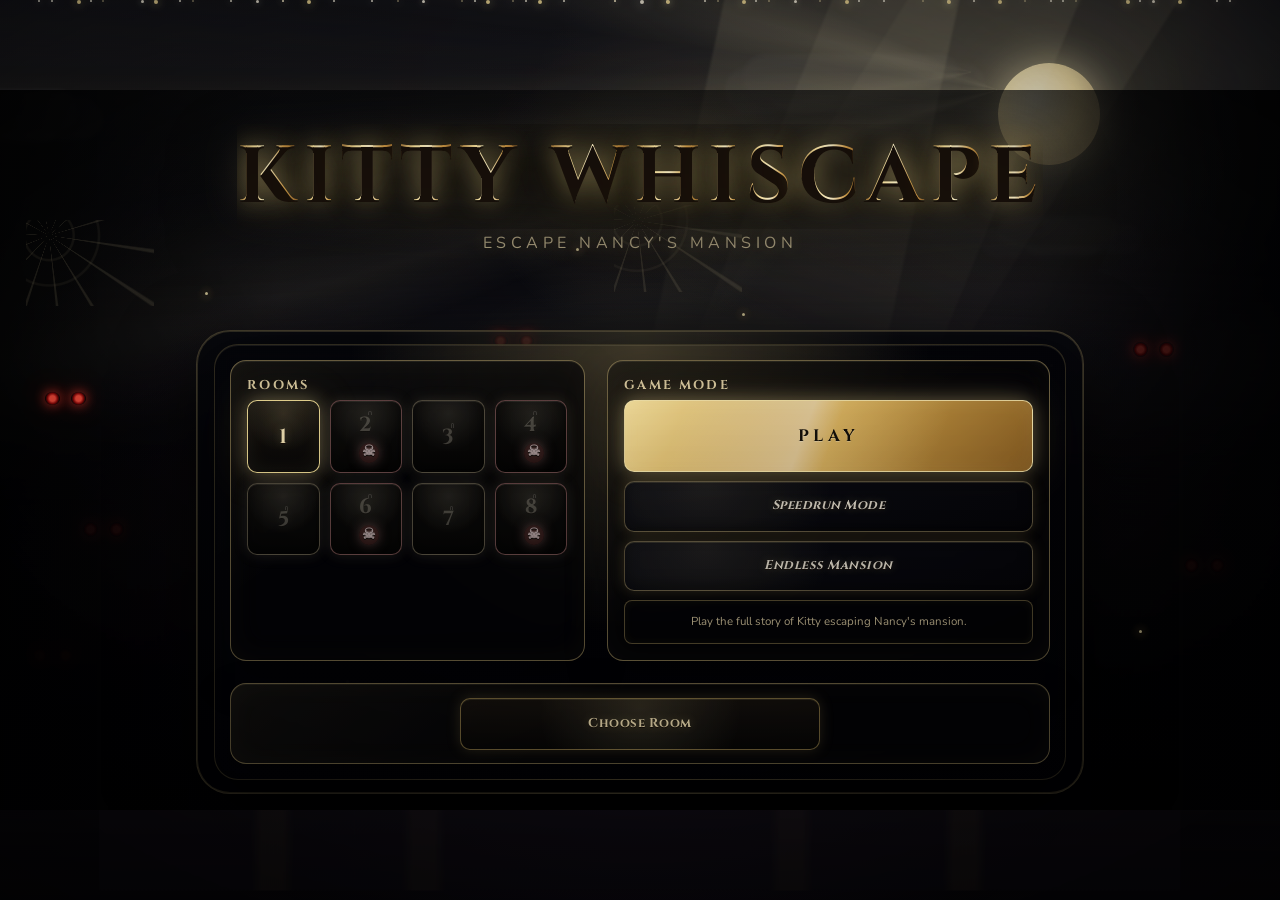
<file: index.html>
<!DOCTYPE html>
<html lang="en">
<head>
  <meta charset="UTF-8">
  <meta name="viewport" content="width=device-width, initial-scale=1.0">
  <title>Kitty Whiscape</title>
  <link rel="preconnect" href="https://fonts.googleapis.com">
  <link rel="preconnect" href="https://fonts.gstatic.com" crossorigin>
  <link href="https://fonts.googleapis.com/css2?family=Cinzel:wght@600;700&family=Nunito:wght@600;700;800&display=swap" rel="stylesheet">
  <link rel="stylesheet" href="style.css?v=20260618-mode-polish">
</head>
<body>
  <main class="app">
    <canvas id="gameCanvas" width="1280" height="720" aria-label="Kitty Whiscape canvas game"></canvas>

    <section id="storyIntro" class="story-intro" hidden aria-label="Kitty Whiscape intro">
      <div id="storyStage" class="story-stage scene-1">
        <div class="cinema-black"></div>
        <div class="rain-layer cinematic-rain"></div>
        <div class="thunder-flash"></div>
        <div class="moon-path-light"></div>
        <div class="intro-path"></div>
        <div class="intro-grass grass-left"></div>
        <div class="intro-grass grass-right"></div>
        <div class="rain-puddles">
          <i></i><i></i><i></i>
        </div>
        <div class="peter-silhouette"></div>
        <div class="surprise-lines"><i></i><i></i><i></i></div>
        <div class="mystery-tree"></div>
        <div class="mystery-cat cinematic-cat">
          <span class="cat-tail"></span>
          <span class="cat-head"></span>
        </div>
        <div class="dream-world">
          <div class="dream-rainbow"></div>
          <div class="dream-island island-a"></div>
          <div class="dream-island island-b"></div>
          <div class="dream-field"></div>
          <div class="dream-sparkles">
            <i></i><i></i><i></i><i></i><i></i><i></i><i></i><i></i>
          </div>
          <div class="happy-cats"><i></i><i></i><i></i></div>
        </div>
        <div class="nancy-shadow">
          <span></span>
        </div>
        <div class="intro-sky-glow"></div>
        <div class="intro-cloud intro-cloud-a"></div>
        <div class="intro-cloud intro-cloud-b"></div>
        <div class="intro-cloud intro-cloud-c"></div>
        <div class="intro-moon"></div>
        <div class="intro-mansion"></div>
        <div class="intro-door"></div>
        <div class="intro-window-glow window-a"></div>
        <div class="intro-window-glow window-b"></div>
        <div class="intro-shadow"></div>
        <div class="intro-red-eyes"></div>
        <div class="dream-bubble">
          <div class="dream-sun"></div>
          <div class="dream-castle"></div>
          <div class="dream-cloud cloud-a"></div>
          <div class="dream-cloud cloud-b"></div>
          <div class="dream-mouse mouse-a"></div>
          <div class="dream-mouse mouse-b"></div>
        </div>
        <div id="introKitty" class="story-cat kitty-pop">
          <span class="kitty-eye eye-left"></span>
          <span class="kitty-eye eye-right"></span>
          <span class="kitty-tear tear-left"></span>
          <span class="kitty-tear tear-right"></span>
          <span class="kitty-tail"></span>
          <span class="kitty-paw paw-left"></span>
          <span class="kitty-paw paw-right"></span>
        </div>
        <div id="introElder" class="story-cat elder-cat" aria-hidden="true"></div>
        <article class="speech-bubble">
          <p id="storyText"></p>
          <button id="storyNext" type="button">Next</button>
        </article>
      </div>
    </section>

    <section id="menu" class="image-menu procedural-menu" aria-label="Kitty Whiscape main menu">
      <div class="nancy-shadow-reveal" aria-hidden="true">
        <div class="nancy-intro-eyes"></div>
        <div class="nancy-intro-shadow"></div>
        <div class="nancy-shadow-wipe"></div>
      </div>
      <div class="menu-atmosphere" aria-hidden="true">
        <div class="menu-sky-gradient"></div>
        <div class="menu-stars-layer">
          <i></i><i></i><i></i><i></i><i></i><i></i><i></i><i></i><i></i><i></i>
          <i></i><i></i><i></i><i></i><i></i><i></i><i></i><i></i><i></i><i></i>
          <i></i><i></i><i></i><i></i><i></i><i></i><i></i><i></i><i></i><i></i>
        </div>
        <div class="menu-moon" aria-hidden="true"></div>
        <div class="menu-clouds">
          <div class="menu-cloud cloud-1"></div>
          <div class="menu-cloud cloud-2"></div>
          <div class="menu-cloud cloud-3"></div>
          <div class="menu-cloud cloud-4"></div>
        </div>
        <div class="menu-moonlight"></div>
        <div class="menu-light-rays"></div>
        <div class="menu-ray-beams" aria-hidden="true">
          <span class="ray ray-1"></span>
          <span class="ray ray-2"></span>
          <span class="ray ray-3"></span>
        </div>
        <div class="menu-parallax parallax-back"></div>
        <div class="menu-mansion-scene">
          <div class="menu-mansion-silhouette"></div>
          <div class="menu-window-glow glow-a"></div>
          <div class="menu-window-glow glow-b"></div>
          <div class="menu-window-glow glow-c"></div>
          <div class="menu-window-glow glow-d"></div>
        </div>
        <div class="menu-hill parallax-mid"></div>
        <div class="menu-hill parallax-front"></div>
        <div class="menu-fog fog-a"></div>
        <div class="menu-fog fog-b"></div>
        <div class="menu-fog fog-c"></div>
        <div class="menu-fog fog-d"></div>
        <div class="menu-fog fog-e"></div>
        <div class="menu-fireflies">
          <i></i><i></i><i></i><i></i><i></i><i></i><i></i><i></i><i></i><i></i><i></i><i></i>
        </div>
        <div class="menu-float-particles">
          <i></i><i></i><i></i><i></i><i></i><i></i><i></i><i></i><i></i><i></i><i></i><i></i><i></i><i></i><i></i>
        </div>
        <div class="menu-distant-cats">
          <span></span><span></span><span></span><span></span>
        </div>
        <div class="glowing-eyes eyes-c"></div>
        <div class="glowing-eyes eyes-d"></div>
        <div class="glowing-eyes eyes-e"></div>
        <div class="glowing-eyes eyes-f"></div>
        <div class="menu-depth-glow" aria-hidden="true"></div>
      </div>

      <div class="menu-art menu-camera-rig" aria-label="Kitty Whiscape level and version selection">
        <div class="menu-vignette" aria-hidden="true"></div>

        <header class="menu-title-block">
          <div class="title-letter-layer" aria-hidden="true">
            <span>K</span><span>i</span><span>t</span><span>t</span><span>y</span>
            <span class="title-space">&nbsp;</span>
            <span>W</span><span>h</span><span>i</span><span>s</span><span>c</span><span>a</span><span>p</span><span>e</span>
          </div>
          <p class="menu-subtitle">Escape Nancy's Mansion</p>
        </header>

        <div class="menu-hero-stage">
          <div class="menu-kitty-path" aria-hidden="true">
            <div class="kitty-portal" aria-hidden="true">
              <span class="portal-castle"></span>
              <i></i><i></i><i></i><i></i><i></i><i></i>
            </div>
            <div class="kitty-shadow-silhouette" aria-hidden="true"></div>
            <div class="menu-kitty-platform"></div>
            <div class="menu-kitty-glow"></div>
            <div id="menuKittyPawTrail" class="menu-kitty-paw-trail"></div>
            <div id="menuKitty" class="menu-kitty-full" aria-hidden="true">
              <div class="kitty-sprite">
                <span class="kitty-tail"></span>
                <span class="kitty-torso"></span>
                <span class="kitty-head">
                  <span class="kitty-ear ear-left"></span>
                  <span class="kitty-ear ear-right"></span>
                  <span class="kitty-eye eye-left"></span>
                  <span class="kitty-eye eye-right"></span>
                  <span class="kitty-cheek cheek-left"></span>
                  <span class="kitty-cheek cheek-right"></span>
                  <span class="kitty-nose"></span>
                </span>
                <span class="kitty-leg leg-bl"></span>
                <span class="kitty-leg leg-br"></span>
                <span class="kitty-leg leg-fl"></span>
                <span class="kitty-leg leg-fr"></span>
              </div>
            </div>
          </div>
        </div>

        <div class="menu-sparkle-layer" aria-hidden="true">
          <i></i><i></i><i></i><i></i><i></i><i></i><i></i><i></i><i></i><i></i><i></i><i></i>
        </div>
        <div class="jump-cat cat-a" aria-hidden="true"></div>
        <div class="jump-cat cat-b" aria-hidden="true"></div>
        <div class="glowing-eyes eyes-a" aria-hidden="true"></div>
        <div class="glowing-eyes eyes-b" aria-hidden="true"></div>
        <div class="web-shimmer web-a" aria-hidden="true"></div>
        <div class="web-shimmer web-b" aria-hidden="true"></div>

        <div class="menu-ui-stack">
          <div class="menu-panel menu-level-panel">
            <h2 class="menu-panel-title">Rooms</h2>
            <div class="menu-level-grid">
              <button class="menu-hotspot level-hotspot level-1 unlocked" type="button" data-level="0" aria-label="Start Level 1"><span>1</span></button>
              <button class="menu-hotspot level-hotspot level-2 locked boss-room" type="button" data-level="1" aria-label="Start Level 2 Boss"><span>2</span><em>☠</em></button>
              <button class="menu-hotspot level-hotspot level-3 locked" type="button" data-level="2" aria-label="Start Level 3"><span>3</span></button>
              <button class="menu-hotspot level-hotspot level-4 locked boss-room" type="button" data-level="3" aria-label="Start Level 4 Boss"><span>4</span><em>☠</em></button>
              <button class="menu-hotspot level-hotspot level-5 locked" type="button" data-level="4" aria-label="Start Level 5"><span>5</span></button>
              <button class="menu-hotspot level-hotspot level-6 locked boss-room" type="button" data-level="5" aria-label="Start Level 6 Boss"><span>6</span><em>☠</em></button>
              <button class="menu-hotspot level-hotspot level-7 locked" type="button" data-level="6" aria-label="Start Level 7"><span>7</span></button>
              <button class="menu-hotspot level-hotspot level-8 locked boss-room" type="button" data-level="7" aria-label="Start Level 8 Final Boss"><span>8</span><em>☠</em></button>
            </div>
          </div>

          <div class="menu-panel menu-mode-panel">
            <h2 class="menu-panel-title">Game Mode</h2>
            <button id="playButton" class="menu-hotspot version-hotspot classic active primary-play" type="button" data-mode="classic" aria-label="Play Classic Story"><span>PLAY</span></button>
            <button class="menu-hotspot version-hotspot speedrun" type="button" data-mode="speedrun" aria-label="Speedrun Mode"><span>Speedrun Mode</span></button>
            <button class="menu-hotspot version-hotspot endless" type="button" data-mode="endless" aria-label="Endless Mansion"><span>Endless Mansion</span></button>
            <p id="modeDescription" class="mode-description">Play the full story of Kitty escaping Nancy's mansion.</p>
          </div>

          <div class="menu-panel menu-action-panel">
            <button id="roomsButton" class="menu-hotspot choose-hotspot" type="button" aria-label="Choose room list"><span>Choose Room</span></button>
          </div>
        </div>

        <div id="menuHoverParticles" class="menu-hover-particles" aria-hidden="true"></div>
        <div id="menuParticleLayer" class="menu-click-particles" aria-hidden="true"></div>
      </div>
    </section>

    <section id="levelSelect" class="panel level-select mansion-panel" hidden>
      <div class="editor-head">
        <h2>Nancy's Mansion</h2>
        <button id="backToMenu" type="button">Main Menu</button>
      </div>
      <p>Choose an unlocked room. Completing a room unlocks the next door.</p>
      <div id="levelMap" class="level-map" aria-label="Nancy's mansion level map"></div>
    </section>

    <section id="pauseMenu" class="panel pause-menu mansion-panel" hidden>
      <h2>Paused</h2>
      <div class="pause-controls" aria-label="Game controls">
        <p><strong>Move</strong> A/D or Arrow Keys</p>
        <p><strong>Jump</strong> W or Up Arrow</p>
        <p><strong>Fast Fall</strong> S or Down Arrow</p>
        <p><strong>Grapple</strong> E or Right Mouse near metal hooks</p>
        <p><strong>Yarn Attack</strong> Space or Left Mouse</p>
      </div>
      <button id="continueButton" type="button">Continue</button>
      <button id="quitButton" type="button">Quit to Level Select</button>
    </section>

    <section id="victoryPanel" class="panel victory-panel mansion-panel" hidden>
      <h2>Nancy Defeated</h2>
      <p id="victorySummary">Total Hidden Fish Found: 0 / 0</p>
      <button id="returnVictoryButton" type="button">Return to Level Select</button>
    </section>

    <section id="levelEditor" class="panel editor mansion-panel" hidden>
      <div class="editor-head">
        <h2>Editable Level JSON</h2>
        <button id="closeEditor" type="button">Close</button>
      </div>
      <p>Copy this structure to add rooms, platforms, stars, fish, yarn, web points, enemies, bosses, and breakable props.</p>
      <textarea id="levelJson" spellcheck="false"></textarea>
    </section>

    <div id="transitionFade" class="transition-fade"></div>
    <div id="unlockBurst" class="unlock-burst" aria-hidden="true"></div>
    <div id="toast" class="toast" role="status" aria-live="polite"></div>
  </main>

  <script src="game.js?v=20260618-cutscene-sound"></script>
</body>
</html>
</file>
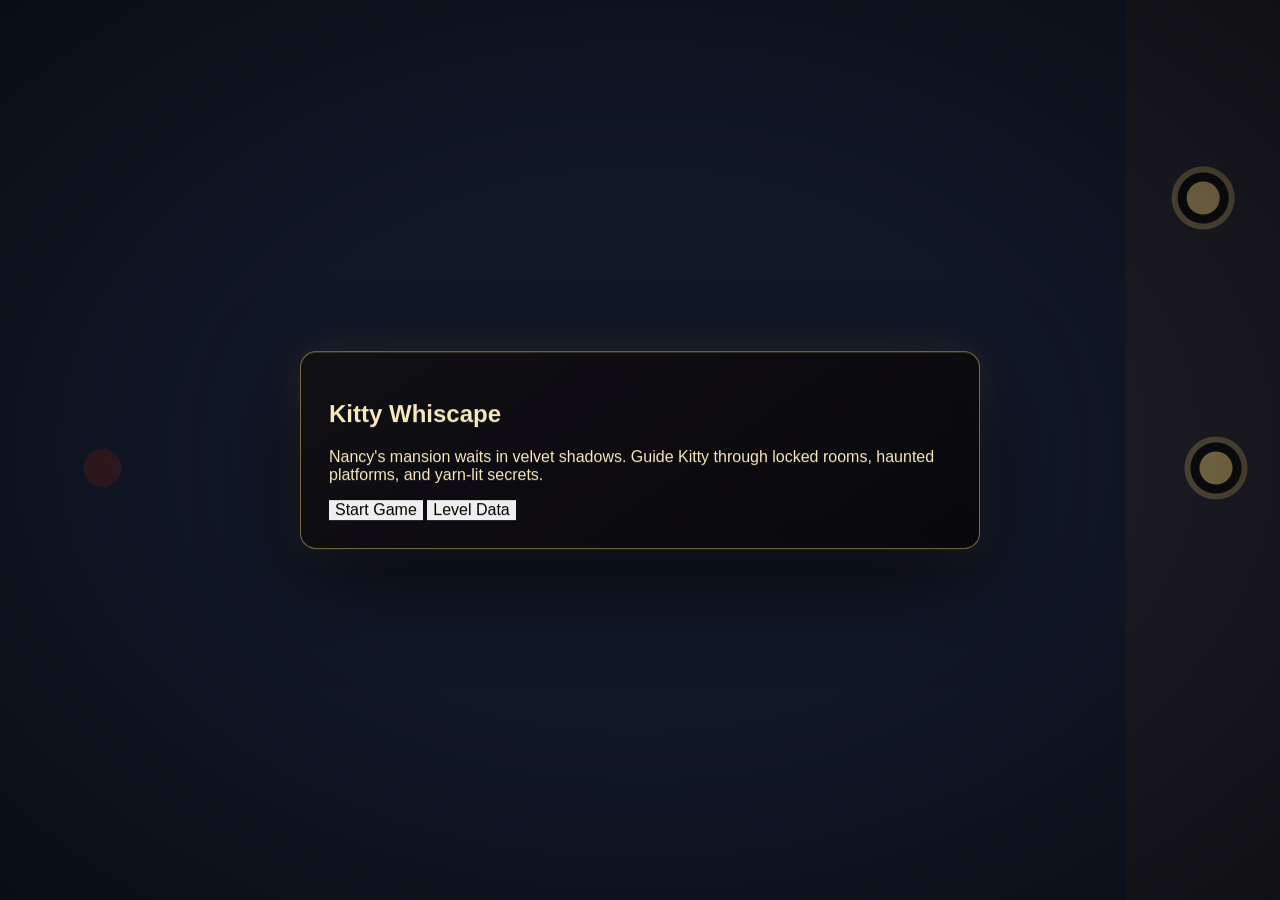
<file: kitty1 (1).html>
<!DOCTYPE html>
<html lang="en">
<head>
  <meta charset="UTF-8">
  <meta name="viewport" content="width=device-width, initial-scale=1.0">
  <title>Kitty Whiscape</title>
  <link rel="stylesheet" href="style.css">
</head>
<body>
  <main class="app">
    <canvas id="gameCanvas" width="1280" height="720" aria-label="Kitty Whiscape canvas game"></canvas>

    <!-- ── Main menu ── -->
    <section id="menu" class="panel menu">
      <h1>Kitty Whiscape</h1>
      <p>Nancy's mansion waits in velvet shadows. Guide Kitty through locked rooms, haunted platforms, and yarn-lit secrets.</p>
      <button id="playButton" type="button">Start Game</button>
      <button id="editorButton" type="button">Level Data</button>
    </section>

    <!-- ── Level select ── -->
    <section id="levelSelect" class="panel level-select" hidden>
      <div class="editor-head">
        <h2>Nancy's Mansion</h2>
        <button id="backToMenu" type="button">Main Menu</button>
      </div>
      <p>Choose an unlocked room. Completing a room unlocks the next door.</p>
      <div id="levelMap" class="level-map" aria-label="Nancy's mansion level map"></div>
    </section>

    <!-- ── Pause menu ── -->
    <section id="pauseMenu" class="panel pause-menu" hidden>
      <h2>Paused</h2>
      <button id="continueButton" type="button">Continue</button>
      <button id="quitButton" type="button">Quit to Level Select</button>
    </section>

    <!-- ── Level editor ── -->
    <section id="levelEditor" class="panel editor" hidden>
      <div class="editor-head">
        <h2>Editable Level JSON</h2>
        <button id="closeEditor" type="button">Close</button>
      </div>
      <p>Copy this structure to add rooms, platforms, stars, fish, yarn, web points, enemies, bosses, and breakable props.</p>
      <textarea id="levelJson" spellcheck="false"></textarea>
    </section>

    <div id="toast" class="toast" role="status" aria-live="polite"></div>
  </main>

  <script src="game.js"></script>

  <script>
    /*
     * Visual enhancement: inject rune decorations into room buttons
     * after game.js has populated the level map.
     * game.js calls buildLevelMap() or similar — we hook in afterwards.
     */
    const RUNES = ['ᚠ ᚢ ᚦ', 'ᚱ ᚾ ᛞ', 'ᛁ ᚹ ᚺ', 'ᛏ ᛒ ᛖ', 'ᛗ ᛚ ᛜ'];

    function decorateRoomButtons() {
      document.querySelectorAll('.room-button').forEach((btn, i) => {
        const rune = RUNES[i % RUNES.length];
        const top = document.createElement('span');
        top.className = 'rune-row';
        top.textContent = rune;
        const bot = document.createElement('span');
        bot.className = 'rune-row';
        bot.textContent = rune;
        btn.prepend(top);
        btn.appendChild(bot);
      });
    }

    /* Run after game.js has had a chance to render the map */
    window.addEventListener('load', () => {
      setTimeout(decorateRoomButtons, 0);
    });

    /* Also watch for dynamic insertion */
    const observer = new MutationObserver(decorateRoomButtons);
    observer.observe(document.getElementById('levelMap'), { childList: true });
  </script>
</body>
</html>
</file>
<file: style.css>
:root {
  --ink: #f7e8bd;
  --dim-ink: rgba(247, 232, 189, 0.68);
  --gold: #d7b86b;
  --gold-hot: #ffe8a0;
  --metal: #3f392f;
  --copper: #7a4d2c;
  --panel: rgba(18, 15, 14, 0.9);
  --black: #040405;
}

* { box-sizing: border-box; }

html,
body {
  width: 100%;
  height: 100%;
  margin: 0;
  overflow: hidden;
}

body {
  color: var(--ink);
  font-family: "Trebuchet MS", "Segoe UI", Arial, sans-serif;
  background:
    radial-gradient(circle at 80% 8%, rgba(190, 124, 56, 0.26), transparent 22%),
    radial-gradient(circle at 18% 22%, rgba(62, 77, 64, 0.26), transparent 24%),
    linear-gradient(135deg, #0a0b09, #19160f 42%, #0b0c0c);
}

button {
  border: 0;
  font: inherit;
  cursor: pointer;
}

.app {
  position: relative;
  width: 100vw;
  height: 100vh;
  overflow: hidden;
  background:
    linear-gradient(rgba(0, 0, 0, 0.22) 1px, transparent 1px),
    linear-gradient(90deg, rgba(0, 0, 0, 0.22) 1px, transparent 1px),
    radial-gradient(circle at 84% 12%, rgba(187, 119, 47, 0.38), transparent 24%),
    radial-gradient(circle at 12% 80%, rgba(31, 62, 46, 0.26), transparent 22%),
    linear-gradient(135deg, #151811, #201c16 45%, #0a0b0b);
  background-size: 22px 22px, 22px 22px, auto, auto, auto;
}

.app::before,
.app::after {
  content: "";
  position: absolute;
  inset: 0;
  pointer-events: none;
}

.app::before {
  background:
    radial-gradient(circle at 8% 52%, rgba(101, 32, 22, 0.55) 0 18px, transparent 20px),
    radial-gradient(circle at 94% 22%, rgba(216, 184, 107, 0.8) 0 16px, #090807 17px 25px, rgba(216, 184, 107, 0.45) 26px 31px, transparent 32px),
    radial-gradient(circle at 95% 52%, rgba(216, 184, 107, 0.75) 0 16px, #090807 17px 25px, rgba(216, 184, 107, 0.4) 26px 31px, transparent 32px),
    linear-gradient(90deg, transparent 0 88%, rgba(95, 53, 35, 0.22) 88% 100%);
  opacity: 0.75;
}

.app::after {
  background: radial-gradient(ellipse at center, transparent 40%, rgba(0, 0, 0, 0.46) 100%);
}

#gameCanvas {
  display: block;
  width: 100vw;
  height: 100vh;
  image-rendering: pixelated;
  background: #111827;
}

.menu-screen {
  position: absolute;
  z-index: 4;
  inset: 0;
  display: grid;
  grid-template-rows: auto auto 1fr;
  justify-items: center;
  align-content: start;
  gap: clamp(14px, 2.5vh, 28px);
  padding: clamp(28px, 6vh, 78px) clamp(22px, 8vw, 150px) 36px;
}

.menu-screen[hidden] { display: none !important; }

.menu-title {
  margin: 0;
  color: #d9c07c;
  font-family: Georgia, "Times New Roman", serif;
  font-size: clamp(3.6rem, 9vw, 7.4rem);
  font-style: italic;
  font-weight: 700;
  letter-spacing: 0;
  line-height: 0.9;
  text-shadow:
    0 2px 0 #5e4727,
    0 5px 0 #18110a,
    0 0 26px rgba(255, 226, 151, 0.28);
  animation: titleDrift 4.8s ease-in-out infinite;
}

.filigree-window {
  position: relative;
  width: min(1000px, 78vw);
  height: clamp(92px, 15vh, 150px);
  overflow: hidden;
  border: 2px solid rgba(215, 184, 107, 0.7);
  border-radius: 999px;
  background:
    radial-gradient(circle at 20% 60%, rgba(55, 80, 112, 0.32), transparent 30%),
    linear-gradient(90deg, #040812, #121923 48%, #160f0c);
  box-shadow:
    inset 0 0 38px rgba(0, 0, 0, 0.8),
    0 8px 24px rgba(0, 0, 0, 0.54);
}

.web-lines,
.web-lines::before,
.web-lines::after {
  position: absolute;
  inset: -20%;
  content: "";
  opacity: 0.62;
  background:
    repeating-conic-gradient(from 18deg at 16% 46%, transparent 0 8deg, rgba(219, 198, 143, 0.35) 9deg 10deg, transparent 11deg 18deg),
    repeating-conic-gradient(from -10deg at 82% 42%, transparent 0 7deg, rgba(219, 198, 143, 0.32) 8deg 9deg, transparent 10deg 16deg);
}

.web-lines::before {
  inset: 0;
  background:
    radial-gradient(circle at 16% 46%, transparent 0 35px, rgba(219, 198, 143, 0.34) 36px 37px, transparent 38px 72px, rgba(219, 198, 143, 0.22) 73px 74px, transparent 75px),
    radial-gradient(circle at 82% 42%, transparent 0 46px, rgba(219, 198, 143, 0.34) 47px 48px, transparent 49px 94px, rgba(219, 198, 143, 0.2) 95px 96px, transparent 97px);
}

.runner-cat {
  position: absolute;
  left: -80px;
  bottom: 18px;
  width: 58px;
  height: 34px;
  border-radius: 48% 52% 42% 45%;
  background: #f0d9aa;
  filter: drop-shadow(0 0 12px rgba(255, 226, 151, 0.38));
  animation: catRun 7.5s linear infinite;
}

.runner-cat::before,
.runner-cat::after {
  content: "";
  position: absolute;
}

.runner-cat::before {
  right: -4px;
  top: -14px;
  width: 30px;
  height: 28px;
  border-radius: 45%;
  background: #f0d9aa;
  clip-path: polygon(0 100%, 12% 16%, 36% 42%, 64% 42%, 88% 16%, 100% 100%);
}

.runner-cat::after {
  left: -24px;
  top: 9px;
  width: 32px;
  height: 10px;
  border-radius: 999px;
  border-top: 6px solid #f0d9aa;
  transform: rotate(-26deg);
}

.menu-layout {
  width: min(1030px, 80vw);
  display: grid;
  grid-template-columns: minmax(360px, 1fr) minmax(270px, 330px);
  gap: clamp(18px, 3vw, 34px);
  align-items: start;
}

.number-board {
  display: grid;
  grid-template-columns: repeat(4, 1fr);
  gap: clamp(26px, 5vw, 64px);
  min-height: clamp(220px, 34vh, 330px);
  padding: clamp(34px, 6vh, 64px) clamp(44px, 6vw, 82px);
  transform: rotate(-2.5deg);
  border: 3px solid rgba(92, 65, 42, 0.9);
  border-radius: 10px;
  color: var(--ink);
  background:
    radial-gradient(circle at 20% 10%, rgba(255, 255, 255, 0.08), transparent 20%),
    repeating-linear-gradient(45deg, rgba(255, 255, 255, 0.03) 0 3px, transparent 4px 9px),
    linear-gradient(145deg, #181413, #080807);
  box-shadow:
    inset 0 0 0 2px rgba(255, 226, 151, 0.12),
    inset 0 0 36px rgba(0, 0, 0, 0.85),
    0 22px 36px rgba(0, 0, 0, 0.55);
}

.number-board span {
  display: grid;
  place-items: center;
  min-width: 56px;
  min-height: 56px;
  color: #cfc08a;
  font-family: Georgia, "Times New Roman", serif;
  font-size: clamp(2.1rem, 5vw, 4rem);
  font-style: italic;
  text-shadow: 0 3px 0 #171008, 0 0 16px rgba(255, 226, 151, 0.18);
}

.number-board .lit {
  border: 2px solid rgba(215, 184, 107, 0.5);
  border-radius: 8px;
  background: radial-gradient(circle at 50% 30%, rgba(87, 132, 105, 0.48), rgba(93, 52, 32, 0.78));
  box-shadow: 0 0 16px rgba(215, 184, 107, 0.22), inset 0 0 18px rgba(0, 0, 0, 0.54);
}

.version-board {
  position: relative;
  overflow: hidden;
  display: grid;
  gap: 0;
  border: 2px solid rgba(215, 184, 107, 0.45);
  border-radius: 8px;
  background:
    linear-gradient(135deg, rgba(68, 96, 82, 0.34), transparent 30%),
    repeating-linear-gradient(0deg, rgba(255, 255, 255, 0.035) 0 1px, transparent 2px 45px),
    linear-gradient(145deg, rgba(56, 45, 39, 0.92), rgba(18, 14, 13, 0.94));
  box-shadow:
    inset 0 0 0 2px rgba(255, 226, 151, 0.08),
    inset 0 0 28px rgba(0, 0, 0, 0.62),
    0 20px 36px rgba(0, 0, 0, 0.5);
}

.version-board h2 {
  margin: 0;
  display: flex;
  align-items: center;
  gap: 10px;
  padding: 13px 14px;
  color: #ecd9a3;
  font-family: Georgia, "Times New Roman", serif;
  font-size: clamp(1.35rem, 2.4vw, 2rem);
  font-style: italic;
  line-height: 1;
  text-shadow: 0 2px 0 #201208;
  background: linear-gradient(180deg, rgba(80, 46, 25, 0.9), rgba(38, 25, 18, 0.92));
  border-bottom: 1px solid rgba(215, 184, 107, 0.22);
}

.check-mark {
  display: grid;
  place-items: center;
  width: 42px;
  height: 38px;
  border-radius: 5px;
  color: #d9f2c0;
  background: linear-gradient(145deg, rgba(66, 112, 92, 0.72), rgba(54, 36, 22, 0.72));
  box-shadow: inset 0 0 12px rgba(0, 0, 0, 0.5);
}

.version-option {
  display: grid;
  grid-template-columns: 38px 1fr;
  align-items: center;
  min-height: 58px;
  padding: 0 16px;
  color: #ead7a7;
  text-align: left;
  background: transparent;
  border-bottom: 1px solid rgba(215, 184, 107, 0.16);
  transition: all 0.3s cubic-bezier(0.4, 0, 0.2, 1);
}

.version-option small {
  width: 23px;
  height: 25px;
  display: grid;
  place-items: center;
  border: 1px solid rgba(215, 184, 107, 0.24);
  border-radius: 4px;
  font-weight: 900;
  color: #d6bd78;
  background: rgba(19, 14, 12, 0.72);
}

.version-option span {
  font-family: Georgia, "Times New Roman", serif;
  font-size: clamp(1.15rem, 2vw, 1.6rem);
  font-style: italic;
  font-weight: 700;
  text-shadow: 0 2px 0 #15100d;
}

.version-option.active:hover,
.play-button:hover {
  color: var(--gold-hot);
  filter: brightness(1.1);
  text-shadow: 0 0 16px rgba(255, 232, 160, 0.75);
  box-shadow: inset 0 0 22px rgba(255, 207, 117, 0.12), 0 0 22px rgba(255, 207, 117, 0.18);
  transform: translateY(-1px) scale(1.02);
}

.version-option.locked {
  color: rgba(191, 186, 170, 0.46);
  filter: grayscale(0.85) brightness(0.76);
  cursor: not-allowed;
}

.version-option.locked:hover {
  animation: lockedShake 220ms ease;
}

.play-button {
  position: relative;
  width: 150px;
  height: 150px;
  justify-self: center;
  margin: 22px 0 12px;
  border-radius: 50%;
  color: #ecd9a3;
  font-family: Georgia, "Times New Roman", serif;
  font-size: 1.6rem;
  font-weight: 900;
  letter-spacing: 0;
  background:
    radial-gradient(circle at 48% 46%, rgba(255, 230, 146, 0.22) 0 18px, rgba(15, 13, 11, 0.9) 19px 42px, transparent 43px),
    linear-gradient(145deg, #b59653, #5b3f20 46%, #21170d);
  border: 4px solid rgba(215, 184, 107, 0.72);
  box-shadow: inset 0 0 28px rgba(0, 0, 0, 0.76), 0 0 24px rgba(215, 184, 107, 0.24);
  transition: all 0.3s cubic-bezier(0.4, 0, 0.2, 1);
}

.play-button::before {
  content: "";
  position: absolute;
  inset: 43px 47px;
  clip-path: polygon(12% 0, 100% 50%, 12% 100%);
  background: linear-gradient(90deg, #fff0b7, #c18f41);
  filter: drop-shadow(0 0 12px rgba(255, 232, 160, 0.75));
  opacity: 0.9;
}

.play-button span {
  position: absolute;
  left: 0;
  right: 0;
  bottom: 19px;
}

.editor-link {
  justify-self: center;
  margin: 0 0 12px;
  color: rgba(247, 232, 189, 0.62);
  background: transparent;
  font-size: 0.72rem;
  text-transform: uppercase;
  letter-spacing: 0.08em;
}

.story-intro {
  position: absolute;
  z-index: 8;
  inset: 0;
  display: none;
  place-items: center;
  color: #fff8e8;
  background:
    radial-gradient(circle at 50% 86%, rgba(111, 68, 39, 0.18), transparent 22%),
    radial-gradient(circle at 68% 28%, rgba(96, 39, 70, 0.2), transparent 26%),
    #000;
}

.story-intro.active { display: grid; }
.story-intro.leaving { animation: introLeave 720ms ease forwards; }

.story-stage {
  position: relative;
  width: min(920px, calc(100vw - 34px));
  min-height: min(560px, calc(100vh - 34px));
}

.story-cat {
  position: absolute;
  left: clamp(38px, 10vw, 110px);
  bottom: 40px;
  width: 126px;
  height: 108px;
  border-radius: 50% 50% 43% 43%;
  background: #efd1a1;
  filter: drop-shadow(0 0 26px rgba(255, 205, 134, 0.24));
}

.story-cat::before,
.story-cat::after {
  content: "";
  position: absolute;
  top: -26px;
  width: 48px;
  height: 54px;
  background: inherit;
  clip-path: polygon(50% 0, 0 100%, 100% 100%);
}

.story-cat::before { left: 8px; transform: rotate(-14deg); }
.story-cat::after { right: 8px; transform: rotate(14deg); }

.story-cat span {
  position: absolute;
  top: 42px;
  width: 15px;
  height: 22px;
  border-radius: 50%;
  background: #0b1017;
  box-shadow: 0 0 16px rgba(255, 236, 167, 0.64);
}

.story-cat span:first-child { left: 36px; }
.story-cat span:last-child { right: 36px; }

.kitty-pop { animation: kittyPop 680ms cubic-bezier(0.34, 1.56, 0.64, 1) both; }

.elder-cat {
  left: auto;
  right: clamp(38px, 12vw, 130px);
  bottom: 92px;
  width: 108px;
  height: 92px;
  opacity: 0;
  background: rgba(187, 229, 216, 0.78);
  filter: drop-shadow(0 0 32px rgba(126, 255, 218, 0.46));
  animation: elderFloat 3.5s ease-in-out infinite;
}

.story-intro.scene-rumor .elder-cat,
.story-intro.scene-vow .elder-cat {
  opacity: 1;
}

.story-intro.scene-vow .elder-cat {
  animation: elderPuff 560ms ease forwards;
}

.speech-bubble {
  position: absolute;
  left: clamp(180px, 28vw, 300px);
  right: 20px;
  bottom: 92px;
  min-height: 168px;
  padding: 24px 26px 78px;
  border: 1px solid rgba(255, 232, 160, 0.3);
  border-radius: 26px;
  background: rgba(15, 14, 18, 0.72);
  box-shadow: 0 22px 60px rgba(0, 0, 0, 0.55), inset 0 0 24px rgba(255, 255, 255, 0.04);
  backdrop-filter: blur(12px);
  animation: bubbleIn 520ms cubic-bezier(0.34, 1.56, 0.64, 1) both;
}

.speech-bubble::before {
  content: "";
  position: absolute;
  left: -22px;
  bottom: 42px;
  border: 14px solid transparent;
  border-right-color: rgba(15, 14, 18, 0.72);
}

.speech-bubble p {
  margin: 0;
  color: #fff5cf;
  font-size: clamp(1.02rem, 2.2vw, 1.7rem);
  line-height: 1.45;
}

.speech-bubble button {
  position: absolute;
  right: 22px;
  bottom: 20px;
  border-radius: 999px;
  padding: 12px 24px;
  color: #22150c;
  font-weight: 900;
  background: linear-gradient(180deg, #fff1b8, #c58a41);
  box-shadow: 0 0 20px rgba(255, 225, 139, 0.28);
  animation: nextPulse 1.4s ease-in-out infinite;
}

.panel {
  position: absolute;
  z-index: 4;
  left: 50%;
  top: 50%;
  width: min(680px, calc(100vw - 32px));
  transform: translate(-50%, -50%);
  border: 3px solid rgba(215, 184, 107, 0.44);
  border-radius: 8px;
  padding: 28px;
  background:
    linear-gradient(135deg, rgba(72, 43, 32, 0.88), rgba(17, 14, 13, 0.96)),
    repeating-linear-gradient(90deg, rgba(255,255,255,0.04) 0 2px, transparent 3px 18px);
  box-shadow: 0 28px 80px rgba(0, 0, 0, 0.62), inset 0 0 0 2px rgba(80, 38, 22, 0.65);
  backdrop-filter: blur(10px);
}

.panel[hidden] { display: none !important; }

.mansion-panel button {
  color: #2a1510;
  font-weight: 900;
  background: linear-gradient(180deg, #ffe9a6, #b77a3a);
  box-shadow: 0 10px 28px rgba(0, 0, 0, 0.36), inset 0 1px rgba(255, 255, 255, 0.45);
}

.level-select { width: min(980px, calc(100vw - 32px)); }

.level-select h2,
.pause-menu h2 {
  margin: 0;
  color: #fff4c2;
  font-size: clamp(2rem, 5vw, 3.2rem);
  text-shadow: 0 4px 0 #3b1714;
}

.level-select p,
.editor p {
  color: rgba(255, 248, 232, 0.86);
  line-height: 1.45;
}

.level-map {
  display: grid;
  grid-template-columns: repeat(5, minmax(120px, 1fr));
  gap: 14px;
  padding: 18px;
  border: 2px solid rgba(215, 184, 107, 0.22);
  border-radius: 8px;
  background: linear-gradient(180deg, rgba(42, 22, 18, 0.74), rgba(10, 7, 9, 0.62));
}

.room-button {
  min-height: 126px;
  border: 2px solid rgba(215, 184, 107, 0.45);
  border-radius: 8px;
  padding: 12px;
  color: #fff8e8;
  background: linear-gradient(180deg, rgba(80, 35, 38, 0.94), rgba(28, 13, 18, 0.96));
}

.room-button strong,
.room-button span { display: block; }
.room-button strong { font-size: 1.02rem; }
.room-button span { margin-top: 8px; color: rgba(255, 248, 232, 0.76); font-size: 0.86rem; }

.room-button.locked {
  color: rgba(255, 248, 232, 0.45);
  background: linear-gradient(180deg, rgba(38, 31, 34, 0.95), rgba(10, 9, 11, 0.96));
  cursor: not-allowed;
  filter: grayscale(0.8);
}

.room-button.unlocked:hover {
  transform: translateY(-2px);
  box-shadow: 0 0 28px rgba(215, 184, 107, 0.24), 0 14px 28px rgba(0,0,0,0.36);
}

.pause-menu {
  width: min(420px, calc(100vw - 32px));
  display: grid;
  gap: 14px;
  text-align: center;
}

.pause-menu[hidden] { display: none !important; }

.editor {
  top: 24px;
  bottom: 24px;
  width: min(980px, calc(100vw - 32px));
  transform: translateX(-50%);
  display: flex;
  flex-direction: column;
  gap: 12px;
}

.editor[hidden] { display: none; }

.editor-head {
  display: flex;
  align-items: center;
  justify-content: space-between;
  gap: 16px;
}

.editor h2,
.editor p { margin: 0; }

.editor button,
.pause-menu button,
.level-select button {
  border-radius: 8px;
  padding: 10px 14px;
}

#levelJson {
  flex: 1;
  width: 100%;
  min-height: 0;
  resize: none;
  border: 1px solid rgba(255, 255, 255, 0.16);
  border-radius: 8px;
  padding: 14px;
  color: #f8fafc;
  font: 13px/1.45 Consolas, "Courier New", monospace;
  background: rgba(7, 10, 18, 0.94);
  outline: none;
}

.toast {
  position: absolute;
  z-index: 9;
  left: 50%;
  bottom: 24px;
  max-width: min(720px, calc(100vw - 32px));
  transform: translateX(-50%) translateY(24px);
  border: 1px solid rgba(255, 255, 255, 0.16);
  border-radius: 8px;
  padding: 12px 16px;
  color: #fff8e8;
  font-weight: 800;
  text-align: center;
  background: rgba(5, 8, 13, 0.86);
  box-shadow: 0 16px 40px rgba(0, 0, 0, 0.36);
  opacity: 0;
  pointer-events: none;
  transition: opacity 180ms ease, transform 180ms ease;
}

.toast.show {
  opacity: 1;
  transform: translateX(-50%) translateY(0);
}

@keyframes titleDrift {
  0%, 100% { transform: translateY(0); }
  50% { transform: translateY(-7px); }
}

@keyframes catRun {
  0% { transform: translateX(-40px) translateY(0); }
  48% { transform: translateX(calc(min(1000px, 78vw) + 36px)) translateY(-2px); }
  49% { opacity: 0; }
  51% { transform: translateX(-92px); opacity: 0; }
  54%, 100% { opacity: 1; }
  100% { transform: translateX(-40px); }
}

@keyframes lockedShake {
  0%, 100% { transform: translateX(0); }
  35% { transform: translateX(-4px); }
  70% { transform: translateX(4px); }
}

@keyframes kittyPop {
  from { transform: translateY(160px) scale(0.72); opacity: 0; }
  to { transform: translateY(0) scale(1); opacity: 1; }
}

@keyframes elderFloat {
  0%, 100% { transform: translateY(0); }
  50% { transform: translateY(-14px); }
}

@keyframes elderPuff {
  to { transform: translateY(-30px) scale(0.8); opacity: 0; filter: blur(5px); }
}

@keyframes bubbleIn {
  from { transform: translateY(28px) scale(0.96); opacity: 0; }
  to { transform: translateY(0) scale(1); opacity: 1; }
}

@keyframes nextPulse {
  0%, 100% { transform: translateY(0); }
  50% { transform: translateY(-4px); }
}

@keyframes introLeave {
  to { transform: scale(1.08); opacity: 0; visibility: hidden; }
}

@media (max-width: 860px) {
  .menu-screen {
    overflow-y: auto;
    padding: 26px 18px;
  }

  .menu-layout {
    width: min(620px, 94vw);
    grid-template-columns: 1fr;
  }

  .filigree-window {
    width: min(620px, 92vw);
  }

  .number-board {
    transform: none;
    min-height: 190px;
    gap: 18px;
  }

  .version-board {
    max-width: 390px;
    justify-self: center;
  }

  .speech-bubble {
    left: 18px;
    right: 18px;
    bottom: 32px;
  }

  .story-cat {
    left: 36px;
    bottom: 250px;
    width: 96px;
    height: 82px;
  }

  .elder-cat {
    right: 40px;
    bottom: 275px;
  }

  .level-map { grid-template-columns: 1fr; }
  .room-button { min-height: 94px; }
}

/* HOMEPAGE ANIMATION CODE START
   Image-based main menu. The artwork stays intact; clickable overlays sit on top. */
.image-menu {
  position: absolute;
  z-index: 4;
  inset: 0;
  display: grid;
  place-items: center;
  overflow: hidden;
  background: #050504;
  animation: menuFadeIn 640ms ease both;
}

.image-menu[hidden] { display: none !important; }

.menu-art {
  position: relative;
  width: min(100vw, calc(100vh * 1.7786458333));
  aspect-ratio: 1366 / 768;
  max-width: 100vw;
  max-height: 100vh;
  overflow: hidden;
  background: #050504;
  box-shadow: 0 0 80px rgba(0, 0, 0, 0.75);
}

.menu-art img {
  position: absolute;
  inset: 0;
  width: 100%;
  height: 100%;
  object-fit: contain;
  object-position: center;
  user-select: none;
  pointer-events: none;
}

.menu-hotspot {
  position: absolute;
  z-index: 6;
  display: grid;
  place-items: center;
  border: 2px solid rgba(244, 214, 135, 0.62);
  border-radius: 12px;
  color: #f8e7b8;
  font-family: Georgia, "Times New Roman", serif;
  font-weight: 900;
  letter-spacing: 0;
  text-shadow: 0 2px 0 #170f09, 0 0 12px rgba(255, 230, 153, 0.3);
  background:
    radial-gradient(circle at 50% 25%, rgba(255, 238, 171, 0.16), transparent 44%),
    linear-gradient(180deg, rgba(92, 66, 38, 0.86), rgba(25, 18, 14, 0.88));
  opacity: 1;
  box-shadow:
    0 0 18px rgba(215, 184, 107, 0.28),
    inset 0 0 14px rgba(255, 232, 160, 0.12),
    inset 0 -8px 18px rgba(0, 0, 0, 0.42);
  backdrop-filter: blur(1.5px);
  transition:
    box-shadow 240ms ease,
    background 240ms ease,
    filter 240ms ease,
    transform 240ms cubic-bezier(0.34, 1.56, 0.64, 1);
}

.menu-hotspot:hover,
.menu-hotspot:focus-visible {
  outline: none;
  transform: scale(1.06);
  background:
    radial-gradient(circle at 50% 25%, rgba(255, 247, 192, 0.28), transparent 48%),
    linear-gradient(180deg, rgba(128, 93, 45, 0.92), rgba(37, 24, 14, 0.92));
  box-shadow:
    0 0 34px rgba(255, 224, 145, 0.86),
    0 12px 22px rgba(0, 0, 0, 0.34),
    inset 0 0 24px rgba(255, 224, 145, 0.26);
}

.menu-hotspot.locked {
  cursor: not-allowed;
  color: rgba(225, 213, 185, 0.58);
  border-color: rgba(159, 143, 109, 0.36);
  filter: grayscale(0.65) brightness(0.74);
  background:
    radial-gradient(circle at 50% 25%, rgba(210, 210, 210, 0.08), transparent 42%),
    linear-gradient(180deg, rgba(60, 56, 49, 0.8), rgba(15, 15, 15, 0.86));
}

.menu-hotspot.locked:hover,
.menu-hotspot.locked:focus-visible {
  background: rgba(180, 180, 180, 0.05);
  box-shadow: 0 0 18px rgba(170, 170, 170, 0.28), inset 0 0 16px rgba(170, 170, 170, 0.12);
}

.menu-hotspot.locked.bump {
  animation: lockedShake 220ms ease;
}

.menu-hotspot.active,
.menu-hotspot.selected {
  border-color: rgba(255, 235, 161, 0.92);
  box-shadow:
    0 0 32px rgba(255, 229, 158, 0.72),
    inset 0 0 22px rgba(255, 229, 158, 0.24);
}

.menu-hotspot::after {
  content: "";
  position: absolute;
  inset: -18%;
  pointer-events: none;
  opacity: 0;
  background:
    radial-gradient(circle at 25% 22%, rgba(255, 246, 185, 0.95) 0 2px, transparent 3px),
    radial-gradient(circle at 74% 70%, rgba(255, 232, 143, 0.9) 0 2px, transparent 3px),
    radial-gradient(circle at 52% 10%, rgba(255, 255, 255, 0.8) 0 1px, transparent 2px);
  transition: opacity 180ms ease;
}

.menu-hotspot:hover::after,
.menu-hotspot:focus-visible::after {
  opacity: 1;
  animation: sparkleBurst 650ms ease both;
}

.menu-hotspot.clicking {
  animation: clickPulse 260ms ease;
}

.level-hotspot {
  width: 7.2%;
  height: 8.2%;
  border-radius: 10px;
  font-size: clamp(18px, 3.3vw, 45px);
}

.level-1 { left: 19.1%; top: 58.6%; }
.level-2 { left: 31.0%; top: 55.8%; }
.level-3 { left: 42.0%; top: 55.4%; }
.level-4 { left: 52.5%; top: 58.2%; }
.level-5 { left: 19.3%; top: 74.3%; }

.version-hotspot {
  left: 69.2%;
  width: 18.1%;
  height: 6.9%;
  border-radius: 8px;
  justify-content: start;
  padding-left: 13.5%;
  font-size: clamp(10px, 1.55vw, 25px);
  font-style: italic;
}

.version-hotspot.classic { top: 66.5%; }
.version-hotspot.speedrun { top: 74.0%; }
.version-hotspot.endless { top: 81.4%; }

.version-hotspot.active::before {
  content: "✓";
  position: absolute;
  left: 4%;
  top: 50%;
  transform: translateY(-50%);
  color: #d9f7c5;
  font-size: 1.05em;
  text-shadow: 0 0 12px rgba(209, 255, 180, 0.8);
}

.version-hotspot.locked::before,
.level-hotspot.locked::before {
  content: "LOCK";
  position: absolute;
  right: 6%;
  top: 8%;
  color: rgba(246, 236, 211, 0.64);
  font-family: "Trebuchet MS", Arial, sans-serif;
  font-size: clamp(7px, 0.8vw, 11px);
  letter-spacing: 0.08em;
}

.choose-hotspot {
  left: 67.4%;
  top: 50.0%;
  width: 20.3%;
  height: 7.0%;
  border-radius: 8px;
}

.editor-hotspot {
  right: 1.6%;
  bottom: 2.2%;
  width: 5.5%;
  height: 8.4%;
  border-radius: 999px;
}

.title-letter-layer {
  position: absolute;
  z-index: 5;
  left: 25.2%;
  top: 9.5%;
  width: 51.5%;
  display: flex;
  justify-content: center;
  pointer-events: none;
  overflow: hidden;
  color: rgba(255, 232, 166, 0.001);
}

.title-letter-layer span {
  display: inline-block;
  animation:
    titlePop 520ms cubic-bezier(0.34, 1.56, 0.64, 1) both,
    titleFloat 3.1s ease-in-out infinite;
}

.title-letter-layer::after {
  content: "";
  position: absolute;
  top: -18%;
  bottom: -18%;
  width: 26%;
  left: -35%;
  transform: skewX(-18deg);
  background: linear-gradient(90deg, transparent, rgba(255, 246, 194, 0.34), transparent);
  animation: titleShimmer 4.8s ease-in-out infinite;
}

.title-letter-layer span:nth-child(1) { animation-delay: 0ms, 0ms; }
.title-letter-layer span:nth-child(2) { animation-delay: 60ms, 90ms; }
.title-letter-layer span:nth-child(3) { animation-delay: 120ms, 180ms; }
.title-letter-layer span:nth-child(4) { animation-delay: 180ms, 270ms; }
.title-letter-layer span:nth-child(5) { animation-delay: 240ms, 360ms; }
.title-letter-layer span:nth-child(6) { animation-delay: 300ms, 450ms; }
.title-letter-layer span:nth-child(7) { animation-delay: 360ms, 540ms; }
.title-letter-layer span:nth-child(8) { animation-delay: 420ms, 630ms; }
.title-letter-layer span:nth-child(9) { animation-delay: 480ms, 720ms; }
.title-letter-layer span:nth-child(10) { animation-delay: 540ms, 810ms; }
.title-letter-layer span:nth-child(11) { animation-delay: 600ms, 900ms; }
.title-letter-layer span:nth-child(12) { animation-delay: 660ms, 990ms; }
.title-letter-layer span:nth-child(13) { animation-delay: 720ms, 1080ms; }
.title-letter-layer span:nth-child(14) { animation-delay: 780ms, 1170ms; }

.menu-runner {
  position: absolute;
  z-index: 2;
  left: 13.4%;
  top: 28.2%;
  width: 4.2%;
  height: 5.2%;
  border-radius: 50% 54% 44% 42%;
  background: #efd5a6;
  filter: drop-shadow(0 0 12px rgba(255, 232, 160, 0.42));
  pointer-events: none;
  animation: menuCatTravel 9s linear infinite;
}

.mode-description {
  position: absolute;
  z-index: 7;
  left: 66.8%;
  top: 89.1%;
  width: 21.2%;
  min-height: 4.4%;
  display: grid;
  place-items: center;
  padding: 0.35% 0.8%;
  border: 1px solid rgba(244, 214, 135, 0.34);
  border-radius: 8px;
  color: rgba(248, 231, 184, 0.88);
  font-size: clamp(8px, 0.9vw, 14px);
  line-height: 1.25;
  text-align: center;
  background: rgba(7, 6, 5, 0.68);
  box-shadow: inset 0 0 12px rgba(255, 232, 160, 0.08), 0 0 16px rgba(0, 0, 0, 0.35);
  pointer-events: none;
}

.menu-sparkle-layer,
.paw-print-layer {
  position: absolute;
  inset: 0;
  z-index: 4;
  pointer-events: none;
}

.menu-sparkle-layer i {
  position: absolute;
  width: 3px;
  height: 3px;
  border-radius: 50%;
  background: rgba(255, 239, 181, 0.76);
  box-shadow: 0 0 10px rgba(255, 239, 181, 0.9);
  animation: dustFloat 6s ease-in-out infinite;
}

.menu-sparkle-layer i:nth-child(1) { left: 16%; top: 28%; animation-delay: 0s; }
.menu-sparkle-layer i:nth-child(2) { left: 34%; top: 42%; animation-delay: 1.1s; }
.menu-sparkle-layer i:nth-child(3) { left: 58%; top: 31%; animation-delay: 2.2s; }
.menu-sparkle-layer i:nth-child(4) { left: 79%; top: 48%; animation-delay: 0.7s; }
.menu-sparkle-layer i:nth-child(5) { left: 27%; top: 82%; animation-delay: 3.1s; }
.menu-sparkle-layer i:nth-child(6) { left: 89%; top: 75%; animation-delay: 1.8s; }

.paw-print-layer i {
  position: absolute;
  width: 2.4%;
  height: 3%;
  opacity: 0;
  background:
    radial-gradient(circle at 50% 72%, rgba(210, 184, 122, 0.42) 0 24%, transparent 25%),
    radial-gradient(circle at 25% 25%, rgba(210, 184, 122, 0.36) 0 14%, transparent 15%),
    radial-gradient(circle at 50% 16%, rgba(210, 184, 122, 0.36) 0 14%, transparent 15%),
    radial-gradient(circle at 75% 25%, rgba(210, 184, 122, 0.36) 0 14%, transparent 15%);
  animation: pawFade 5.5s ease-in-out infinite;
}

.paw-print-layer i:nth-child(1) { left: 12%; top: 76%; transform: rotate(-18deg); animation-delay: 0.2s; }
.paw-print-layer i:nth-child(2) { left: 28%; top: 66%; transform: rotate(12deg); animation-delay: 1.4s; }
.paw-print-layer i:nth-child(3) { left: 50%; top: 84%; transform: rotate(-8deg); animation-delay: 2.6s; }
.paw-print-layer i:nth-child(4) { left: 72%; top: 28%; transform: rotate(20deg); animation-delay: 3.6s; }
.paw-print-layer i:nth-child(5) { left: 90%; top: 62%; transform: rotate(-14deg); animation-delay: 4.5s; }

.jump-cat {
  position: absolute;
  z-index: 5;
  width: 3.2%;
  height: 3.4%;
  border-radius: 50% 55% 42% 45%;
  background: rgba(8, 7, 6, 0.9);
  box-shadow: 0 0 12px rgba(255, 222, 139, 0.14);
  pointer-events: none;
}

.jump-cat::before,
.jump-cat::after {
  content: "";
  position: absolute;
}

.jump-cat::before {
  right: -6%;
  top: -45%;
  width: 54%;
  height: 68%;
  background: inherit;
  clip-path: polygon(0 100%, 18% 12%, 43% 40%, 66% 40%, 86% 12%, 100% 100%);
}

.jump-cat::after {
  left: -34%;
  top: 26%;
  width: 42%;
  height: 18%;
  border-top: 4px solid rgba(8, 7, 6, 0.9);
  border-radius: 999px;
  transform: rotate(-28deg);
}

.cat-a { left: 14%; top: 70%; animation: catJumpA 5.6s ease-in-out infinite; }
.cat-b { left: 43%; top: 64%; animation: catJumpB 6.8s ease-in-out 1.4s infinite; }

.glowing-eyes {
  position: absolute;
  z-index: 5;
  width: 4.2%;
  height: 1.7%;
  opacity: 0;
  pointer-events: none;
}

.glowing-eyes::before,
.glowing-eyes::after {
  content: "";
  position: absolute;
  top: 0;
  width: 28%;
  height: 100%;
  border-radius: 50%;
  background: #f75642;
  box-shadow: 0 0 16px #f75642, 0 0 30px rgba(247, 86, 66, 0.65);
}

.glowing-eyes::before { left: 12%; }
.glowing-eyes::after { right: 12%; }
.eyes-a { left: 77%; top: 28%; animation: eyeBlink 7.5s ease-in-out infinite; }
.eyes-b { left: 8%; top: 44%; animation: eyeBlink 8.4s ease-in-out 3.4s infinite; }

.web-shimmer {
  position: absolute;
  z-index: 5;
  width: 10%;
  height: 12%;
  opacity: 0.32;
  pointer-events: none;
  background:
    repeating-conic-gradient(from 10deg at 18% 18%, transparent 0 12deg, rgba(255, 237, 180, 0.35) 13deg 14deg, transparent 15deg 25deg),
    radial-gradient(circle at 18% 18%, transparent 0 18%, rgba(255, 237, 180, 0.2) 19% 20%, transparent 21% 38%, rgba(255, 237, 180, 0.18) 39% 40%, transparent 41%);
  animation: webGlimmer 3.4s ease-in-out infinite;
}

.web-a { left: 15%; top: 25%; }
.web-b { right: 18%; top: 27%; animation-delay: 1.4s; }

.menu-runner::before,
.menu-runner::after {
  content: "";
  position: absolute;
}

.menu-runner::before {
  right: -12%;
  top: -45%;
  width: 54%;
  height: 72%;
  background: #efd5a6;
  clip-path: polygon(0 100%, 18% 15%, 42% 42%, 66% 42%, 88% 15%, 100% 100%);
}

.menu-runner::after {
  left: -42%;
  top: 28%;
  width: 48%;
  height: 26%;
  border-top: 0.38rem solid #efd5a6;
  border-radius: 999px;
  transform: rotate(-24deg);
}

.transition-fade {
  position: absolute;
  z-index: 10;
  inset: 0;
  pointer-events: none;
  background: #020202;
  opacity: 0;
  transition: opacity 420ms ease;
}

.transition-fade.active {
  opacity: 1;
}

@keyframes menuFadeIn {
  from { opacity: 0; filter: brightness(0.75); }
  to { opacity: 1; filter: brightness(1); }
}

@keyframes titlePop {
  from { transform: translateY(18px) scale(0.7); opacity: 0; }
  to { transform: translateY(0) scale(1); opacity: 1; }
}

@keyframes titleFloat {
  0%, 100% { transform: translateY(0); }
  50% { transform: translateY(-5px); }
}

@keyframes menuCatTravel {
  0% { transform: translateX(0) translateY(0); opacity: 0; }
  5% { opacity: 1; }
  35% { transform: translateX(1120%) translateY(0); }
  42% { transform: translateX(1260%) translateY(-75%); }
  48% { transform: translateX(1420%) translateY(0); opacity: 1; }
  52% { transform: translateX(1540%) translateY(0); opacity: 1; }
  56% { transform: translateX(1680%) translateY(-2px); opacity: 0; }
  57% { transform: translateX(0); opacity: 0; }
  62%, 100% { opacity: 1; }
}

@keyframes sparkleBurst {
  from { transform: scale(0.78) rotate(0deg); opacity: 0; }
  38% { opacity: 1; }
  to { transform: scale(1.25) rotate(18deg); opacity: 0; }
}

@keyframes clickPulse {
  0% { transform: scale(1.04); }
  50% { transform: scale(0.94); filter: brightness(1.35); }
  100% { transform: scale(1); }
}

@keyframes titleShimmer {
  0%, 55% { left: -35%; opacity: 0; }
  65% { opacity: 1; }
  82% { left: 115%; opacity: 0; }
  100% { left: 115%; opacity: 0; }
}

@keyframes dustFloat {
  0%, 100% { transform: translateY(0); opacity: 0.12; }
  50% { transform: translateY(-24px); opacity: 0.85; }
}

@keyframes pawFade {
  0%, 100% { opacity: 0; transform: translateY(8px) rotate(var(--paw-rot, 0deg)); }
  30%, 62% { opacity: 1; transform: translateY(0) rotate(var(--paw-rot, 0deg)); }
}

@keyframes catJumpA {
  0%, 70%, 100% { transform: translateY(0); opacity: 0; }
  12% { opacity: 1; }
  30% { transform: translate(90%, -115%) rotate(-10deg); }
  48% { transform: translate(180%, 0) rotate(6deg); opacity: 1; }
}

@keyframes catJumpB {
  0%, 72%, 100% { transform: translateY(0); opacity: 0; }
  10% { opacity: 1; }
  32% { transform: translate(70%, -100%) rotate(10deg); }
  50% { transform: translate(150%, 0) rotate(-5deg); opacity: 1; }
}

@keyframes eyeBlink {
  0%, 72%, 100% { opacity: 0; }
  76%, 84% { opacity: 1; }
  86% { opacity: 0; }
  89% { opacity: 1; }
  92% { opacity: 0; }
}

@keyframes webGlimmer {
  0%, 100% { opacity: 0.18; filter: brightness(0.8); }
  50% { opacity: 0.48; filter: brightness(1.6); }
}

/* HOMEPAGE ANIMATION CODE END */

/* CLEAN HOMEPAGE OVERLAY FIX START */
.menu-art {
  width: min(100vw, calc(100vh * 16 / 9));
  aspect-ratio: 16 / 9;
}

.menu-hotspot {
  border: 1px solid rgba(235, 204, 127, 0.58);
  border-radius: 8px;
  color: #f8e7b8;
  font-weight: 700;
  text-shadow: 0 1px 0 #170f09, 0 0 8px rgba(255, 230, 153, 0.24);
  background:
    radial-gradient(circle at 50% 20%, rgba(255, 238, 171, 0.12), transparent 52%),
    linear-gradient(180deg, rgba(34, 27, 19, 0.54), rgba(9, 8, 7, 0.56));
  box-shadow:
    0 0 10px rgba(215, 184, 107, 0.2),
    inset 0 0 9px rgba(255, 232, 160, 0.08),
    inset 0 -5px 11px rgba(0, 0, 0, 0.32);
  backdrop-filter: blur(0.8px);
}

.menu-hotspot:hover,
.menu-hotspot:focus-visible {
  transform: scale(1.025);
  background:
    radial-gradient(circle at 50% 20%, rgba(255, 247, 192, 0.18), transparent 54%),
    linear-gradient(180deg, rgba(52, 39, 22, 0.62), rgba(11, 9, 7, 0.62));
  box-shadow:
    0 0 17px rgba(255, 224, 145, 0.62),
    0 6px 14px rgba(0, 0, 0, 0.24),
    inset 0 0 12px rgba(255, 224, 145, 0.16);
}

.menu-hotspot.active,
.menu-hotspot.selected {
  border-color: rgba(255, 235, 161, 0.92);
  box-shadow: 0 0 18px rgba(255, 229, 158, 0.56), inset 0 0 13px rgba(255, 229, 158, 0.2);
}

.menu-hotspot::after {
  inset: -10%;
}

.level-hotspot {
  width: 5.4%;
  height: 7.4%;
  border-radius: 8px;
  font-size: clamp(15px, 2.7vw, 34px);
}

.level-1 { left: 21.1%; top: 57.7%; }
.level-2 { left: 32.0%; top: 55.9%; }
.level-3 { left: 43.3%; top: 55.9%; }
.level-4 { left: 54.1%; top: 57.7%; }
.level-5 { left: 21.3%; top: 74.2%; }

.version-hotspot {
  left: 69.7%;
  width: 17.6%;
  height: 5.9%;
  border-radius: 7px;
  padding: 0 1.5% 0 3.2%;
  font-size: clamp(8px, 1.2vw, 18px);
  font-style: italic;
  line-height: 1;
  text-align: center;
}

.version-hotspot.classic { top: 66.7%; }
.version-hotspot.speedrun { top: 74.2%; }
.version-hotspot.endless { top: 81.6%; }

.version-hotspot.active::before {
  content: "";
  position: absolute;
  left: 4.4%;
  top: 36%;
  width: 8%;
  height: 20%;
  border-left: 2px solid #f7df8e;
  border-bottom: 2px solid #f7df8e;
  transform: rotate(-45deg);
  box-shadow: 0 0 8px rgba(255, 226, 142, 0.7);
}

.version-hotspot.locked::before {
  content: none;
}

.level-hotspot.locked::before {
  content: "";
  position: absolute;
  right: 8%;
  top: 8%;
  width: 15%;
  height: 15%;
  border: 1px solid rgba(246, 236, 211, 0.62);
  border-radius: 2px;
  background: rgba(20, 18, 15, 0.6);
}

.level-hotspot.locked span::before {
  content: "";
  position: absolute;
  right: 9.7%;
  top: 2%;
  width: 10%;
  height: 12%;
  border: 1px solid rgba(246, 236, 211, 0.62);
  border-bottom: 0;
  border-radius: 999px 999px 0 0;
}

.choose-hotspot,
.editor-hotspot {
  border: 0;
  color: transparent;
  background: transparent;
  box-shadow: none;
  backdrop-filter: none;
}

.choose-hotspot:hover,
.choose-hotspot:focus-visible,
.editor-hotspot:hover,
.editor-hotspot:focus-visible {
  transform: none;
  background: transparent;
  box-shadow: none;
}

.choose-hotspot::after,
.editor-hotspot::after {
  display: none;
}
/* CLEAN HOMEPAGE OVERLAY FIX END */

/* POST-MENU INTRO ANIMATION START */
.story-intro {
  z-index: 9;
  background:
    radial-gradient(circle at 50% 18%, rgba(83, 86, 139, 0.25), transparent 20%),
    linear-gradient(180deg, #03030a, #11101b 52%, #090708);
}

.story-intro.active {
  display: grid;
}

.story-stage {
  width: min(1040px, calc(100vw - 32px));
  min-height: min(585px, calc(100vh - 32px));
  overflow: hidden;
  border-radius: 18px;
  background:
    radial-gradient(circle at 72% 18%, #ffe6a8 0 42px, rgba(255, 230, 168, 0.12) 43px 76px, transparent 77px),
    linear-gradient(180deg, #171733, #26223b 55%, #161013);
  box-shadow: 0 28px 80px rgba(0, 0, 0, 0.62), inset 0 0 0 1px rgba(255, 231, 169, 0.16);
}

.intro-moon,
.intro-mansion,
.intro-door,
.intro-shadow,
.dream-bubble {
  position: absolute;
  pointer-events: none;
}

.intro-moon {
  right: 12%;
  top: 8%;
  width: 95px;
  height: 95px;
  border-radius: 50%;
  background: #ffe8ad;
  box-shadow: 0 0 34px rgba(255, 232, 173, 0.45);
}

.intro-mansion {
  right: 7%;
  bottom: 90px;
  width: 240px;
  height: 210px;
  opacity: 0;
  background:
    linear-gradient(90deg, transparent 0 18%, #09080c 19% 31%, transparent 32% 68%, #09080c 69% 81%, transparent 82%),
    linear-gradient(#15111a, #050406);
  clip-path: polygon(0 100%, 0 35%, 12% 35%, 12% 16%, 24% 34%, 44% 34%, 50% 8%, 57% 34%, 76% 34%, 88% 16%, 88% 35%, 100% 35%, 100% 100%);
  box-shadow: 0 0 42px rgba(0, 0, 0, 0.9);
}

.intro-door {
  right: 15%;
  bottom: 90px;
  width: 70px;
  height: 108px;
  opacity: 0;
  border: 2px solid rgba(231, 197, 111, 0.36);
  border-radius: 34px 34px 6px 6px;
  background: linear-gradient(180deg, #21141a, #080506);
}

.intro-shadow {
  right: 10%;
  bottom: 95px;
  width: 230px;
  height: 310px;
  opacity: 0;
  border-radius: 50% 50% 10% 10%;
  background:
    radial-gradient(circle at 38% 22%, #ff2e33 0 7px, transparent 8px),
    radial-gradient(circle at 62% 22%, #ff2e33 0 7px, transparent 8px),
    linear-gradient(180deg, rgba(0, 0, 0, 0.85), rgba(0, 0, 0, 0.35));
  filter: blur(0.5px);
}

.story-cat {
  left: 13%;
  bottom: 95px;
  transition: transform 500ms ease, left 500ms ease, bottom 500ms ease;
}

.story-cat span::after {
  content: "";
  position: absolute;
  left: 5px;
  top: 23px;
  width: 5px;
  height: 24px;
  border-radius: 999px;
  background: #8ee7ff;
  opacity: 0;
  animation: tearDrop 1s ease-in-out infinite;
}

.elder-cat {
  right: 12%;
  bottom: 125px;
  opacity: 0;
}

.dream-bubble {
  left: 29%;
  top: 10%;
  width: 360px;
  height: 230px;
  opacity: 0;
  border: 2px solid rgba(255, 239, 191, 0.64);
  border-radius: 50%;
  background:
    radial-gradient(circle at 72% 22%, #ffd58b 0 32px, transparent 33px),
    linear-gradient(180deg, #ffb7b7, #ffd7a3 54%, #b5f0d2);
  box-shadow: 0 0 28px rgba(255, 215, 163, 0.42), inset 0 0 28px rgba(255, 255, 255, 0.22);
}

.dream-bubble::before,
.dream-bubble::after {
  content: "";
  position: absolute;
  border-radius: 50%;
  background: rgba(255, 239, 191, 0.85);
}

.dream-bubble::before {
  left: -28px;
  bottom: 26px;
  width: 38px;
  height: 38px;
}

.dream-bubble::after {
  left: -58px;
  bottom: 0;
  width: 22px;
  height: 22px;
}

.dream-castle {
  position: absolute;
  left: 36%;
  bottom: 42px;
  width: 110px;
  height: 105px;
  background: linear-gradient(180deg, #d7b4ff, #7f5fc6);
  clip-path: polygon(0 100%, 0 38%, 12% 38%, 12% 12%, 24% 34%, 42% 34%, 50% 0, 58% 34%, 76% 34%, 88% 12%, 88% 38%, 100% 38%, 100% 100%);
}

.dream-cloud {
  position: absolute;
  width: 94px;
  height: 34px;
  border-radius: 999px;
  background: rgba(255, 255, 255, 0.78);
}

.cloud-a { left: 38px; top: 78px; }
.cloud-b { right: 38px; top: 122px; }

.dream-mouse {
  position: absolute;
  width: 24px;
  height: 14px;
  border-radius: 50%;
  background: #80644f;
}

.dream-mouse::before,
.dream-mouse::after {
  content: "";
  position: absolute;
  top: -7px;
  width: 10px;
  height: 10px;
  border-radius: 50%;
  background: #80644f;
}

.dream-mouse::before { left: 2px; }
.dream-mouse::after { right: 2px; }
.mouse-a { left: 78px; bottom: 54px; }
.mouse-b { right: 88px; bottom: 76px; transform: scale(0.8); }

.speech-bubble {
  left: 26%;
  right: 7%;
  bottom: 42px;
  min-height: 130px;
  border-radius: 22px;
  background: rgba(12, 10, 16, 0.78);
}

.speech-bubble p {
  font-size: clamp(1rem, 2vw, 1.55rem);
}

.scene-1 .story-cat span::after {
  opacity: 1;
}

.scene-2 .story-cat {
  transform: translateX(180px) rotate(-5deg);
}

.scene-2 .elder-cat {
  opacity: 1;
  animation: elderFloat 2.6s ease-in-out infinite;
}

.scene-3 .story-cat {
  transform: translateX(150px);
}

.scene-3 .elder-cat {
  opacity: 0.2;
  animation: elderPuff 900ms ease forwards;
}

.scene-3 .dream-bubble {
  opacity: 1;
  animation: dreamBob 3s ease-in-out infinite;
}

.scene-4 .story-cat {
  transform: translateX(260px);
}

.scene-4 .intro-mansion,
.scene-4 .intro-door {
  opacity: 1;
}

.scene-4 .intro-shadow {
  animation: shadowRise 1.2s ease forwards;
}

@keyframes tearDrop {
  0% { transform: translateY(0); opacity: 0; }
  30% { opacity: 1; }
  100% { transform: translateY(22px); opacity: 0; }
}

@keyframes dreamBob {
  0%, 100% { transform: translateY(0); }
  50% { transform: translateY(-10px); }
}

@keyframes shadowRise {
  from { transform: translateY(42px) scale(0.82); opacity: 0; }
  to { transform: translateY(0) scale(1); opacity: 1; }
}
/* POST-MENU INTRO ANIMATION END */

/* ============================================================
   KITTY WHISCAPE VISUAL POLISH — design system & atmosphere
   ============================================================ */

:root {
  --font-display: "Cinzel", Georgia, "Times New Roman", serif;
  --font-ui: "Nunito", "Segoe UI", Arial, sans-serif;
  --glass-bg: rgba(12, 10, 14, 0.62);
  --glass-border: rgba(215, 184, 107, 0.55);
  --glass-glow: rgba(255, 224, 145, 0.35);
  --glass-hover: rgba(255, 232, 160, 0.18);
}

body {
  font-family: var(--font-ui);
}

/* ---- Unified dark-glass button design system ---- */
.menu-hotspot {
  border: 1.5px solid var(--glass-border) !important;
  border-radius: 10px !important;
  color: #f8e7b8 !important;
  font-family: var(--font-display) !important;
  font-weight: 700 !important;
  letter-spacing: 0.04em;
  text-shadow: 0 1px 0 #170f09, 0 0 10px rgba(255, 230, 153, 0.28) !important;
  background:
    radial-gradient(circle at 50% 18%, rgba(255, 238, 171, 0.14), transparent 55%),
    linear-gradient(180deg, rgba(28, 22, 16, 0.72), rgba(8, 7, 6, 0.78)) !important;
  box-shadow:
    0 0 14px rgba(215, 184, 107, 0.22),
    inset 0 1px 0 rgba(255, 232, 160, 0.12),
    inset 0 -6px 14px rgba(0, 0, 0, 0.38) !important;
  backdrop-filter: blur(8px) saturate(1.2) !important;
  -webkit-backdrop-filter: blur(8px) saturate(1.2) !important;
  transition:
    transform 280ms cubic-bezier(0.34, 1.56, 0.64, 1),
    box-shadow 280ms ease,
    border-color 280ms ease,
    background 280ms ease,
    filter 280ms ease !important;
}

.menu-hotspot:hover,
.menu-hotspot:focus-visible {
  transform: scale(1.06) !important;
  border-color: rgba(255, 235, 161, 0.88) !important;
  background:
    radial-gradient(circle at 50% 18%, rgba(255, 247, 192, 0.22), transparent 58%),
    linear-gradient(180deg, rgba(52, 38, 22, 0.82), rgba(14, 11, 8, 0.84)) !important;
  box-shadow:
    0 0 28px rgba(255, 224, 145, 0.72),
    0 0 48px rgba(255, 200, 80, 0.28),
    0 8px 20px rgba(0, 0, 0, 0.32),
    inset 0 0 18px rgba(255, 224, 145, 0.18) !important;
}

.menu-hotspot.active,
.menu-hotspot.selected {
  border-color: rgba(255, 235, 161, 0.95) !important;
  box-shadow:
    0 0 24px rgba(255, 229, 158, 0.65),
    inset 0 0 16px rgba(255, 229, 158, 0.22) !important;
  animation: selectedPulse 2.4s ease-in-out infinite;
}

.menu-hotspot.locked {
  filter: grayscale(0.55) brightness(0.72) !important;
}

.menu-hotspot.important-sparkle::after {
  opacity: 0.6;
  animation: sparkleBurst 1.8s ease-in-out infinite;
}

.menu-hotspot.unlocking {
  animation: levelUnlockBurst 900ms cubic-bezier(0.34, 1.56, 0.64, 1) both;
}

.choose-hotspot,
.editor-hotspot {
  border: 1.5px solid transparent !important;
  background: transparent !important;
  box-shadow: none !important;
  backdrop-filter: none !important;
}

.choose-hotspot:hover,
.choose-hotspot:focus-visible,
.editor-hotspot:hover,
.editor-hotspot:focus-visible {
  transform: scale(1.04) !important;
  border-color: rgba(215, 184, 107, 0.35) !important;
  background: rgba(12, 10, 14, 0.28) !important;
  box-shadow: 0 0 20px rgba(255, 224, 145, 0.35) !important;
}

/* ---- Menu atmosphere layers ---- */
.menu-atmosphere {
  position: absolute;
  inset: 0;
  z-index: 3;
  pointer-events: none;
  overflow: hidden;
}

.menu-moonlight {
  position: absolute;
  inset: 0;
  background:
    radial-gradient(ellipse 42% 38% at 78% 12%, rgba(255, 236, 180, 0.22), transparent 70%),
    radial-gradient(ellipse 30% 25% at 15% 85%, rgba(120, 160, 200, 0.08), transparent 65%);
  animation: moonlightPulse 6s ease-in-out infinite;
}

.menu-fog {
  position: absolute;
  width: 140%;
  height: 28%;
  opacity: 0.35;
  background: linear-gradient(90deg, transparent, rgba(200, 210, 230, 0.12), rgba(180, 190, 210, 0.18), rgba(200, 210, 230, 0.12), transparent);
  filter: blur(12px);
}

.fog-a {
  bottom: 18%;
  left: -20%;
  animation: fogDrift 28s linear infinite;
}

.fog-b {
  bottom: 42%;
  left: -30%;
  opacity: 0.22;
  animation: fogDrift 38s linear infinite reverse;
}

.menu-light-rays {
  position: absolute;
  inset: 0;
  background:
    conic-gradient(from 250deg at 76% 8%, transparent 0deg, rgba(255, 230, 160, 0.06) 8deg, transparent 16deg, rgba(255, 230, 160, 0.04) 24deg, transparent 32deg);
  animation: rayShift 12s ease-in-out infinite;
}

.menu-parallax {
  position: absolute;
  bottom: 0;
  width: 120%;
  height: 35%;
  opacity: 0.45;
}

.parallax-back {
  left: -10%;
  background: linear-gradient(180deg, transparent, rgba(8, 6, 10, 0.55));
  clip-path: polygon(0 100%, 0 40%, 8% 35%, 15% 42%, 22% 30%, 30% 38%, 38% 28%, 48% 36%, 58% 26%, 68% 34%, 78% 24%, 88% 32%, 96% 28%, 100% 35%, 100% 100%);
  animation: parallaxDrift 20s ease-in-out infinite;
}

.parallax-mid {
  left: -5%;
  height: 22%;
  opacity: 0.3;
  background: linear-gradient(180deg, transparent, rgba(20, 14, 18, 0.7));
  clip-path: polygon(0 100%, 0 55%, 12% 48%, 25% 58%, 40% 45%, 55% 55%, 70% 42%, 85% 52%, 100% 46%, 100% 100%);
  animation: parallaxDrift 14s ease-in-out infinite reverse;
}

.menu-fireflies i {
  position: absolute;
  width: 3px;
  height: 3px;
  border-radius: 50%;
  background: #ffe8a0;
  box-shadow: 0 0 8px 2px rgba(255, 232, 140, 0.8);
  animation: fireflyDrift 5s ease-in-out infinite;
}

.menu-fireflies i:nth-child(1) { left: 12%; top: 62%; animation-delay: 0s; }
.menu-fireflies i:nth-child(2) { left: 24%; top: 38%; animation-delay: 0.8s; }
.menu-fireflies i:nth-child(3) { left: 38%; top: 72%; animation-delay: 1.6s; }
.menu-fireflies i:nth-child(4) { left: 52%; top: 48%; animation-delay: 2.2s; }
.menu-fireflies i:nth-child(5) { left: 66%; top: 68%; animation-delay: 0.4s; }
.menu-fireflies i:nth-child(6) { left: 78%; top: 32%; animation-delay: 1.2s; }
.menu-fireflies i:nth-child(7) { left: 88%; top: 58%; animation-delay: 2.8s; }
.menu-fireflies i:nth-child(8) { left: 6%; top: 28%; animation-delay: 3.4s; }

.menu-distant-cats span {
  position: absolute;
  bottom: 22%;
  width: 2.8%;
  height: 2.2%;
  border-radius: 50% 55% 42% 45%;
  background: rgba(6, 5, 4, 0.75);
  opacity: 0;
  filter: blur(0.3px);
}

.menu-distant-cats span::before {
  content: "";
  position: absolute;
  right: -8%;
  top: -50%;
  width: 60%;
  height: 70%;
  background: inherit;
  clip-path: polygon(0 100%, 18% 12%, 43% 40%, 66% 40%, 86% 12%, 100% 100%);
}

.menu-distant-cats span:nth-child(1) { left: 8%; animation: distantCatRun 11s linear infinite; }
.menu-distant-cats span:nth-child(2) { left: 35%; animation: distantCatRun 14s linear infinite 3s; }
.menu-distant-cats span:nth-child(3) { left: 60%; animation: distantCatRun 12s linear infinite 6.5s; }

.menu-window-glow {
  position: absolute;
  z-index: 2;
  border-radius: 4px;
  background: radial-gradient(circle, rgba(255, 220, 120, 0.55), rgba(255, 200, 80, 0.15) 60%, transparent 75%);
  box-shadow: 0 0 18px rgba(255, 210, 100, 0.45);
  animation: windowGlowPulse 3.5s ease-in-out infinite;
  pointer-events: none;
}

.glow-a { left: 14.2%; top: 38.5%; width: 3.2%; height: 5.8%; animation-delay: 0s; }
.glow-b { left: 48.5%; top: 36.8%; width: 2.8%; height: 5.2%; animation-delay: 1.2s; }
.glow-c { left: 62.8%; top: 39.2%; width: 2.6%; height: 4.8%; animation-delay: 2.4s; }

.menu-sparkle-layer i:nth-child(7) { left: 21%; top: 57%; animation-delay: 0.5s; }
.menu-sparkle-layer i:nth-child(8) { left: 45%; top: 22%; animation-delay: 1.7s; }
.menu-sparkle-layer i:nth-child(9) { left: 67%; top: 66%; animation-delay: 2.9s; }
.menu-sparkle-layer i:nth-child(10) { left: 82%; top: 38%; animation-delay: 0.9s; }
.menu-sparkle-layer i:nth-child(11) { left: 38%; top: 88%; animation-delay: 3.5s; }
.menu-sparkle-layer i:nth-child(12) { left: 55%; top: 48%; animation-delay: 4.2s; }

.paw-print-layer i:nth-child(6) { left: 38%; top: 72%; transform: rotate(6deg); animation-delay: 1.8s; }
.paw-print-layer i:nth-child(7) { left: 62%; top: 78%; transform: rotate(-10deg); animation-delay: 3.2s; }
.paw-print-layer i:nth-child(8) { left: 84%; top: 34%; transform: rotate(16deg); animation-delay: 4.8s; }

.menu-runner {
  animation: menuCatTravel 9s linear infinite, kittyBreath 2.8s ease-in-out infinite;
}

.menu-runner::after {
  animation: tailSwish 1.2s ease-in-out infinite;
  transform-origin: right center;
}

/* ---- Glass panels ---- */
.panel {
  font-family: var(--font-ui);
  border: 1.5px solid var(--glass-border) !important;
  border-radius: 16px !important;
  background:
    linear-gradient(145deg, rgba(18, 14, 16, 0.82), rgba(8, 6, 8, 0.88)) !important;
  box-shadow:
    0 32px 90px rgba(0, 0, 0, 0.65),
    inset 0 1px 0 rgba(255, 232, 160, 0.1),
    0 0 40px rgba(215, 184, 107, 0.12) !important;
  backdrop-filter: blur(16px) saturate(1.3) !important;
  -webkit-backdrop-filter: blur(16px) saturate(1.3) !important;
  animation: panelSlideIn 420ms cubic-bezier(0.34, 1.2, 0.64, 1) both;
}

.panel.leaving {
  animation: panelSlideOut 320ms ease forwards;
}

.level-select h2,
.pause-menu h2,
.editor h2 {
  font-family: var(--font-display) !important;
  letter-spacing: 0.06em;
}

.mansion-panel button,
.speech-bubble button {
  font-family: var(--font-ui);
  border: 1.5px solid rgba(215, 184, 107, 0.5);
  border-radius: 10px;
  transition: transform 200ms cubic-bezier(0.34, 1.56, 0.64, 1), box-shadow 200ms ease;
}

.mansion-panel button:hover,
.speech-bubble button:hover {
  transform: scale(1.05);
  box-shadow: 0 0 22px rgba(255, 224, 145, 0.55);
}

.mansion-panel button:active,
.speech-bubble button:active,
.menu-hotspot:active {
  transform: scale(0.96) !important;
}

.room-button {
  font-family: var(--font-ui);
  backdrop-filter: blur(6px);
  transition: transform 260ms cubic-bezier(0.34, 1.56, 0.64, 1), box-shadow 260ms ease, border-color 260ms ease;
}

.room-button.unlocked:hover {
  transform: translateY(-4px) scale(1.02);
  border-color: rgba(255, 235, 161, 0.75);
  box-shadow: 0 0 32px rgba(215, 184, 107, 0.35), 0 16px 32px rgba(0, 0, 0, 0.38);
}

.room-button.just-unlocked {
  animation: levelUnlockBurst 900ms cubic-bezier(0.34, 1.56, 0.64, 1) both;
}

.level-map {
  border: 1.5px solid rgba(215, 184, 107, 0.32) !important;
  border-radius: 12px !important;
}

.toast {
  font-family: var(--font-ui);
  border: 1.5px solid rgba(215, 184, 107, 0.4);
  border-radius: 12px;
  backdrop-filter: blur(10px);
  box-shadow: 0 16px 40px rgba(0, 0, 0, 0.45), 0 0 24px rgba(255, 224, 145, 0.15);
}

.transition-fade {
  transition: opacity 520ms ease;
}

.transition-fade.active {
  opacity: 1;
}

.unlock-burst {
  position: absolute;
  z-index: 11;
  inset: 0;
  pointer-events: none;
  opacity: 0;
}

.unlock-burst.active {
  animation: screenGoldBurst 900ms ease forwards;
}

.unlock-burst.active::before,
.unlock-burst.active::after {
  content: "";
  position: absolute;
  inset: 0;
}

.unlock-burst.active::before {
  background:
    radial-gradient(circle at 50% 50%, rgba(255, 224, 145, 0.45) 0%, transparent 45%),
    radial-gradient(circle at 30% 40%, rgba(255, 200, 80, 0.3) 0%, transparent 25%),
    radial-gradient(circle at 70% 60%, rgba(255, 200, 80, 0.3) 0%, transparent 25%);
}

.unlock-burst.active::after {
  background-image:
    radial-gradient(circle, rgba(255, 235, 160, 0.9) 0 2px, transparent 3px),
    radial-gradient(circle, rgba(255, 220, 120, 0.8) 0 1.5px, transparent 2.5px),
    radial-gradient(circle, rgba(255, 245, 200, 1) 0 1px, transparent 2px);
  background-size: 80px 80px, 120px 120px, 60px 60px;
  background-position: 20% 30%, 60% 50%, 80% 70%;
  animation: goldParticleScatter 900ms ease forwards;
}

.image-menu {
  animation: menuFadeIn 800ms ease both;
}

.image-menu.menu-leaving {
  animation: menuLeave 480ms ease forwards;
}

/* ---- Intro cinematic polish ---- */
.story-intro {
  animation: introFadeIn 680ms ease both;
}

.story-stage {
  animation: introCameraPan 24s ease-in-out infinite alternate;
}

.intro-sky-glow {
  position: absolute;
  inset: 0;
  background: radial-gradient(ellipse 60% 40% at 50% 0%, rgba(80, 70, 140, 0.25), transparent 70%);
  pointer-events: none;
}

.intro-cloud {
  position: absolute;
  height: 28px;
  border-radius: 999px;
  background: rgba(255, 255, 255, 0.12);
  filter: blur(1px);
  pointer-events: none;
}

.intro-cloud-a { top: 12%; left: 8%; width: 120px; animation: cloudDrift 32s linear infinite; }
.intro-cloud-b { top: 18%; left: 45%; width: 90px; animation: cloudDrift 26s linear infinite reverse; opacity: 0.7; }
.intro-cloud-c { top: 8%; left: 72%; width: 140px; animation: cloudDrift 38s linear infinite; opacity: 0.5; }

.intro-moon {
  animation: moonGlow 4s ease-in-out infinite;
}

.intro-window-glow {
  position: absolute;
  width: 18px;
  height: 28px;
  border-radius: 3px;
  background: radial-gradient(circle, rgba(255, 210, 100, 0.7), transparent 70%);
  box-shadow: 0 0 14px rgba(255, 200, 80, 0.5);
  opacity: 0;
  pointer-events: none;
  animation: windowGlowPulse 2.8s ease-in-out infinite;
}

.window-a { right: 18%; bottom: 195px; }
.window-b { right: 11%; bottom: 195px; animation-delay: 1.4s; }

.scene-4 .intro-window-glow { opacity: 1; }

.intro-red-eyes {
  position: absolute;
  right: 14%;
  bottom: 280px;
  width: 60px;
  height: 20px;
  opacity: 0;
  pointer-events: none;
}

.intro-red-eyes::before,
.intro-red-eyes::after {
  content: "";
  position: absolute;
  top: 0;
  width: 14px;
  height: 14px;
  border-radius: 50%;
  background: #ff2e33;
  box-shadow: 0 0 16px #ff2e33, 0 0 32px rgba(255, 46, 51, 0.65);
}

.intro-red-eyes::before { left: 8px; }
.intro-red-eyes::after { right: 8px; }

.scene-4 .intro-red-eyes {
  opacity: 1;
  animation: redEyePulse 1.6s ease-in-out infinite;
}

.intro-shadow {
  animation: shadowRise 1.4s ease forwards, shadowPulse 2.2s ease-in-out 1.4s infinite;
}

.scene-3 .dream-bubble {
  animation: thoughtBubbleExpand 1.1s cubic-bezier(0.34, 1.56, 0.64, 1) forwards, dreamBob 3s ease-in-out 1.1s infinite;
}

.dream-cloud {
  animation: cloudDrift 8s ease-in-out infinite;
}

.cloud-b { animation-delay: 2s; animation-direction: reverse; }

/* ---- Intro Kitty alive animations ---- */
.story-cat {
  animation: kittyBreath 3s ease-in-out infinite;
}

.kitty-pop {
  animation: kittyPop 680ms cubic-bezier(0.34, 1.56, 0.64, 1) both, kittyBreath 3s ease-in-out 680ms infinite;
}

.story-cat .kitty-eye {
  position: absolute;
  top: 42px;
  width: 15px;
  height: 22px;
  border-radius: 50%;
  background: #0b1017;
  box-shadow: 0 0 16px rgba(255, 236, 167, 0.64);
  animation: kittyBlink 4.5s ease-in-out infinite;
}

.story-cat .eye-left { left: 36px; }
.story-cat .eye-right { right: 36px; animation-delay: 0.1s; }

.story-cat::before,
.story-cat::after {
  animation: earTwitch 5s ease-in-out infinite;
}

.story-cat::after {
  animation-delay: 2.5s;
}

.story-cat .kitty-tail {
  position: absolute;
  left: -28px;
  top: 52px;
  width: 38px;
  height: 14px;
  border-top: 8px solid #efd1a1;
  border-radius: 999px;
  transform-origin: right center;
  animation: tailSwish 1.8s ease-in-out infinite;
}

.story-cat .kitty-paw {
  position: absolute;
  bottom: -4px;
  width: 18px;
  height: 12px;
  border-radius: 50% 50% 40% 40%;
  background: #e8c898;
  animation: pawIdle 2.4s ease-in-out infinite;
}

.story-cat .paw-left { left: 22px; }
.story-cat .paw-right { right: 22px; animation-delay: 1.2s; }

.story-cat .kitty-tear {
  position: absolute;
  top: 62px;
  width: 5px;
  height: 10px;
  border-radius: 999px;
  background: #8ee7ff;
  opacity: 0;
  box-shadow: 0 0 8px rgba(142, 231, 255, 0.6);
}

.story-cat .tear-left { left: 40px; animation: tearFall 1.8s ease-in infinite; }
.story-cat .tear-right { right: 40px; animation: tearFall 1.8s ease-in 0.4s infinite; }

.scene-1 .story-cat .kitty-tear { opacity: 1; }

.story-cat .kitty-eye::after,
.story-cat .kitty-tear::after,
.story-cat .kitty-tail::after,
.story-cat .kitty-paw::after {
  content: none !important;
  animation: none !important;
}

.story-cat span:not(.kitty-eye):not(.kitty-tear):not(.kitty-tail):not(.kitty-paw) {
  display: none;
}

.speech-bubble {
  border: 1.5px solid rgba(255, 232, 160, 0.45) !important;
  backdrop-filter: blur(14px) saturate(1.2) !important;
  animation: bubbleIn 520ms cubic-bezier(0.34, 1.56, 0.64, 1) both !important;
}

.speech-bubble p {
  font-family: var(--font-ui);
}

.story-intro.leaving {
  animation: introLeave 720ms ease forwards;
}

.story-intro.leaving .story-stage {
  animation: introCameraZoom 720ms ease forwards;
}

/* ---- Keyframes ---- */
@keyframes selectedPulse {
  0%, 100% { box-shadow: 0 0 20px rgba(255, 229, 158, 0.5), inset 0 0 14px rgba(255, 229, 158, 0.18); }
  50% { box-shadow: 0 0 32px rgba(255, 229, 158, 0.75), inset 0 0 20px rgba(255, 229, 158, 0.28); }
}

@keyframes levelUnlockBurst {
  0% { transform: scale(1); filter: brightness(1); box-shadow: 0 0 0 rgba(255, 224, 145, 0); }
  30% { transform: scale(1.18); filter: brightness(1.5); box-shadow: 0 0 40px rgba(255, 224, 145, 0.9), 0 0 80px rgba(255, 200, 80, 0.4); }
  100% { transform: scale(1); filter: brightness(1); box-shadow: 0 0 24px rgba(255, 229, 158, 0.55); }
}

@keyframes screenGoldBurst {
  0% { opacity: 0; }
  20% { opacity: 1; }
  100% { opacity: 0; }
}

@keyframes goldParticleScatter {
  0% { transform: scale(0.5); opacity: 1; }
  100% { transform: scale(2.5); opacity: 0; }
}

@keyframes moonlightPulse {
  0%, 100% { opacity: 0.85; }
  50% { opacity: 1; }
}

@keyframes fogDrift {
  0% { transform: translateX(0); }
  100% { transform: translateX(35%); }
}

@keyframes rayShift {
  0%, 100% { opacity: 0.6; transform: rotate(0deg); }
  50% { opacity: 1; transform: rotate(2deg); }
}

@keyframes parallaxDrift {
  0%, 100% { transform: translateX(0); }
  50% { transform: translateX(3%); }
}

@keyframes fireflyDrift {
  0%, 100% { transform: translate(0, 0); opacity: 0.2; }
  25% { transform: translate(12px, -18px); opacity: 1; }
  50% { transform: translate(-8px, -32px); opacity: 0.6; }
  75% { transform: translate(16px, -14px); opacity: 0.9; }
}

@keyframes distantCatRun {
  0% { transform: translateX(0); opacity: 0; }
  8% { opacity: 0.55; }
  88% { opacity: 0.55; }
  100% { transform: translateX(calc(100vw + 80px)); opacity: 0; }
}

@keyframes windowGlowPulse {
  0%, 100% { opacity: 0.5; filter: brightness(0.85); }
  50% { opacity: 1; filter: brightness(1.3); }
}

@keyframes kittyBreath {
  0%, 100% { transform: scaleY(1) translateY(0); }
  50% { transform: scaleY(1.03) translateY(-2px); }
}

@keyframes kittyBlink {
  0%, 42%, 44%, 100% { transform: scaleY(1); }
  43% { transform: scaleY(0.08); }
}

@keyframes tailSwish {
  0%, 100% { transform: rotate(-18deg); }
  50% { transform: rotate(22deg); }
}

@keyframes earTwitch {
  0%, 88%, 100% { transform: rotate(var(--ear-rot, -14deg)); }
  90% { transform: rotate(calc(var(--ear-rot, -14deg) + 8deg)); }
  94% { transform: rotate(calc(var(--ear-rot, -14deg) - 4deg)); }
}

.story-cat::before { --ear-rot: -14deg; }
.story-cat::after { --ear-rot: 14deg; }

@keyframes pawIdle {
  0%, 100% { transform: translateY(0); }
  50% { transform: translateY(-3px); }
}

@keyframes tearFall {
  0% { transform: translateY(0) scaleY(1); opacity: 0; }
  15% { opacity: 1; }
  100% { transform: translateY(28px) scaleY(1.4); opacity: 0; }
}

@keyframes cloudDrift {
  0% { transform: translateX(0); }
  100% { transform: translateX(60px); }
}

@keyframes redEyePulse {
  0%, 100% { filter: brightness(1); transform: scale(1); }
  50% { filter: brightness(1.6); transform: scale(1.08); }
}

@keyframes shadowPulse {
  0%, 100% { filter: blur(0.5px) brightness(1); }
  50% { filter: blur(1px) brightness(1.15); }
}

@keyframes thoughtBubbleExpand {
  0% { transform: scale(0.3); opacity: 0; }
  100% { transform: scale(1); opacity: 1; }
}

@keyframes introFadeIn {
  from { opacity: 0; }
  to { opacity: 1; }
}

@keyframes introCameraPan {
  0% { transform: scale(1) translateY(0); }
  100% { transform: scale(1.03) translateY(-8px); }
}

@keyframes introCameraZoom {
  to { transform: scale(1.12); opacity: 0; }
}

@keyframes panelSlideIn {
  from { transform: translate(-50%, -48%) scale(0.94); opacity: 0; }
  to { transform: translate(-50%, -50%) scale(1); opacity: 1; }
}

@keyframes panelSlideOut {
  to { transform: translate(-50%, -46%) scale(0.96); opacity: 0; }
}

@keyframes menuLeave {
  to { opacity: 0; transform: scale(1.02); filter: brightness(0.6); }
}

@keyframes moonGlow {
  0%, 100% { box-shadow: 0 0 34px rgba(255, 232, 173, 0.45); }
  50% { box-shadow: 0 0 52px rgba(255, 232, 173, 0.72), 0 0 80px rgba(255, 200, 100, 0.25); }
}

@media (max-width: 860px) {
  .menu-hotspot:hover,
  .menu-hotspot:focus-visible {
    transform: scale(1.04) !important;
  }

  .story-stage {
    animation: none;
  }

  .intro-cloud { display: none; }
}

/* ============================================================
   PROCEDURAL CINEMATIC MENU — no static background image
   ============================================================ */

.procedural-menu {
  background: #03040a !important;
}

.procedural-menu .menu-art {
  width: min(100vw, calc(100vh * 16 / 9));
  aspect-ratio: 16 / 9;
  max-width: 100vw;
  max-height: 100vh;
  background: transparent !important;
  box-shadow: none !important;
  overflow: hidden;
  isolation: isolate;
}

.procedural-menu .menu-art img {
  display: none !important;
}

.procedural-menu .menu-camera-rig {
  --cam-x: 0px;
  --cam-y: 0px;
  --cam-scale: 1;
  transform: translate3d(var(--cam-x), var(--cam-y), 0) scale(var(--cam-scale));
  animation: menuCameraDrift 18s ease-in-out infinite alternate;
  will-change: transform;
}

.procedural-menu .menu-atmosphere {
  z-index: 0;
}

.procedural-menu .menu-vignette {
  position: absolute;
  inset: 0;
  z-index: 1;
  pointer-events: none;
  background:
    radial-gradient(ellipse 72% 58% at 50% 42%, transparent 35%, rgba(2, 3, 8, 0.55) 100%),
    linear-gradient(180deg, rgba(3, 4, 10, 0.15) 0%, transparent 28%, rgba(2, 2, 6, 0.45) 100%);
}

.menu-sky-gradient {
  position: absolute;
  inset: 0;
  background:
    radial-gradient(ellipse 55% 42% at 72% 8%, rgba(72, 58, 120, 0.35), transparent 68%),
    radial-gradient(ellipse 80% 50% at 50% 100%, rgba(18, 12, 22, 0.85), transparent 72%),
    linear-gradient(180deg, #060818 0%, #101228 34%, #1a1424 58%, #0a0a10 100%);
}

.menu-stars-layer i {
  position: absolute;
  width: 2px;
  height: 2px;
  border-radius: 50%;
  background: #fff8e8;
  box-shadow: 0 0 6px rgba(255, 248, 220, 0.8);
  animation: starTwinkle 4s ease-in-out infinite;
}

.menu-stars-layer i:nth-child(1) { left: 4%; top: 8%; animation-delay: 0s; }
.menu-stars-layer i:nth-child(2) { left: 11%; top: 14%; animation-delay: 0.4s; width: 3px; height: 3px; }
.menu-stars-layer i:nth-child(3) { left: 18%; top: 6%; animation-delay: 1.1s; }
.menu-stars-layer i:nth-child(4) { left: 26%; top: 18%; animation-delay: 0.7s; }
.menu-stars-layer i:nth-child(5) { left: 33%; top: 9%; animation-delay: 1.8s; width: 3px; height: 3px; }
.menu-stars-layer i:nth-child(6) { left: 41%; top: 12%; animation-delay: 0.2s; }
.menu-stars-layer i:nth-child(7) { left: 48%; top: 5%; animation-delay: 2.4s; }
.menu-stars-layer i:nth-child(8) { left: 55%; top: 16%; animation-delay: 1.3s; }
.menu-stars-layer i:nth-child(9) { left: 62%; top: 7%; animation-delay: 0.9s; width: 3px; height: 3px; }
.menu-stars-layer i:nth-child(10) { left: 69%; top: 13%; animation-delay: 2.1s; }
.menu-stars-layer i:nth-child(11) { left: 76%; top: 4%; animation-delay: 0.5s; }
.menu-stars-layer i:nth-child(12) { left: 83%; top: 11%; animation-delay: 1.6s; }
.menu-stars-layer i:nth-child(13) { left: 90%; top: 8%; animation-delay: 2.8s; width: 3px; height: 3px; }
.menu-stars-layer i:nth-child(14) { left: 96%; top: 15%; animation-delay: 0.3s; }
.menu-stars-layer i:nth-child(15) { left: 7%; top: 22%; animation-delay: 1.9s; }
.menu-stars-layer i:nth-child(16) { left: 22%; top: 24%; animation-delay: 0.6s; }
.menu-stars-layer i:nth-child(17) { left: 37%; top: 21%; animation-delay: 2.2s; }
.menu-stars-layer i:nth-child(18) { left: 52%; top: 23%; animation-delay: 1.0s; width: 3px; height: 3px; }
.menu-stars-layer i:nth-child(19) { left: 67%; top: 20%; animation-delay: 2.6s; }
.menu-stars-layer i:nth-child(20) { left: 82%; top: 22%; animation-delay: 0.8s; }
.menu-stars-layer i:nth-child(21) { left: 14%; top: 28%; animation-delay: 1.4s; }
.menu-stars-layer i:nth-child(22) { left: 29%; top: 30%; animation-delay: 2.0s; }
.menu-stars-layer i:nth-child(23) { left: 44%; top: 27%; animation-delay: 0.1s; }
.menu-stars-layer i:nth-child(24) { left: 59%; top: 29%; animation-delay: 1.7s; }
.menu-stars-layer i:nth-child(25) { left: 74%; top: 26%; animation-delay: 2.3s; width: 3px; height: 3px; }
.menu-stars-layer i:nth-child(26) { left: 89%; top: 28%; animation-delay: 0.4s; }
.menu-stars-layer i:nth-child(27) { left: 3%; top: 32%; animation-delay: 1.2s; }
.menu-stars-layer i:nth-child(28) { left: 95%; top: 31%; animation-delay: 2.5s; }
.menu-stars-layer i:nth-child(29) { left: 50%; top: 2%; animation-delay: 1.5s; width: 4px; height: 4px; box-shadow: 0 0 12px rgba(255, 248, 220, 1); }
.menu-stars-layer i:nth-child(30) { left: 20%; top: 3%; animation-delay: 2.7s; width: 3px; height: 3px; }

.procedural-menu .menu-moon {
  position: absolute;
  right: 14%;
  top: 7%;
  width: clamp(56px, 8vw, 110px);
  height: clamp(56px, 8vw, 110px);
  border-radius: 50%;
  background:
    radial-gradient(circle at 38% 34%, #fff8dc, #ffe8a8 42%, #d4b86a 100%);
  box-shadow:
    0 0 40px rgba(255, 232, 168, 0.55),
    0 0 90px rgba(255, 210, 120, 0.28),
    inset -8px -6px 16px rgba(180, 150, 80, 0.35);
  animation: moonGlow 5s ease-in-out infinite;
}

.procedural-menu .menu-clouds {
  position: absolute;
  inset: 0;
  overflow: hidden;
}

.procedural-menu .menu-cloud {
  position: absolute;
  border-radius: 999px;
  background: rgba(255, 255, 255, 0.08);
  filter: blur(2px);
  box-shadow:
    24px 8px 0 rgba(255, 255, 255, 0.06),
    -18px 12px 0 rgba(255, 255, 255, 0.05);
}

.procedural-menu .cloud-1 {
  top: 10%;
  left: -8%;
  width: 180px;
  height: 42px;
  animation: menuCloudDrift 42s linear infinite;
}

.procedural-menu .cloud-2 {
  top: 18%;
  left: 30%;
  width: 140px;
  height: 34px;
  opacity: 0.7;
  animation: menuCloudDrift 34s linear infinite reverse;
}

.procedural-menu .cloud-3 {
  top: 6%;
  left: 58%;
  width: 220px;
  height: 48px;
  opacity: 0.55;
  animation: menuCloudDrift 52s linear infinite;
}

.procedural-menu .cloud-4 {
  top: 24%;
  left: 78%;
  width: 120px;
  height: 30px;
  opacity: 0.45;
  animation: menuCloudDrift 38s linear infinite reverse;
}

.procedural-menu .menu-moonlight {
  background:
    conic-gradient(from 248deg at 78% 10%, transparent 0deg, rgba(255, 236, 180, 0.14) 6deg, transparent 14deg, rgba(255, 230, 160, 0.08) 22deg, transparent 30deg, rgba(255, 236, 180, 0.1) 38deg, transparent 48deg),
    radial-gradient(ellipse 48% 40% at 76% 12%, rgba(255, 236, 180, 0.28), transparent 72%),
    radial-gradient(ellipse 35% 28% at 18% 88%, rgba(100, 130, 180, 0.1), transparent 68%);
}

.procedural-menu .menu-light-rays {
  background:
    conic-gradient(from 250deg at 76% 8%, transparent 0deg, rgba(255, 230, 160, 0.09) 10deg, transparent 20deg, rgba(255, 230, 160, 0.06) 30deg, transparent 42deg),
    linear-gradient(118deg, transparent 58%, rgba(255, 230, 160, 0.04) 68%, transparent 78%);
  mix-blend-mode: screen;
  animation: rayShift 14s ease-in-out infinite;
}

.procedural-menu .menu-mansion-scene {
  position: absolute;
  left: 50%;
  bottom: 16%;
  width: 42%;
  height: 46%;
  transform: translateX(-50%);
  pointer-events: none;
}

.procedural-menu .menu-mansion-silhouette {
  position: absolute;
  inset: 0;
  background:
    linear-gradient(90deg, transparent 0 14%, rgba(255, 210, 100, 0.06) 15% 17%, transparent 18% 28%, rgba(255, 210, 100, 0.05) 29% 31%, transparent 32% 62%, rgba(255, 210, 100, 0.05) 63% 65%, transparent 66% 78%, rgba(255, 210, 100, 0.06) 79% 81%, transparent 82%),
    linear-gradient(180deg, #1a1420 0%, #0c0a10 100%);
  clip-path: polygon(
    0 100%, 0 38%, 6% 38%, 6% 18%, 12% 36%, 22% 36%, 28% 8%, 36% 36%,
    46% 36%, 50% 4%, 54% 36%, 64% 36%, 70% 14%, 76% 36%, 86% 36%,
    92% 16%, 92% 38%, 100% 38%, 100% 100%
  );
  filter: drop-shadow(0 0 40px rgba(255, 200, 100, 0.12)) drop-shadow(0 12px 30px rgba(0, 0, 0, 0.8));
  animation: mansionGlowPulse 5s ease-in-out infinite;
}

.procedural-menu .menu-mansion-scene .menu-window-glow {
  position: absolute;
  border-radius: 3px;
  z-index: 2;
}

.procedural-menu .menu-mansion-scene .glow-a { left: 18%; top: 42%; width: 5%; height: 9%; animation-delay: 0s; }
.procedural-menu .menu-mansion-scene .glow-b { left: 30%; top: 40%; width: 4.5%; height: 8%; animation-delay: 1.1s; }
.procedural-menu .menu-mansion-scene .glow-c { left: 58%; top: 41%; width: 4%; height: 8%; animation-delay: 2.2s; }
.procedural-menu .menu-mansion-scene .glow-d { left: 72%; top: 43%; width: 4.5%; height: 7%; animation-delay: 0.6s; }

.procedural-menu .menu-hill {
  position: absolute;
  bottom: 0;
  width: 130%;
  pointer-events: none;
}

.procedural-menu .menu-hill.parallax-mid {
  left: -15%;
  height: 28%;
  background: linear-gradient(180deg, transparent, rgba(12, 10, 16, 0.75));
  clip-path: polygon(0 100%, 0 45%, 10% 38%, 22% 48%, 35% 36%, 48% 46%, 62% 34%, 76% 44%, 88% 32%, 100% 42%, 100% 100%);
  animation: parallaxDrift 22s ease-in-out infinite;
}

.procedural-menu .menu-hill.parallax-front {
  left: -10%;
  height: 18%;
  background: linear-gradient(180deg, transparent, rgba(6, 5, 8, 0.92));
  clip-path: polygon(0 100%, 0 55%, 14% 48%, 28% 58%, 42% 46%, 56% 56%, 70% 44%, 84% 54%, 100% 46%, 100% 100%);
  animation: parallaxDrift 16s ease-in-out infinite reverse;
}

.procedural-menu .fog-c {
  bottom: 8%;
  left: -25%;
  height: 22%;
  opacity: 0.28;
  animation: fogDrift 32s linear infinite;
}

.procedural-menu .menu-float-particles i {
  position: absolute;
  width: 2px;
  height: 2px;
  border-radius: 50%;
  background: rgba(255, 236, 180, 0.55);
  box-shadow: 0 0 8px rgba(255, 230, 160, 0.45);
  animation: dustFloat 7s ease-in-out infinite;
}

.procedural-menu .menu-float-particles i:nth-child(1) { left: 8%; top: 55%; animation-delay: 0s; }
.procedural-menu .menu-float-particles i:nth-child(2) { left: 15%; top: 68%; animation-delay: 0.8s; }
.procedural-menu .menu-float-particles i:nth-child(3) { left: 22%; top: 48%; animation-delay: 1.6s; }
.procedural-menu .menu-float-particles i:nth-child(4) { left: 31%; top: 72%; animation-delay: 2.2s; }
.procedural-menu .menu-float-particles i:nth-child(5) { left: 40%; top: 58%; animation-delay: 0.4s; }
.procedural-menu .menu-float-particles i:nth-child(6) { left: 48%; top: 78%; animation-delay: 3.0s; }
.procedural-menu .menu-float-particles i:nth-child(7) { left: 56%; top: 52%; animation-delay: 1.2s; }
.procedural-menu .menu-float-particles i:nth-child(8) { left: 64%; top: 66%; animation-delay: 2.6s; }
.procedural-menu .menu-float-particles i:nth-child(9) { left: 72%; top: 44%; animation-delay: 0.6s; }
.procedural-menu .menu-float-particles i:nth-child(10) { left: 80%; top: 70%; animation-delay: 3.4s; }
.procedural-menu .menu-float-particles i:nth-child(11) { left: 88%; top: 56%; animation-delay: 1.8s; }
.procedural-menu .menu-float-particles i:nth-child(12) { left: 12%; top: 82%; animation-delay: 2.8s; }
.procedural-menu .menu-float-particles i:nth-child(13) { left: 36%; top: 38%; animation-delay: 0.2s; }
.procedural-menu .menu-float-particles i:nth-child(14) { left: 60%; top: 36%; animation-delay: 1.4s; }
.procedural-menu .menu-float-particles i:nth-child(15) { left: 84%; top: 84%; animation-delay: 2.0s; }

.procedural-menu .menu-distant-cats span:nth-child(4) {
  left: 82%;
  animation: distantCatRun 13s linear infinite 8s;
}

.procedural-menu .glowing-eyes.eyes-c { left: 6%; top: 58%; animation: eyeBlink 9s ease-in-out infinite 1s; }
.procedural-menu .glowing-eyes.eyes-d { left: 92%; top: 62%; animation: eyeBlink 10s ease-in-out infinite 4s; }

.procedural-menu .menu-fireflies i:nth-child(9) { left: 42%; top: 74%; animation-delay: 1.5s; }
.procedural-menu .menu-fireflies i:nth-child(10) { left: 58%; top: 82%; animation-delay: 2.7s; }
.procedural-menu .menu-fireflies i:nth-child(11) { left: 74%; top: 76%; animation-delay: 0.3s; }
.procedural-menu .menu-fireflies i:nth-child(12) { left: 92%; top: 84%; animation-delay: 3.1s; }

.procedural-menu .menu-title-block {
  position: absolute;
  z-index: 8;
  top: 5%;
  left: 50%;
  transform: translateX(-50%);
  width: min(72%, 820px);
  text-align: center;
  pointer-events: none;
}

.procedural-menu .title-letter-layer {
  position: relative;
  left: auto;
  top: auto;
  width: auto;
  display: inline-flex;
  flex-wrap: wrap;
  justify-content: center;
  gap: 0.02em;
  color: transparent;
  font-family: var(--font-display);
  font-size: clamp(2rem, 5.8vw, 4.6rem);
  font-weight: 700;
  letter-spacing: 0.06em;
  text-transform: none;
  filter: drop-shadow(0 4px 18px rgba(255, 210, 100, 0.35));
}

.procedural-menu .title-letter-layer span {
  color: #f8e7b8;
  text-shadow:
    0 2px 0 #170f09,
    0 0 24px rgba(255, 230, 153, 0.45),
    0 0 48px rgba(255, 200, 80, 0.2);
}

.procedural-menu .title-letter-layer .title-space {
  width: 0.35em;
}

.procedural-menu .menu-subtitle {
  margin: 0.35em 0 0;
  color: rgba(248, 231, 184, 0.72);
  font-family: var(--font-ui);
  font-size: clamp(0.72rem, 1.4vw, 1rem);
  letter-spacing: 0.28em;
  text-transform: uppercase;
  animation: subtitleFade 1.2s ease 0.4s both;
}

.procedural-menu .menu-hero-stage {
  position: absolute;
  z-index: 5;
  left: 8%;
  bottom: 10%;
  width: clamp(140px, 22vw, 260px);
  height: clamp(160px, 26vw, 280px);
  pointer-events: none;
}

.procedural-menu .menu-kitty-platform {
  position: absolute;
  left: 50%;
  bottom: 0;
  width: 88%;
  height: 14%;
  transform: translateX(-50%);
  border-radius: 50%;
  background: radial-gradient(ellipse, rgba(255, 220, 140, 0.22), transparent 70%);
  filter: blur(4px);
  animation: platformPulse 3s ease-in-out infinite;
}

.procedural-menu .menu-kitty-glow {
  position: absolute;
  left: 50%;
  bottom: 8%;
  width: 120%;
  height: 70%;
  transform: translateX(-50%);
  background: radial-gradient(ellipse at 50% 80%, rgba(255, 220, 130, 0.28), transparent 68%);
  animation: moonlightPulse 4s ease-in-out infinite;
}

.procedural-menu .menu-kitty-hero {
  position: absolute;
  left: 50%;
  bottom: 6%;
  width: clamp(110px, 16vw, 180px);
  height: clamp(94px, 14vw, 154px);
  transform: translateX(-50%);
  z-index: 2;
  animation: menuKittyIdle 4.5s ease-in-out infinite;
  filter: drop-shadow(0 8px 28px rgba(255, 205, 134, 0.35));
}

.procedural-menu .menu-kitty-hero .kitty-eye {
  animation: kittyBlink 4.5s ease-in-out infinite;
}

.procedural-menu .menu-kitty-hero .eye-right {
  animation-delay: 0.12s;
}

.procedural-menu .menu-kitty-hero::before,
.procedural-menu .menu-kitty-hero::after {
  animation: earTwitch 5s ease-in-out infinite;
}

.procedural-menu .menu-kitty-hero::after {
  animation-delay: 2.5s;
}

.procedural-menu .menu-kitty-hero .kitty-tail {
  animation: tailSwish 1.8s ease-in-out infinite;
}

.procedural-menu .menu-kitty-hero .kitty-paw {
  animation: pawIdle 2.4s ease-in-out infinite;
}

.procedural-menu .menu-kitty-hero .paw-right {
  animation-delay: 1.2s;
}

.procedural-menu .menu-kitty-paws i:nth-child(1) { left: 18%; top: 88%; transform: rotate(-22deg); animation-delay: 0s; }
.procedural-menu .menu-kitty-paws i:nth-child(2) { left: 32%; top: 92%; transform: rotate(-8deg); animation-delay: 1.2s; }
.procedural-menu .menu-kitty-paws i:nth-child(3) { left: 46%; top: 90%; transform: rotate(6deg); animation-delay: 2.4s; }
.procedural-menu .menu-kitty-paws i:nth-child(4) { left: 58%; top: 93%; transform: rotate(14deg); animation-delay: 3.6s; }
.procedural-menu .menu-kitty-paws i:nth-child(5) { left: 70%; top: 89%; transform: rotate(-4deg); animation-delay: 4.8s; }
.procedural-menu .menu-kitty-paws i:nth-child(6) { left: 82%; top: 91%; transform: rotate(18deg); animation-delay: 6s; }

.procedural-menu .menu-ui-stack {
  position: absolute;
  z-index: 7;
  right: 4.5%;
  top: 50%;
  transform: translateY(-50%);
  width: min(34%, 360px);
  display: flex;
  flex-direction: column;
  gap: clamp(10px, 1.6vh, 18px);
}

.procedural-menu .menu-panel {
  padding: clamp(10px, 1.4vh, 16px);
  border: 1.5px solid rgba(215, 184, 107, 0.42);
  border-radius: 14px;
  background:
    linear-gradient(155deg, rgba(16, 12, 14, 0.78), rgba(6, 5, 8, 0.86));
  box-shadow:
    0 16px 40px rgba(0, 0, 0, 0.45),
    inset 0 1px 0 rgba(255, 232, 160, 0.1),
    0 0 28px rgba(215, 184, 107, 0.1);
  backdrop-filter: blur(14px) saturate(1.25);
  -webkit-backdrop-filter: blur(14px) saturate(1.25);
  animation: panelFadeUp 700ms cubic-bezier(0.34, 1.2, 0.64, 1) both;
}

.procedural-menu .menu-level-panel { animation-delay: 0.15s; }
.procedural-menu .menu-mode-panel { animation-delay: 0.28s; }
.procedural-menu .menu-action-panel { animation-delay: 0.4s; }

.procedural-menu .menu-panel-title {
  margin: 0 0 0.55em;
  color: rgba(248, 231, 184, 0.88);
  font-family: var(--font-display);
  font-size: clamp(0.68rem, 1.1vw, 0.82rem);
  font-weight: 700;
  letter-spacing: 0.18em;
  text-transform: uppercase;
}

.procedural-menu .menu-level-grid {
  display: grid;
  grid-template-columns: repeat(5, 1fr);
  gap: clamp(6px, 0.8vw, 10px);
}

.procedural-menu .menu-hotspot {
  position: relative !important;
  left: auto !important;
  top: auto !important;
  right: auto !important;
  bottom: auto !important;
  width: auto !important;
  height: auto !important;
  min-height: clamp(38px, 5.2vh, 52px);
  padding: 0.35em 0.5em !important;
  font-size: clamp(14px, 1.8vw, 22px) !important;
}

.procedural-menu .level-hotspot {
  aspect-ratio: 1;
  min-height: clamp(36px, 5vh, 48px);
  border-radius: 10px !important;
}

.procedural-menu .version-hotspot {
  display: flex;
  align-items: center;
  justify-content: center;
  width: 100% !important;
  min-height: clamp(36px, 4.8vh, 46px);
  margin-bottom: clamp(6px, 0.8vh, 8px);
  padding: 0.45em 0.8em !important;
  font-size: clamp(10px, 1.15vw, 15px) !important;
  font-style: italic;
  text-align: center;
}

.procedural-menu .version-hotspot:last-of-type {
  margin-bottom: 0.4em;
}

.procedural-menu .mode-description {
  position: relative !important;
  left: auto !important;
  top: auto !important;
  width: 100% !important;
  min-height: auto;
  margin: 0;
  padding: 0.55em 0.65em;
  border-radius: 8px;
  font-size: clamp(8px, 0.95vw, 12px);
  line-height: 1.35;
  color: rgba(248, 231, 184, 0.78);
  background: rgba(4, 3, 5, 0.45);
  box-shadow: inset 0 0 10px rgba(255, 232, 160, 0.06);
}

.procedural-menu .menu-action-panel {
  display: grid;
  grid-template-columns: 1fr 1fr;
  gap: clamp(8px, 1vw, 12px);
}

.procedural-menu .choose-hotspot,
.procedural-menu .editor-hotspot {
  border: 1.5px solid rgba(215, 184, 107, 0.55) !important;
  color: #f8e7b8 !important;
  background:
    radial-gradient(circle at 50% 18%, rgba(255, 238, 171, 0.14), transparent 55%),
    linear-gradient(180deg, rgba(28, 22, 16, 0.72), rgba(8, 7, 6, 0.78)) !important;
  box-shadow:
    0 0 14px rgba(215, 184, 107, 0.22),
    inset 0 1px 0 rgba(255, 232, 160, 0.12) !important;
  backdrop-filter: blur(8px) saturate(1.2) !important;
  min-height: clamp(38px, 5vh, 48px);
  font-size: clamp(9px, 1vw, 13px) !important;
}

.procedural-menu .choose-hotspot span,
.procedural-menu .editor-hotspot span {
  pointer-events: none;
}

.procedural-menu .choose-hotspot::after,
.procedural-menu .editor-hotspot::after {
  display: block !important;
}

.procedural-menu .choose-hotspot:hover,
.procedural-menu .editor-hotspot:hover,
.procedural-menu .choose-hotspot:focus-visible,
.procedural-menu .editor-hotspot:focus-visible {
  transform: scale(1.06) !important;
}

.procedural-menu .menu-sparkle-layer {
  z-index: 6;
}

.procedural-menu .jump-cat.cat-a { left: 24%; top: 72%; }
.procedural-menu .jump-cat.cat-b { left: 52%; top: 68%; }
.procedural-menu .glowing-eyes.eyes-a { left: 3%; top: 42%; }
.procedural-menu .glowing-eyes.eyes-b { left: 38%; top: 34%; }
.procedural-menu .web-shimmer.web-a { left: 2%; top: 18%; }
.procedural-menu .web-shimmer.web-b { right: 42%; top: 16%; }

.procedural-menu .menu-click-particles {
  position: absolute;
  inset: 0;
  z-index: 9;
  pointer-events: none;
  overflow: hidden;
}

.procedural-menu .menu-click-particles i {
  position: absolute;
  width: 4px;
  height: 4px;
  border-radius: 50%;
  background: rgba(255, 236, 180, 0.95);
  box-shadow: 0 0 10px rgba(255, 224, 145, 0.9);
  animation: menuParticleBurst 680ms ease-out forwards;
}

.procedural-menu .menu-hotspot.clicking {
  animation: clickPulse 260ms ease, selectedPulse 680ms ease !important;
}

.procedural-menu.menu-leaving .menu-camera-rig {
  animation: menuLeave 480ms ease forwards;
}

.procedural-menu.menu-leaving .menu-atmosphere {
  animation: menuLeave 480ms ease forwards;
}

@keyframes menuCameraDrift {
  0% { transform: translate3d(var(--cam-x), var(--cam-y), 0) scale(1); }
  100% { transform: translate3d(calc(var(--cam-x) + 8px), calc(var(--cam-y) - 6px), 0) scale(1.015); }
}

@keyframes menuCloudDrift {
  0% { transform: translateX(0); }
  100% { transform: translateX(calc(100vw + 220px)); }
}

@keyframes starTwinkle {
  0%, 100% { opacity: 0.25; transform: scale(0.8); }
  50% { opacity: 1; transform: scale(1.2); }
}

@keyframes mansionGlowPulse {
  0%, 100% { filter: drop-shadow(0 0 36px rgba(255, 200, 100, 0.1)) drop-shadow(0 12px 30px rgba(0, 0, 0, 0.8)); }
  50% { filter: drop-shadow(0 0 56px rgba(255, 210, 110, 0.22)) drop-shadow(0 12px 30px rgba(0, 0, 0, 0.8)); }
}

@keyframes kittyHeroFloat {
  0%, 100% { transform: translateX(-50%) translateY(0); }
  50% { transform: translateX(-50%) translateY(-8px); }
}

@keyframes menuKittyIdle {
  0%, 100% { transform: translateX(-50%) translateY(0) scaleY(1); }
  50% { transform: translateX(-50%) translateY(-8px) scaleY(1.03); }
}

@keyframes platformPulse {
  0%, 100% { opacity: 0.55; transform: translateX(-50%) scale(1); }
  50% { opacity: 0.85; transform: translateX(-50%) scale(1.08); }
}

@keyframes subtitleFade {
  from { opacity: 0; transform: translateY(8px); }
  to { opacity: 1; transform: translateY(0); }
}

@keyframes panelFadeUp {
  from { opacity: 0; transform: translateY(18px); }
  to { opacity: 1; transform: translateY(0); }
}

@keyframes menuParticleBurst {
  0% { opacity: 1; transform: translate(0, 0) scale(1); }
  100% { opacity: 0; transform: translate(var(--px, 0), var(--py, -28px)) scale(0.2); }
}

@media (max-width: 860px) {
  .procedural-menu .menu-ui-stack {
    right: 3%;
    width: min(42%, 300px);
  }

  .procedural-menu .menu-hero-stage {
    left: 4%;
    width: clamp(110px, 28vw, 180px);
  }

  .procedural-menu .menu-mansion-scene {
    width: 52%;
    bottom: 12%;
  }

  .procedural-menu .menu-cloud {
    display: none;
  }

  .procedural-menu .menu-camera-rig {
    animation: none;
  }
}

@media (max-width: 640px) {
  .procedural-menu .menu-ui-stack {
    position: relative;
    right: auto;
    top: auto;
    transform: none;
    width: min(92%, 360px);
    margin: auto;
    padding-top: 42%;
  }

  .procedural-menu .menu-art {
    display: flex;
    flex-direction: column;
    align-items: center;
    justify-content: flex-start;
    overflow-y: auto;
    aspect-ratio: auto;
    max-height: none;
    height: 100vh;
  }

  .procedural-menu .menu-hero-stage {
    position: relative;
    left: auto;
    bottom: auto;
    margin-top: 18%;
  }

  .procedural-menu .menu-title-block {
    position: relative;
    top: auto;
    margin-top: 4%;
  }
}

/* ============================================================
   INDIE POLISH PASS — full Kitty, depth, premium UI motion
   ============================================================ */

.procedural-menu.menu-entering .menu-atmosphere {
  animation: menuAtmosphereIn 920ms ease both;
}

.procedural-menu.menu-entering .menu-camera-rig {
  animation: menuCameraDrift 18s ease-in-out infinite alternate, menuUiEnter 880ms cubic-bezier(0.22, 1, 0.36, 1) both;
}

.procedural-menu.menu-leaving .menu-atmosphere {
  animation: menuAtmosphereOut 520ms ease forwards;
}

.procedural-menu .menu-depth-glow {
  position: absolute;
  inset: 0;
  background:
    radial-gradient(ellipse 50% 35% at 50% 85%, rgba(120, 90, 160, 0.12), transparent 70%),
    radial-gradient(ellipse 30% 20% at 20% 60%, rgba(255, 200, 100, 0.06), transparent 65%);
  animation: depthGlowPulse 8s ease-in-out infinite;
}

.procedural-menu .menu-ray-beams {
  position: absolute;
  inset: 0;
  pointer-events: none;
  mix-blend-mode: screen;
}

.procedural-menu .menu-ray-beams .ray {
  position: absolute;
  top: -8%;
  width: 18%;
  height: 72%;
  background: linear-gradient(180deg, rgba(255, 236, 180, 0.14), transparent 88%);
  transform-origin: top center;
  filter: blur(1px);
  animation: rayBeamSway 16s ease-in-out infinite;
}

.procedural-menu .ray-1 { left: 58%; transform: rotate(12deg); animation-delay: 0s; }
.procedural-menu .ray-2 { left: 68%; transform: rotate(22deg); animation-delay: 2.4s; opacity: 0.75; }
.procedural-menu .ray-3 { left: 76%; transform: rotate(32deg); animation-delay: 4.8s; opacity: 0.55; }

.procedural-menu .fog-d {
  bottom: 28%;
  left: -18%;
  height: 24%;
  opacity: 0.26;
  animation: fogDrift 36s linear infinite reverse;
}

.procedural-menu .fog-e {
  bottom: 52%;
  left: -22%;
  height: 18%;
  opacity: 0.18;
  animation: fogDrift 44s linear infinite;
}

.procedural-menu .glowing-eyes.eyes-e { left: 2%; top: 72%; animation: eyeBlink 11s ease-in-out infinite 2s; }
.procedural-menu .glowing-eyes.eyes-f { left: 88%; top: 38%; animation: eyeBlink 8.5s ease-in-out infinite 5s; }

.procedural-menu .menu-hero-stage {
  left: 1.5%;
  bottom: 7%;
  width: clamp(300px, 48vw, 560px);
  height: clamp(190px, 30vw, 320px);
}

.procedural-menu .menu-kitty-path {
  position: relative;
  width: 100%;
  height: 100%;
}

.procedural-menu .menu-kitty-platform {
  bottom: 2%;
  width: 94%;
  height: 16%;
}

.procedural-menu .menu-kitty-glow {
  bottom: 4%;
  width: 130%;
  height: 78%;
}

.procedural-menu .menu-kitty-paw-trail {
  position: absolute;
  inset: 0;
  z-index: 1;
  pointer-events: none;
  overflow: visible;
}

.procedural-menu .menu-kitty-paw-trail i {
  position: absolute;
  width: clamp(14px, 2vw, 22px);
  height: clamp(16px, 2.2vw, 24px);
  opacity: 0;
  transform: rotate(var(--paw-rot, 0deg));
  background:
    radial-gradient(circle at 50% 72%, rgba(210, 184, 122, 0.5) 0 24%, transparent 25%),
    radial-gradient(circle at 25% 25%, rgba(210, 184, 122, 0.42) 0 14%, transparent 15%),
    radial-gradient(circle at 50% 16%, rgba(210, 184, 122, 0.42) 0 14%, transparent 15%),
    radial-gradient(circle at 75% 25%, rgba(210, 184, 122, 0.42) 0 14%, transparent 15%);
  animation: kittyPawStamp 2.5s ease-out forwards;
}

.procedural-menu .menu-kitty-full {
  position: absolute;
  bottom: 14%;
  width: clamp(92px, 12vw, 140px);
  height: clamp(118px, 15vw, 178px);
  z-index: 3;
  animation: kittyWalkPath 18s ease-in-out infinite;
  filter: drop-shadow(0 12px 28px rgba(255, 205, 134, 0.42));
}

.procedural-menu .kitty-sprite {
  position: relative;
  width: 100%;
  height: 100%;
  transform-origin: center bottom;
  animation: kittySpriteBreathe 2.6s ease-in-out infinite;
}

.procedural-menu .kitty-torso {
  position: absolute;
  left: 14%;
  top: 40%;
  width: 72%;
  height: 36%;
  border-radius: 46% 46% 42% 42%;
  background: linear-gradient(180deg, #f3dbab 0%, #e5c088 100%);
  box-shadow: inset 0 -5px 10px rgba(170, 120, 60, 0.22);
}

.procedural-menu .kitty-head {
  position: absolute;
  left: 50%;
  top: 0;
  width: 78%;
  height: 48%;
  transform: translateX(-50%);
  border-radius: 50% 50% 46% 46%;
  background: linear-gradient(180deg, #f2d9a8, #efd1a1);
  box-shadow: inset 0 -4px 8px rgba(180, 130, 70, 0.15);
}

.procedural-menu .kitty-ear {
  position: absolute;
  top: -6%;
  width: 34%;
  height: 36%;
  background: #efd1a1;
  clip-path: polygon(50% 0, 0 100%, 100% 100%);
}

.procedural-menu .kitty-ear.ear-left {
  left: 6%;
  transform: rotate(-16deg);
  animation: earTwitch 5s ease-in-out infinite;
}

.procedural-menu .kitty-ear.ear-right {
  right: 6%;
  transform: rotate(16deg);
  animation: earTwitch 5s ease-in-out infinite 2.5s;
}

.procedural-menu .menu-kitty-full .kitty-eye {
  position: absolute;
  top: 42%;
  width: 14%;
  height: 22%;
  border-radius: 50%;
  background: #0b1017;
  box-shadow: 0 0 10px rgba(255, 236, 167, 0.55);
  animation: kittyBlink 4.2s ease-in-out infinite;
}

.procedural-menu .menu-kitty-full .eye-left { left: 24%; }
.procedural-menu .menu-kitty-full .eye-right { right: 24%; animation-delay: 0.12s; }

.procedural-menu .kitty-cheek {
  position: absolute;
  top: 56%;
  width: 12%;
  height: 8%;
  border-radius: 50%;
  background: rgba(255, 160, 140, 0.35);
}

.procedural-menu .cheek-left { left: 14%; }
.procedural-menu .cheek-right { right: 14%; }

.procedural-menu .kitty-nose {
  position: absolute;
  left: 50%;
  top: 58%;
  width: 10%;
  height: 7%;
  transform: translateX(-50%);
  border-radius: 50% 50% 45% 45%;
  background: #e8967a;
}

.procedural-menu .menu-kitty-full .kitty-tail {
  position: absolute;
  left: -6%;
  top: 44%;
  width: 40%;
  height: 14%;
  border-top: clamp(6px, 0.85vw, 10px) solid #e8c898;
  border-radius: 999px;
  transform-origin: right center;
  animation: tailSwish 1.5s ease-in-out infinite;
}

.procedural-menu .kitty-leg {
  position: absolute;
  bottom: 0;
  width: 16%;
  height: 30%;
  border-radius: 42% 42% 50% 50%;
  background: linear-gradient(180deg, #efd1a1, #ddb876);
  transform-origin: top center;
  animation: legWalk 0.52s ease-in-out infinite;
}

.procedural-menu .leg-fl { left: 24%; animation-delay: 0s; }
.procedural-menu .leg-fr { left: 40%; animation-delay: 0.26s; }
.procedural-menu .leg-bl { left: 52%; animation-delay: 0.13s; }
.procedural-menu .leg-br { left: 68%; animation-delay: 0.39s; }

.procedural-menu .menu-hotspot {
  overflow: hidden;
  transition:
    transform 340ms cubic-bezier(0.22, 1, 0.36, 1),
    box-shadow 340ms ease,
    border-color 340ms ease,
    background 340ms ease,
    filter 340ms ease !important;
}

.procedural-menu .menu-hotspot::before {
  content: "";
  position: absolute;
  inset: 0;
  border-radius: inherit;
  background: linear-gradient(110deg, transparent 40%, rgba(255, 244, 196, 0.45) 50%, transparent 60%);
  transform: translateX(-140%);
  animation: goldShimmerSweep 5.4s ease-in-out infinite;
  pointer-events: none;
  z-index: 0;
  opacity: 0.75;
  mix-blend-mode: screen;
}

.procedural-menu .menu-hotspot span {
  position: relative;
  z-index: 1;
}

.procedural-menu .menu-hotspot:hover,
.procedural-menu .menu-hotspot:focus-visible {
  transform: scale(1.07) translateY(-2px) !important;
  filter: brightness(1.08);
}

.procedural-menu .menu-hotspot.important-sparkle,
.procedural-menu .level-hotspot.unlocked.selected,
.procedural-menu .version-hotspot.active {
  animation: importantButtonAura 2.8s ease-in-out infinite;
}

.procedural-menu .menu-hover-particles {
  position: absolute;
  inset: 0;
  z-index: 8;
  pointer-events: none;
  overflow: hidden;
}

.procedural-menu .menu-hover-particles i.hover-spark {
  width: 3px;
  height: 3px;
  animation: menuHoverSpark 900ms ease-out forwards;
}

.procedural-menu .menu-click-particles i {
  animation: menuParticleBurst 760ms cubic-bezier(0.22, 1, 0.36, 1) forwards;
}

.procedural-menu .menu-ui-stack {
  transition: opacity 480ms ease, transform 480ms ease;
}

.procedural-menu.menu-leaving .menu-ui-stack {
  opacity: 0;
  transform: translateY(-50%) translateX(12px);
}

@keyframes kittyWalkPath {
  0% { left: 3%; transform: scaleX(1); }
  46% { left: 64%; transform: scaleX(1); }
  50% { left: 64%; transform: scaleX(-1); }
  96% { left: 3%; transform: scaleX(-1); }
  100% { left: 3%; transform: scaleX(1); }
}

@keyframes kittySpriteBreathe {
  0%, 100% { transform: scaleY(1) translateY(0); }
  50% { transform: scaleY(1.035) translateY(-3px); }
}

@keyframes legWalk {
  0%, 100% { transform: rotate(0deg) translateY(0); }
  25% { transform: rotate(-26deg) translateY(-5px); }
  50% { transform: rotate(0deg) translateY(0); }
  75% { transform: rotate(26deg) translateY(-5px); }
}

@keyframes kittyPawStamp {
  0% { opacity: 0; transform: scale(0.6) rotate(var(--paw-rot, 0deg)); }
  18% { opacity: 0.85; transform: scale(1) rotate(var(--paw-rot, 0deg)); }
  100% { opacity: 0; transform: scale(0.92) rotate(var(--paw-rot, 0deg)); }
}

@keyframes goldShimmerSweep {
  0%, 72% { transform: translateX(-140%); opacity: 0; }
  78% { opacity: 0.85; }
  88% { transform: translateX(140%); opacity: 0; }
  100% { transform: translateX(140%); opacity: 0; }
}

@keyframes importantButtonAura {
  0%, 100% {
    box-shadow:
      0 0 18px rgba(255, 224, 145, 0.55),
      inset 0 0 14px rgba(255, 229, 158, 0.2) !important;
  }
  50% {
    box-shadow:
      0 0 32px rgba(255, 224, 145, 0.85),
      0 0 48px rgba(255, 200, 80, 0.28),
      inset 0 0 20px rgba(255, 229, 158, 0.28) !important;
  }
}

@keyframes menuHoverSpark {
  0% { opacity: 0.9; transform: translate(0, 0) scale(1); }
  100% { opacity: 0; transform: translate(var(--px, 0), var(--py, -16px)) scale(0.3); }
}

@keyframes rayBeamSway {
  0%, 100% { opacity: 0.45; transform: rotate(var(--ray-rot, 12deg)); }
  50% { opacity: 0.85; transform: rotate(calc(var(--ray-rot, 12deg) + 4deg)); }
}

.procedural-menu .ray-1 { --ray-rot: 12deg; }
.procedural-menu .ray-2 { --ray-rot: 22deg; }
.procedural-menu .ray-3 { --ray-rot: 32deg; }

@keyframes depthGlowPulse {
  0%, 100% { opacity: 0.65; }
  50% { opacity: 1; }
}

@keyframes menuAtmosphereIn {
  from { opacity: 0; filter: brightness(0.7) blur(2px); }
  to { opacity: 1; filter: brightness(1) blur(0); }
}

@keyframes menuAtmosphereOut {
  to { opacity: 0; filter: brightness(0.55) blur(3px); }
}

@keyframes menuUiEnter {
  from { opacity: 0; transform: translate3d(var(--cam-x), calc(var(--cam-y) + 24px), 0) scale(0.98); }
  to { opacity: 1; transform: translate3d(var(--cam-x), var(--cam-y), 0) scale(1); }
}

/* ============================================================
   AAA MENU INTRO PASS - cinematic reveal, game-first polish
   ============================================================ */

.procedural-menu {
  background:
    radial-gradient(ellipse at 50% 100%, rgba(33, 24, 39, 0.92), transparent 62%),
    #000;
  perspective: 1200px;
}

.procedural-menu::before,
.procedural-menu::after {
  content: "";
  position: absolute;
  inset: 0;
  pointer-events: none;
}

.procedural-menu::before {
  z-index: 30;
  background: #000;
  opacity: 0;
}

.procedural-menu.menu-entering::before {
  animation: cinematicBlackLift 5.2s cubic-bezier(0.16, 1, 0.3, 1) both;
}

.procedural-menu::after {
  z-index: 25;
  background:
    radial-gradient(ellipse at 50% 42%, transparent 0 42%, rgba(0, 0, 0, 0.34) 78%, rgba(0, 0, 0, 0.7) 100%),
    linear-gradient(180deg, rgba(0, 0, 0, 0.35), transparent 28%, rgba(0, 0, 0, 0.48));
  mix-blend-mode: multiply;
  opacity: 0.72;
}

.procedural-menu .menu-atmosphere,
.procedural-menu .menu-camera-rig {
  transform-style: preserve-3d;
}

.procedural-menu.menu-entering .menu-atmosphere {
  animation: cinematicAtmosphereIn 5.4s cubic-bezier(0.16, 1, 0.3, 1) both !important;
}

.procedural-menu.menu-entering .menu-camera-rig {
  animation:
    cinematicCameraRise 5.6s cubic-bezier(0.16, 1, 0.3, 1) both,
    menuCameraDrift 18s ease-in-out 5.6s infinite alternate !important;
}

.procedural-menu .menu-sky-gradient {
  background:
    radial-gradient(circle at 76% 13%, rgba(255, 236, 180, 0.2), transparent 17%),
    radial-gradient(ellipse at 48% 95%, rgba(77, 55, 91, 0.36), transparent 55%),
    linear-gradient(180deg, #020306 0%, #070916 38%, #0d0a13 74%, #050304 100%);
}

.procedural-menu.menu-entering .menu-sky-gradient,
.procedural-menu.menu-entering .menu-moon,
.procedural-menu.menu-entering .menu-moonlight,
.procedural-menu.menu-entering .menu-light-rays,
.procedural-menu.menu-entering .menu-ray-beams {
  animation: moonlightReveal 2.5s cubic-bezier(0.16, 1, 0.3, 1) both;
}

.procedural-menu.menu-entering .menu-moon {
  animation-delay: 0.25s;
}

.procedural-menu.menu-entering .menu-moonlight,
.procedural-menu.menu-entering .menu-light-rays,
.procedural-menu.menu-entering .menu-ray-beams {
  animation-delay: 0.55s;
}

.procedural-menu .menu-moon {
  box-shadow:
    0 0 30px rgba(255, 238, 187, 0.55),
    0 0 80px rgba(125, 155, 255, 0.18),
    inset -12px -9px 0 rgba(186, 184, 200, 0.12);
}

.procedural-menu .menu-fog {
  background:
    radial-gradient(ellipse at 18% 50%, rgba(220, 216, 202, 0.22), transparent 60%),
    radial-gradient(ellipse at 55% 42%, rgba(190, 190, 200, 0.18), transparent 62%),
    radial-gradient(ellipse at 86% 58%, rgba(245, 228, 186, 0.12), transparent 58%);
  filter: blur(10px);
  mix-blend-mode: screen;
}

.procedural-menu.menu-entering .fog-a,
.procedural-menu.menu-entering .fog-b,
.procedural-menu.menu-entering .fog-c,
.procedural-menu.menu-entering .fog-d,
.procedural-menu.menu-entering .fog-e {
  opacity: 0;
  animation:
    cinematicFogRoll 4.8s cubic-bezier(0.16, 1, 0.3, 1) both,
    fogDrift 32s linear 4.8s infinite;
}

.procedural-menu.menu-entering .fog-b { animation-delay: 0.35s, 4.8s; }
.procedural-menu.menu-entering .fog-c { animation-delay: 0.7s, 4.8s; }
.procedural-menu.menu-entering .fog-d { animation-delay: 0.95s, 4.8s; }
.procedural-menu.menu-entering .fog-e { animation-delay: 1.2s, 4.8s; }

.procedural-menu.menu-entering .menu-mansion-scene {
  opacity: 0;
  transform: translateX(-50%) translateY(60px) scale(0.86);
  animation: mansionReveal 2s cubic-bezier(0.16, 1, 0.3, 1) 2.35s both;
}

.procedural-menu .menu-mansion-scene .menu-window-glow {
  background:
    radial-gradient(circle, rgba(255, 240, 174, 0.95), rgba(255, 183, 82, 0.4) 62%, transparent 72%);
  box-shadow: 0 0 18px rgba(255, 210, 113, 0.85);
  opacity: 0.18;
}

.procedural-menu.menu-entering .menu-window-glow {
  animation: windowWake 880ms ease both;
}

.procedural-menu.menu-entering .glow-a { animation-delay: 3s; }
.procedural-menu.menu-entering .glow-b { animation-delay: 3.22s; }
.procedural-menu.menu-entering .glow-c { animation-delay: 3.44s; }
.procedural-menu.menu-entering .glow-d { animation-delay: 3.66s; }

.procedural-menu .menu-title-block {
  filter: drop-shadow(0 10px 30px rgba(0, 0, 0, 0.75));
}

.procedural-menu .title-letter-layer span {
  background: linear-gradient(90deg, #9f7132 0%, #ffe8a5 26%, #fff8d8 48%, #d29a45 72%, #7c4d1f 100%);
  -webkit-background-clip: text;
  background-clip: text;
  color: transparent;
}

.procedural-menu .title-letter-layer::after {
  height: 150%;
  background: linear-gradient(105deg, transparent 32%, rgba(255, 255, 230, 0.9) 50%, transparent 68%);
  filter: blur(1px);
}

.procedural-menu.menu-entering .menu-title-block {
  opacity: 0;
  transform: translateX(-50%) translateY(18px) scale(0.94);
  animation: cinematicTitleReveal 1.35s cubic-bezier(0.16, 1, 0.3, 1) 3.85s both;
}

.procedural-menu.menu-entering .title-letter-layer::after {
  animation: cinematicGoldTitleSweep 1.8s cubic-bezier(0.16, 1, 0.3, 1) 4.1s both;
}

.procedural-menu .menu-fireflies i,
.procedural-menu .menu-sparkle-layer i {
  box-shadow:
    0 0 8px rgba(255, 227, 135, 0.95),
    0 0 18px rgba(255, 227, 135, 0.55);
}

.procedural-menu.menu-entering .menu-fireflies,
.procedural-menu.menu-entering .menu-float-particles,
.procedural-menu.menu-entering .menu-sparkle-layer,
.procedural-menu.menu-entering .glowing-eyes {
  opacity: 0;
  animation: ambientLifeReveal 1.2s ease 4s both;
}

.procedural-menu.menu-entering .menu-kitty-full {
  opacity: 0;
  animation:
    cinematicKittyCross 4.45s cubic-bezier(0.16, 1, 0.3, 1) 0.85s both,
    kittyWalkPath 18s ease-in-out 5.35s infinite !important;
}

.procedural-menu.menu-entering .kitty-sprite {
  animation:
    kittySpriteBreathe 2.6s ease-in-out infinite,
    cinematicKittySilhouette 3.4s ease 0.85s both !important;
}

.procedural-menu .kitty-sprite::after {
  content: "";
  position: absolute;
  inset: -16%;
  border-radius: 50%;
  background: radial-gradient(ellipse, rgba(255, 218, 130, 0.18), transparent 64%);
  z-index: -1;
  filter: blur(10px);
  animation: kittyAuraPulse 3.8s ease-in-out infinite;
}

.procedural-menu .menu-kitty-full .kitty-eye {
  transform-origin: center;
}

.procedural-menu .kitty-head::after {
  content: "";
  position: absolute;
  left: 21%;
  right: 21%;
  top: 68%;
  height: 1px;
  background: linear-gradient(90deg, transparent, rgba(65, 40, 24, 0.55), transparent);
}

.procedural-menu.menu-entering .menu-ui-stack {
  opacity: 1;
  transform: translateY(-50%);
}

.procedural-menu.menu-entering .menu-panel {
  opacity: 0;
  transform: translateX(42px) translateY(12px) scale(0.96);
  animation: cinematicPanelSlide 920ms cubic-bezier(0.16, 1, 0.3, 1) both !important;
}

.procedural-menu.menu-entering .menu-level-panel { animation-delay: 4.28s !important; }
.procedural-menu.menu-entering .menu-mode-panel { animation-delay: 4.55s !important; }
.procedural-menu.menu-entering .menu-action-panel { animation-delay: 4.82s !important; }

.procedural-menu .primary-play {
  min-height: clamp(52px, 7vh, 72px) !important;
  border-color: rgba(255, 232, 143, 0.88) !important;
  background:
    radial-gradient(circle at 50% 10%, rgba(255, 248, 206, 0.26), transparent 54%),
    linear-gradient(180deg, rgba(64, 44, 19, 0.86), rgba(11, 8, 5, 0.94)) !important;
  letter-spacing: 0.28em;
  font-family: var(--font-display);
  font-style: normal !important;
  box-shadow:
    0 0 22px rgba(255, 224, 145, 0.58),
    0 0 52px rgba(255, 184, 70, 0.22),
    inset 0 1px 0 rgba(255, 247, 199, 0.24) !important;
}

.procedural-menu.menu-entering .primary-play {
  opacity: 0;
  transform: translateY(24px) scale(0.9);
  animation:
    cinematicPlayArrival 1.05s cubic-bezier(0.16, 1, 0.3, 1) 5s both,
    importantButtonAura 2.8s ease-in-out 6.1s infinite !important;
}

.procedural-menu .menu-hotspot::before {
  animation-duration: 3.9s;
}

.procedural-menu .menu-hotspot:active {
  transform: scale(0.96) !important;
}

@keyframes cinematicBlackLift {
  0%, 9% { opacity: 1; }
  52% { opacity: 0.32; }
  88% { opacity: 0.04; }
  100% { opacity: 0; visibility: hidden; }
}

@keyframes cinematicAtmosphereIn {
  0% { opacity: 0; filter: brightness(0.28) saturate(0.6) blur(5px); }
  28% { opacity: 1; filter: brightness(0.56) saturate(0.72) blur(2px); }
  66% { filter: brightness(0.9) saturate(0.95) blur(0.5px); }
  100% { opacity: 1; filter: brightness(1) saturate(1) blur(0); }
}

@keyframes cinematicCameraRise {
  0% { opacity: 1; transform: translate3d(var(--cam-x), calc(var(--cam-y) + 76px), 0) scale(1.1) rotateX(2deg); }
  48% { transform: translate3d(var(--cam-x), calc(var(--cam-y) + 38px), 0) scale(1.055) rotateX(1deg); }
  100% { opacity: 1; transform: translate3d(var(--cam-x), var(--cam-y), 0) scale(1); }
}

@keyframes moonlightReveal {
  from { opacity: 0; filter: brightness(0.4) blur(8px); }
  to { opacity: 1; filter: brightness(1) blur(0); }
}

@keyframes cinematicFogRoll {
  0% { opacity: 0; transform: translateX(-26%) translateY(12px) scale(1.08); }
  32% { opacity: 0.52; }
  100% { opacity: var(--fog-opacity, 0.32); transform: translateX(12%) translateY(0) scale(1); }
}

@keyframes mansionReveal {
  from { opacity: 0; transform: translateX(-50%) translateY(70px) scale(0.82); filter: blur(5px) brightness(0.55); }
  to { opacity: 1; transform: translateX(-50%) translateY(0) scale(1); filter: blur(0) brightness(1); }
}

@keyframes windowWake {
  0% { opacity: 0; transform: scaleY(0.2); filter: blur(4px); }
  65% { opacity: 1; transform: scaleY(1.25); filter: blur(0); }
  100% { opacity: 0.9; transform: scaleY(1); }
}

@keyframes cinematicTitleReveal {
  from { opacity: 0; transform: translateX(-50%) translateY(24px) scale(0.9); filter: blur(8px); }
  to { opacity: 1; transform: translateX(-50%) translateY(0) scale(1); filter: blur(0); }
}

@keyframes cinematicGoldTitleSweep {
  0% { left: -42%; opacity: 0; }
  18% { opacity: 1; }
  78% { left: 118%; opacity: 0.9; }
  100% { left: 118%; opacity: 0; }
}

@keyframes ambientLifeReveal {
  from { opacity: 0; filter: blur(4px); }
  to { opacity: 1; filter: blur(0); }
}

@keyframes cinematicKittyCross {
  0% { left: -18%; opacity: 0; transform: translateY(14px) scaleX(1) scale(0.88); filter: brightness(0.05) drop-shadow(0 0 0 transparent); }
  18% { opacity: 0.92; filter: brightness(0.08) drop-shadow(0 12px 20px rgba(0, 0, 0, 0.9)); }
  66% { left: 51%; opacity: 1; transform: translateY(0) scaleX(1) scale(1); filter: brightness(0.09) drop-shadow(0 14px 24px rgba(0, 0, 0, 0.85)); }
  100% { left: 64%; opacity: 1; transform: translateY(0) scaleX(1) scale(1); filter: brightness(1) drop-shadow(0 12px 28px rgba(255, 205, 134, 0.42)); }
}

@keyframes cinematicKittySilhouette {
  0%, 68% { filter: grayscale(1) brightness(0.08); }
  100% { filter: grayscale(0) brightness(1); }
}

@keyframes kittyAuraPulse {
  0%, 100% { opacity: 0.45; transform: scale(0.92); }
  50% { opacity: 0.9; transform: scale(1.05); }
}

@keyframes cinematicPanelSlide {
  from { opacity: 0; transform: translateX(42px) translateY(14px) scale(0.96); filter: blur(6px); }
  to { opacity: 1; transform: translateX(0) translateY(0) scale(1); filter: blur(0); }
}

@keyframes cinematicPlayArrival {
  0% { opacity: 0; transform: translateY(30px) scale(0.88); filter: blur(8px); }
  72% { opacity: 1; transform: translateY(-3px) scale(1.04); filter: blur(0); }
  100% { opacity: 1; transform: translateY(0) scale(1); }
}

@media (max-width: 640px) {
  .procedural-menu.menu-entering .menu-ui-stack {
    transform: none;
  }

  .procedural-menu.menu-entering .menu-camera-rig {
    animation: cinematicAtmosphereIn 1.1s ease both !important;
  }

  .procedural-menu .primary-play {
    min-height: 54px !important;
  }
}

@media (max-width: 760px) {
  .procedural-menu,
  .procedural-menu .menu-art {
    width: 100vw;
    height: 100vh;
    max-height: 100vh;
    aspect-ratio: auto;
    overflow: hidden;
  }

  .procedural-menu .menu-art {
    display: block;
  }

  .procedural-menu .menu-title-block {
    position: absolute;
    top: clamp(18px, 4vh, 34px);
    left: 50%;
    width: 92%;
    margin: 0;
  }

  .procedural-menu .title-letter-layer {
    font-size: clamp(1.75rem, 8vw, 3.25rem);
    letter-spacing: 0.035em;
  }

  .procedural-menu .menu-subtitle {
    font-size: clamp(0.52rem, 2.4vw, 0.78rem);
    letter-spacing: 0.2em;
  }

  .procedural-menu .menu-mansion-scene {
    left: 48%;
    bottom: 17%;
    width: 76%;
    height: 42%;
  }

  .procedural-menu .menu-hero-stage {
    position: absolute;
    left: 3%;
    bottom: 5%;
    width: clamp(230px, 58vw, 340px);
    height: clamp(170px, 38vh, 260px);
    margin: 0;
  }

  .procedural-menu .menu-kitty-full {
    width: clamp(82px, 19vw, 118px);
    height: clamp(106px, 24vw, 152px);
  }

  .procedural-menu .menu-ui-stack {
    position: absolute;
    right: clamp(10px, 3vw, 20px);
    top: 55%;
    width: min(48vw, 300px);
    margin: 0;
    padding-top: 0;
    transform: translateY(-50%);
    gap: 8px;
  }

  .procedural-menu .menu-panel {
    padding: 9px;
    border-radius: 12px;
  }

  .procedural-menu .menu-panel-title {
    margin-bottom: 6px;
    font-size: 0.56rem;
    letter-spacing: 0.14em;
  }

  .procedural-menu .menu-level-grid {
    gap: 6px;
  }

  .procedural-menu .level-hotspot {
    min-height: 34px;
  }

  .procedural-menu .version-hotspot,
  .procedural-menu .choose-hotspot,
  .procedural-menu .editor-hotspot {
    min-height: 34px !important;
    font-size: 0.58rem !important;
  }

  .procedural-menu .primary-play {
    min-height: 48px !important;
    font-size: 0.72rem !important;
  }

  .procedural-menu .mode-description {
    max-height: 42px;
    overflow: hidden;
    padding: 0.45em 0.55em;
    font-size: 0.52rem;
  }

  .procedural-menu .menu-action-panel {
    gap: 6px;
  }

  .procedural-menu.menu-entering .menu-ui-stack {
    transform: translateY(-50%);
  }
}

/* ============================================================
   STORY CUTSCENE UPGRADE + CENTERED GAME MENU
   Presentation only. Canvas gameplay is untouched.
   ============================================================ */

.procedural-menu .menu-ui-stack {
  left: 50%;
  right: auto;
  top: clamp(146px, 28vh, 230px);
  width: min(78vw, 520px);
  transform: translateX(-50%);
  display: grid;
  grid-template-columns: minmax(180px, 0.75fr) minmax(220px, 1fr);
  align-items: stretch;
}

.procedural-menu .menu-action-panel {
  grid-column: 1 / -1;
}

.procedural-menu.menu-entering .menu-ui-stack,
.procedural-menu.menu-leaving .menu-ui-stack {
  transform: translateX(-50%);
}

.procedural-menu .menu-title-block {
  top: clamp(20px, 5vh, 48px);
}

.procedural-menu .menu-hero-stage {
  left: 50%;
  bottom: clamp(18px, 5vh, 44px);
  width: clamp(280px, 42vw, 510px);
  transform: translateX(-50%);
  opacity: 0.92;
}

.procedural-menu .level-hotspot.locked {
  position: relative;
  filter: grayscale(0.75) brightness(0.58);
}

.procedural-menu .level-hotspot.locked::before {
  content: "LOCK";
  position: absolute;
  inset: auto 6px 5px;
  z-index: 2;
  color: rgba(248, 231, 184, 0.6);
  font-size: 0.42rem;
  letter-spacing: 0.12em;
}

.procedural-menu .level-hotspot.locked span {
  opacity: 0.35;
}

.procedural-menu.menu-portal-open .kitty-portal,
.procedural-menu:has(.primary-play:hover) .kitty-portal,
.procedural-menu:has(.primary-play:focus-visible) .kitty-portal {
  opacity: 1;
  transform: translateX(-50%) scale(1) rotate(0deg);
}

.story-intro {
  background: #000 !important;
}

.story-stage {
  width: 100vw !important;
  height: 100vh !important;
  min-height: 100vh !important;
  border: 0 !important;
  border-radius: 0 !important;
  box-shadow: none !important;
  background:
    radial-gradient(ellipse at 50% 68%, rgba(49, 38, 70, 0.22), transparent 52%),
    linear-gradient(180deg, #020206 0%, #080a14 46%, #050406 100%) !important;
  overflow: hidden;
  animation: sceneCameraBreath 11s ease-in-out infinite alternate;
}

.story-stage::before {
  content: "";
  position: absolute;
  inset: 0;
  z-index: 35;
  pointer-events: none;
  background: radial-gradient(ellipse at 50% 52%, transparent 0 44%, rgba(0, 0, 0, 0.48) 82%, rgba(0, 0, 0, 0.86) 100%);
}

.cinema-black,
.thunder-flash,
.moon-path-light,
.intro-path,
.intro-grass,
.rain-puddles,
.peter-silhouette,
.mystery-tree,
.mystery-cat,
.dream-world,
.nancy-shadow,
.cinematic-rain {
  position: absolute;
  pointer-events: none;
}

.cinema-black {
  inset: 0;
  z-index: 80;
  background: #000;
  animation: sceneBlackOpen 1.6s ease forwards;
}

.cinematic-rain {
  inset: -20%;
  z-index: 34;
  opacity: 0;
  background-image:
    linear-gradient(115deg, rgba(190, 210, 255, 0.5) 0 1px, transparent 1px 9px),
    linear-gradient(115deg, rgba(190, 210, 255, 0.28) 0 1px, transparent 1px 13px);
  background-size: 42px 80px, 68px 120px;
  animation: rainFall 0.42s linear infinite;
}

.thunder-flash {
  inset: 0;
  z-index: 70;
  opacity: 0;
  background: rgba(255, 246, 224, 0.9);
  mix-blend-mode: screen;
}

.moon-path-light {
  left: 12%;
  top: -10%;
  width: 80%;
  height: 78%;
  opacity: 0;
  background:
    radial-gradient(circle at 68% 18%, rgba(255, 241, 190, 0.78), rgba(255, 241, 190, 0.18) 11%, transparent 18%),
    conic-gradient(from 204deg at 68% 18%, transparent 0deg, rgba(255, 235, 180, 0.13) 10deg, transparent 23deg, rgba(255, 235, 180, 0.08) 33deg, transparent 48deg);
  mix-blend-mode: screen;
}

.intro-path {
  left: 5%;
  right: 5%;
  bottom: 0;
  height: 38%;
  z-index: 4;
  background:
    radial-gradient(ellipse at 50% 0%, rgba(120, 100, 80, 0.26), transparent 58%),
    linear-gradient(180deg, transparent, rgba(14, 11, 13, 0.92));
  clip-path: polygon(40% 0, 60% 0, 86% 100%, 12% 100%);
}

.intro-grass {
  bottom: 0;
  width: 42%;
  height: 22%;
  z-index: 7;
  opacity: 0;
  background:
    repeating-linear-gradient(86deg, transparent 0 9px, rgba(55, 75, 52, 0.45) 10px 13px),
    linear-gradient(180deg, transparent, rgba(10, 17, 12, 0.86));
  filter: blur(0.4px);
  animation: grassSway 3.6s ease-in-out infinite;
}

.grass-left { left: -4%; }
.grass-right { right: -4%; transform: scaleX(-1); }

.rain-puddles {
  left: 24%;
  right: 24%;
  bottom: 9%;
  height: 16%;
  z-index: 11;
  opacity: 0;
}

.rain-puddles i {
  position: absolute;
  width: 92px;
  height: 22px;
  border: 1px solid rgba(180, 210, 255, 0.34);
  border-radius: 50%;
  animation: puddleRipple 1.3s ease-out infinite;
}

.rain-puddles i:nth-child(1) { left: 6%; bottom: 12%; }
.rain-puddles i:nth-child(2) { left: 44%; bottom: 30%; animation-delay: 0.38s; }
.rain-puddles i:nth-child(3) { right: 8%; bottom: 8%; animation-delay: 0.78s; }

.peter-silhouette {
  left: 70%;
  bottom: 26%;
  width: 70px;
  height: 168px;
  z-index: 14;
  opacity: 0;
  background:
    radial-gradient(circle at 50% 10%, #060507 0 17%, transparent 18%),
    linear-gradient(180deg, transparent 0 18%, #060507 19% 72%, transparent 73%);
  filter: drop-shadow(0 18px 18px rgba(0, 0, 0, 0.8));
}

.peter-silhouette::before,
.peter-silhouette::after {
  content: "";
  position: absolute;
  bottom: 0;
  width: 12px;
  height: 54px;
  background: #060507;
  transform-origin: top center;
  animation: peterLegWalk 0.62s ease-in-out infinite;
}

.peter-silhouette::before { left: 24px; }
.peter-silhouette::after { right: 24px; animation-delay: 0.31s; }

.mystery-tree {
  left: 67%;
  bottom: 18%;
  width: 150px;
  height: 330px;
  z-index: 12;
  opacity: 0;
  background:
    radial-gradient(ellipse at 44% 8%, rgba(3, 8, 8, 0.95), transparent 45%),
    linear-gradient(90deg, transparent 42%, #070504 43% 58%, transparent 59%);
  filter: drop-shadow(-20px 20px 22px rgba(0, 0, 0, 0.72));
}

.mystery-cat {
  right: 21%;
  bottom: 27%;
  width: 96px;
  height: 74px;
  z-index: 18;
  opacity: 0;
  transform: translateX(30px) scale(0.82);
}

.mystery-cat::before {
  content: "";
  position: absolute;
  left: 18%;
  bottom: 8%;
  width: 62%;
  height: 45%;
  border-radius: 50%;
  background: linear-gradient(180deg, #ede0be, #bfa06a);
}

.mystery-cat .cat-head {
  position: absolute;
  left: 54%;
  top: 6%;
  width: 42%;
  height: 42%;
  border-radius: 50%;
  background: #ead7aa;
}

.mystery-cat .cat-head::before,
.mystery-cat .cat-head::after {
  content: "";
  position: absolute;
  top: -18%;
  width: 34%;
  height: 34%;
  background: #ead7aa;
  clip-path: polygon(50% 0, 0 100%, 100% 100%);
}

.mystery-cat .cat-head::before { left: 8%; transform: rotate(-14deg); }
.mystery-cat .cat-head::after { right: 8%; transform: rotate(14deg); }

.mystery-cat .cat-tail {
  position: absolute;
  left: 1%;
  top: 32%;
  width: 34%;
  height: 15%;
  border-top: 7px solid #cbb17f;
  border-radius: 999px;
  transform-origin: right center;
  animation: tailSwish 1.5s ease-in-out infinite;
}

.dream-world {
  inset: 0;
  z-index: 6;
  opacity: 0;
  background:
    radial-gradient(circle at 50% 36%, rgba(255, 247, 192, 0.32), transparent 22%),
    radial-gradient(circle at 22% 60%, rgba(91, 211, 255, 0.24), transparent 28%),
    linear-gradient(180deg, rgba(64, 42, 128, 0.54), rgba(255, 189, 92, 0.22));
}

.dream-rainbow {
  position: absolute;
  left: 9%;
  top: 14%;
  width: 82%;
  height: 42%;
  border-radius: 50% 50% 0 0;
  border-top: 16px solid rgba(255, 122, 182, 0.5);
  box-shadow:
    0 -18px 0 rgba(255, 225, 105, 0.32),
    0 -36px 0 rgba(113, 232, 255, 0.26);
  opacity: 0.65;
  filter: blur(0.4px);
  animation: dreamRayFloat 5s ease-in-out infinite;
}

.dream-field {
  position: absolute;
  left: 0;
  right: 0;
  bottom: 0;
  height: 30%;
  background:
    radial-gradient(ellipse at 50% 0%, rgba(255, 222, 94, 0.55), transparent 62%),
    linear-gradient(180deg, rgba(202, 175, 62, 0.4), rgba(89, 116, 41, 0.82));
}

.dream-island {
  position: absolute;
  width: 170px;
  height: 62px;
  border-radius: 50%;
  background:
    radial-gradient(ellipse at 50% 24%, rgba(255, 244, 180, 0.76), transparent 55%),
    linear-gradient(180deg, rgba(61, 91, 72, 0.86), rgba(20, 20, 29, 0.9));
  animation: islandFloat 4.2s ease-in-out infinite;
}

.island-a { left: 16%; top: 40%; }
.island-b { right: 16%; top: 30%; animation-delay: 1.4s; transform: scale(0.78); }

.dream-sparkles i {
  position: absolute;
  width: 5px;
  height: 5px;
  border-radius: 50%;
  background: #fff3ad;
  box-shadow: 0 0 14px rgba(255, 235, 148, 0.95);
  animation: dreamSparkle 2.2s ease-in-out infinite;
}

.dream-sparkles i:nth-child(1) { left: 12%; top: 24%; }
.dream-sparkles i:nth-child(2) { left: 26%; top: 68%; animation-delay: 0.3s; }
.dream-sparkles i:nth-child(3) { left: 39%; top: 34%; animation-delay: 0.6s; }
.dream-sparkles i:nth-child(4) { left: 51%; top: 62%; animation-delay: 0.9s; }
.dream-sparkles i:nth-child(5) { left: 63%; top: 28%; animation-delay: 1.2s; }
.dream-sparkles i:nth-child(6) { left: 74%; top: 54%; animation-delay: 1.5s; }
.dream-sparkles i:nth-child(7) { left: 83%; top: 22%; animation-delay: 1.8s; }
.dream-sparkles i:nth-child(8) { left: 90%; top: 72%; animation-delay: 2.1s; }

.nancy-shadow {
  left: 50%;
  bottom: 18%;
  width: min(44vw, 520px);
  height: min(58vh, 560px);
  z-index: 22;
  opacity: 0;
  transform: translateX(-50%) scale(0.28);
  transform-origin: bottom center;
  background:
    radial-gradient(circle at 50% 18%, rgba(0, 0, 0, 0.94) 0 16%, transparent 17%),
    radial-gradient(ellipse at 50% 68%, rgba(0, 0, 0, 0.88) 0 34%, transparent 35%);
  filter: blur(0.6px) drop-shadow(0 0 38px rgba(255, 0, 0, 0.12));
}

.nancy-shadow span,
.nancy-shadow span::before {
  position: absolute;
  content: "";
}

.nancy-shadow span {
  left: 42%;
  top: 28%;
  width: 16%;
  height: 7%;
}

.nancy-shadow span::before,
.nancy-shadow span::after {
  content: "";
  position: absolute;
  width: 34%;
  height: 100%;
  border-radius: 50%;
  background: #ff2b22;
  box-shadow: 0 0 18px rgba(255, 43, 34, 0.9), 0 0 38px rgba(255, 0, 0, 0.4);
}

.nancy-shadow span::before { left: 0; }
.nancy-shadow span::after { right: 0; }

.story-cat {
  z-index: 20 !important;
  left: 19%;
  bottom: 22%;
  animation: cinematicKittyBreathe 2.6s ease-in-out infinite !important;
}

.story-cat .kitty-tail {
  animation: cinematicTail 1.8s ease-in-out infinite;
}

.story-cat .kitty-eye {
  animation: kittyBlink 4s ease-in-out infinite;
}

.story-cat .kitty-paw {
  animation: introPawWalk 0.48s ease-in-out infinite;
}

.story-cat .paw-right {
  animation-delay: 0.24s;
}

.speech-bubble {
  z-index: 60 !important;
  left: 50% !important;
  right: auto !important;
  bottom: clamp(24px, 6vh, 60px) !important;
  width: min(740px, calc(100vw - 36px)) !important;
  min-height: 118px;
  transform: translateX(-50%);
  background:
    linear-gradient(145deg, rgba(8, 7, 12, 0.78), rgba(4, 3, 6, 0.9)) !important;
}

.speech-bubble:has(p:empty) {
  opacity: 0;
  pointer-events: none;
}

.scene-1 .cinematic-rain,
.scene-1 .rain-puddles {
  opacity: 1;
}

.scene-1 .thunder-flash {
  animation: thunderPulse 5.2s steps(1, end) infinite 1.2s;
}

.scene-1 .peter-silhouette {
  animation: peterLeaves 5.5s ease forwards;
}

.scene-1 .story-cat {
  animation: kittyChaseThenCry 5.4s cubic-bezier(0.16, 1, 0.3, 1) forwards, cinematicKittyBreathe 2.6s ease-in-out 5.4s infinite !important;
}

.scene-1 .story-cat .kitty-tear {
  opacity: 1;
  animation: tearDrop 1.05s linear infinite;
}

.scene-1 .story-cat .kitty-tail {
  transform: rotate(-36deg) !important;
}

.scene-2 .cinematic-rain {
  opacity: 0;
}

.scene-2 .moon-path-light,
.scene-2 .intro-grass {
  opacity: 1;
}

.scene-2 .story-cat {
  animation:
    kittyLonelyWalk 7.4s cubic-bezier(0.45, 0, 0.2, 1) infinite,
    cinematicKittyBreathe 2.6s ease-in-out infinite !important;
}

.scene-2 .intro-cloud,
.scene-2 .menu-fireflies {
  opacity: 1;
}

.scene-2 {
  background:
    radial-gradient(circle at 70% 14%, rgba(255, 241, 189, 0.28), transparent 13%),
    radial-gradient(ellipse at 50% 82%, rgba(86, 80, 128, 0.26), transparent 50%),
    linear-gradient(180deg, #030713 0%, #091321 52%, #07080d 100%) !important;
}

.scene-2 .moon-path-light {
  opacity: 1;
  animation: moonPathSweep 6s ease-in-out infinite;
}

.scene-2 .intro-path {
  background:
    radial-gradient(ellipse at 50% 0%, rgba(196, 180, 135, 0.32), transparent 54%),
    repeating-linear-gradient(96deg, transparent 0 22px, rgba(255, 232, 160, 0.035) 24px 26px),
    linear-gradient(180deg, transparent, rgba(9, 10, 14, 0.94));
  animation: pathParallax 7.4s linear infinite;
}

.scene-2 .intro-grass {
  opacity: 0.85;
  filter: drop-shadow(0 0 10px rgba(95, 145, 88, 0.18));
}

.scene-2 .intro-cloud-a,
.scene-2 .intro-cloud-b,
.scene-2 .intro-cloud-c {
  opacity: 0.5;
  animation: sceneCloudSlide 16s ease-in-out infinite;
}

.scene-2 .intro-cloud-b {
  animation-delay: -5s;
}

.scene-2 .intro-cloud-c {
  animation-delay: -9s;
}

.scene-2 .dream-sparkles {
  opacity: 0.38;
}

.scene-2 .dream-sparkles i {
  background: #dff8ff;
  box-shadow: 0 0 14px rgba(166, 226, 255, 0.85);
  animation-duration: 3.2s;
}

.scene-2 .story-cat .kitty-tail {
  animation: cinematicTail 1.35s ease-in-out infinite;
}

.scene-2 .story-cat .kitty-paw {
  animation: introPawWalk 0.38s ease-in-out infinite;
}

.scene-2 .story-cat::after {
  content: "";
  position: absolute;
  left: -70%;
  right: -70%;
  bottom: -18px;
  height: 20px;
  border-radius: 50%;
  background: radial-gradient(ellipse, rgba(255, 232, 166, 0.18), transparent 68%);
  filter: blur(5px);
  animation: kittyGroundGlow 2.4s ease-in-out infinite;
}

.scene-2 .mystery-tree {
  opacity: 0.72;
  filter: blur(0.3px) drop-shadow(-20px 20px 22px rgba(0, 0, 0, 0.72));
}

.scene-2 .mystery-cat {
  opacity: 0.42;
  right: 19%;
  transform: translateX(20px) scale(0.78);
  filter:
    brightness(0.32)
    drop-shadow(0 0 18px rgba(255, 230, 160, 0.28));
  animation: whisperCatPeek 3.8s ease-in-out infinite;
}

.scene-2 .mystery-cat::after {
  content: "";
  position: absolute;
  left: -54px;
  top: -18px;
  width: 82px;
  height: 22px;
  border-radius: 50%;
  background:
    radial-gradient(ellipse, rgba(255, 238, 170, 0.24), transparent 68%);
  filter: blur(4px);
  opacity: 0;
  animation: whisperBreath 2.8s ease-in-out infinite;
}

.scene-3 .moon-path-light,
.scene-3 .intro-grass,
.scene-3 .mystery-tree {
  opacity: 1;
}

.scene-3 .mystery-cat {
  animation: mysteryCatAppear 1.2s cubic-bezier(0.16, 1, 0.3, 1) forwards;
}

.scene-3 .story-cat {
  animation: kittyStartled 1.25s cubic-bezier(0.34, 1.56, 0.64, 1) forwards, cinematicKittyBreathe 2.6s ease-in-out 1.25s infinite !important;
}

.scene-4 {
  background:
    radial-gradient(circle at 50% 35%, rgba(255, 248, 196, 0.42), transparent 24%),
    linear-gradient(180deg, #2d236b, #a65ca3 52%, #dcae55 100%) !important;
}

.scene-4 .dream-world,
.scene-4 .dream-bubble {
  opacity: 1;
  animation: dreamWorldIn 1.2s ease forwards, dreamBob 3s ease-in-out 1.2s infinite;
}

.scene-4 .dream-castle {
  transform: scale(1.8) translateY(-18px);
  filter: drop-shadow(0 0 28px rgba(255, 244, 180, 0.72));
}

.scene-4 .story-cat {
  animation: kittyDreamAwe 2.2s ease-in-out infinite !important;
}

.scene-5 .mystery-tree,
.scene-5 .moon-path-light,
.scene-5 .intro-grass {
  opacity: 1;
}

.scene-5 .mystery-cat {
  opacity: 1;
  animation: mysteryCatDissolve 2.6s ease forwards;
}

.scene-5 .dream-sparkles {
  opacity: 1;
}

.scene-6 .intro-mansion,
.scene-6 .intro-door,
.scene-6 .intro-window-glow,
.scene-6 .intro-red-eyes {
  opacity: 1;
}

.scene-6 .intro-mansion {
  animation: mansionApproach 5s cubic-bezier(0.16, 1, 0.3, 1) forwards;
}

.scene-6 .intro-window-glow {
  animation: windowWake 1s ease both, randomWindowGlow 6s steps(1, end) 1s infinite;
}

.scene-6 .intro-red-eyes {
  animation: redEyePulse 1.6s ease-in-out infinite;
}

.scene-6 .intro-cloud {
  opacity: 0.55;
}

.scene-6 .thunder-flash {
  animation: thunderPulse 6s steps(1, end) infinite;
}

.scene-7 .intro-mansion,
.scene-7 .intro-door {
  opacity: 1;
  filter: brightness(0.45);
}

.scene-7 .story-cat {
  left: 46%;
  bottom: 22%;
  transform: translateX(-50%);
  animation: cinematicKittyBreathe 2.6s ease-in-out infinite !important;
}

.scene-7 .nancy-shadow {
  animation: nancyShadowGrow 4.2s cubic-bezier(0.16, 1, 0.3, 1) forwards;
}

.scene-8 .intro-mansion,
.scene-8 .intro-door {
  opacity: 1;
}

.scene-8 {
  animation: finalMansionZoom 1.2s cubic-bezier(0.16, 1, 0.3, 1) forwards;
}

.scene-8 .thunder-flash {
  opacity: 1;
  animation: finalFlash 1.2s ease forwards;
}

@keyframes sceneBlackOpen {
  0%, 28% { opacity: 1; }
  100% { opacity: 0; visibility: hidden; }
}

@keyframes sceneCameraBreath {
  from { transform: scale(1); }
  to { transform: scale(1.025) translateY(-8px); }
}

@keyframes rainFall {
  to { transform: translate3d(-34px, 80px, 0); }
}

@keyframes thunderPulse {
  0%, 21%, 23%, 25%, 100% { opacity: 0; }
  22% { opacity: 0.85; }
  24% { opacity: 0.36; }
}

@keyframes peterLeaves {
  0% { opacity: 0; transform: translateX(-90px) scale(1); }
  14% { opacity: 0.95; }
  70% { opacity: 0.5; transform: translateX(90px) scale(0.82); }
  100% { opacity: 0; transform: translateX(180px) scale(0.62); }
}

@keyframes peterLegWalk {
  0%, 100% { transform: rotate(12deg); }
  50% { transform: rotate(-16deg); }
}

@keyframes kittyChaseThenCry {
  0% { left: 4%; transform: translateY(0) scale(0.92); }
  48% { left: 28%; transform: translateY(-3px) scale(1); }
  72% { left: 33%; transform: translateY(0) scale(1.04); filter: brightness(1.1); }
  100% { left: 33%; transform: translateY(5px) scale(1.12); filter: brightness(0.95); }
}

@keyframes kittyLonelyWalk {
  0% { left: 12%; transform: translateY(0) scaleX(1) scale(1); filter: brightness(0.88); }
  18% { transform: translateY(-4px) scaleX(1) scale(1.02); filter: brightness(1); }
  48% { left: 50%; transform: translateY(0) scaleX(1) scale(1.03); filter: brightness(1.1); }
  52% { left: 50%; transform: translateY(0) scaleX(-1) scale(1.03); filter: brightness(1.1); }
  82% { transform: translateY(-4px) scaleX(-1) scale(1.02); filter: brightness(0.96); }
  100% { left: 12%; transform: translateY(0) scaleX(-1) scale(1); filter: brightness(0.88); }
}

@keyframes mysteryCatAppear {
  from { opacity: 0; transform: translateX(42px) scale(0.7); filter: blur(4px); }
  to { opacity: 1; transform: translateX(0) scale(1); filter: blur(0); }
}

@keyframes kittyStartled {
  0% { left: 34%; transform: translateY(0) scale(1); }
  42% { left: 24%; transform: translateY(-42px) scale(1.18); filter: brightness(1.3); }
  100% { left: 25%; transform: translateY(0) scale(1.08); }
}

@keyframes dreamWorldIn {
  from { filter: blur(12px) brightness(0.3); }
  to { filter: blur(0) brightness(1); }
}

@keyframes dreamRayFloat {
  0%, 100% { transform: translateY(0) scale(1); }
  50% { transform: translateY(-16px) scale(1.03); }
}

@keyframes islandFloat {
  0%, 100% { transform: translateY(0); }
  50% { transform: translateY(-18px); }
}

@keyframes dreamSparkle {
  0%, 100% { opacity: 0; transform: scale(0.3); }
  45% { opacity: 1; transform: scale(1.25); }
}

@keyframes kittyDreamAwe {
  0%, 100% { left: 28%; transform: scale(1.08); filter: brightness(1.05); }
  50% { left: 28%; transform: translateY(-5px) scale(1.13); filter: brightness(1.22); }
}

@keyframes mysteryCatDissolve {
  0% { opacity: 1; filter: blur(0); transform: translateX(0) scale(1); }
  60% { opacity: 0.7; filter: blur(3px) brightness(1.5); transform: translateX(0) translateY(-16px) scale(1.02); }
  100% { opacity: 0; filter: blur(12px) brightness(2); transform: translateX(0) translateY(-42px) scale(0.7); }
}

@keyframes mansionApproach {
  from { transform: translateY(28px) scale(0.72); filter: blur(3px) brightness(0.5); }
  to { transform: translateY(0) scale(1.08); filter: blur(0) brightness(0.9); }
}

@keyframes nancyShadowGrow {
  0% { opacity: 0; transform: translateX(-50%) scale(0.2); }
  30% { opacity: 0.32; }
  100% { opacity: 0.92; transform: translateX(-50%) scale(1.18); }
}

@keyframes finalMansionZoom {
  to { transform: scale(1.18); filter: brightness(1.28); }
}

@keyframes finalFlash {
  0% { opacity: 0; }
  40% { opacity: 0.9; }
  100% { opacity: 0; }
}

@keyframes grassSway {
  0%, 100% { transform: skewX(-2deg); }
  50% { transform: skewX(3deg); }
}

@keyframes puddleRipple {
  from { opacity: 0.72; transform: scale(0.25); }
  to { opacity: 0; transform: scale(1.65); }
}

@keyframes cinematicKittyBreathe {
  0%, 100% { filter: drop-shadow(0 12px 18px rgba(0,0,0,0.45)); }
  50% { filter: drop-shadow(0 15px 22px rgba(0,0,0,0.52)) brightness(1.05); }
}

@keyframes moonPathSweep {
  0%, 100% { opacity: 0.72; transform: translateX(-10px) scale(1); filter: blur(0); }
  50% { opacity: 1; transform: translateX(16px) scale(1.04); filter: blur(0.6px); }
}

@keyframes pathParallax {
  from { background-position: 0 0, 0 0, 0 0; }
  to { background-position: 0 0, 90px 0, 0 0; }
}

@keyframes sceneCloudSlide {
  0%, 100% { transform: translateX(-24px); }
  50% { transform: translateX(38px); }
}

@keyframes kittyGroundGlow {
  0%, 100% { opacity: 0.36; transform: scaleX(0.86); }
  50% { opacity: 0.72; transform: scaleX(1.14); }
}

@keyframes whisperCatPeek {
  0%, 100% { opacity: 0.2; transform: translateX(34px) scale(0.72); }
  38%, 68% { opacity: 0.62; transform: translateX(8px) scale(0.8); }
}

@keyframes whisperBreath {
  0%, 100% { opacity: 0; transform: translateX(0) scale(0.4); }
  45% { opacity: 0.75; transform: translateX(-26px) scale(1); }
}

@keyframes cinematicTail {
  0%, 100% { transform: rotate(-10deg); }
  50% { transform: rotate(16deg); }
}

@keyframes introPawWalk {
  0%, 100% { transform: translateY(0); }
  50% { transform: translateY(-8px); }
}

@media (max-width: 760px) {
  .procedural-menu .menu-ui-stack {
    left: 50%;
    top: clamp(132px, 28vh, 196px);
    width: min(92vw, 430px);
    grid-template-columns: 1fr;
    transform: translateX(-50%);
  }

  .procedural-menu .menu-hero-stage {
    width: clamp(240px, 68vw, 360px);
  }

  .story-cat {
    transform: scale(0.86);
  }

  .speech-bubble {
    min-height: 104px;
  }
}

/* ============================================================
   FINAL ATMOSPHERIC MENU PASS - layout + commercial indie motion
   ============================================================ */

.procedural-menu .menu-title-block {
  top: clamp(22px, 5vh, 54px);
  z-index: 12;
}

.procedural-menu .menu-ui-stack {
  top: 61%;
  width: min(32%, 350px);
  gap: clamp(9px, 1.25vh, 15px);
}

.procedural-menu.menu-entering .menu-ui-stack {
  transform: translateY(-50%);
}

.procedural-menu .menu-panel {
  border-color: rgba(255, 222, 139, 0.46);
  background:
    linear-gradient(145deg, rgba(10, 8, 12, 0.72), rgba(2, 2, 4, 0.88)),
    radial-gradient(circle at 20% 0%, rgba(255, 219, 139, 0.08), transparent 48%);
}

.procedural-menu .menu-mansion-scene .menu-window-glow {
  animation: randomWindowGlow 7.5s steps(1, end) infinite;
}

.procedural-menu .menu-mansion-scene .glow-a { animation-delay: 0.2s; }
.procedural-menu .menu-mansion-scene .glow-b { animation-delay: 1.6s; }
.procedural-menu .menu-mansion-scene .glow-c { animation-delay: 3.1s; }
.procedural-menu .menu-mansion-scene .glow-d { animation-delay: 4.4s; }

.procedural-menu .menu-mansion-silhouette::after {
  content: "";
  position: absolute;
  left: 48.5%;
  top: 31%;
  width: 6%;
  height: 17%;
  border-radius: 48% 48% 36% 36%;
  background:
    radial-gradient(circle at 50% 18%, #050305 0 28%, transparent 30%),
    linear-gradient(180deg, #050305 0 100%);
  opacity: 0;
  filter: drop-shadow(0 0 14px rgba(255, 210, 120, 0.22));
  animation: nancyWindowFlash 12s steps(1, end) infinite 4.2s;
}

.procedural-menu .menu-atmosphere::after {
  content: "";
  position: absolute;
  inset: 0;
  z-index: 24;
  pointer-events: none;
  background: rgba(255, 244, 213, 0.86);
  opacity: 0;
}

.procedural-menu.menu-entering .menu-atmosphere::after {
  animation: lightningIntro 5.5s steps(1, end) both;
}

.procedural-menu .glowing-eyes {
  opacity: 0;
  animation: randomRedEyes 9s steps(1, end) infinite;
}

.procedural-menu .glowing-eyes::before,
.procedural-menu .glowing-eyes::after {
  background: radial-gradient(circle, #ff4d3d 0 28%, #8d0808 52%, transparent 72%);
  box-shadow:
    0 0 12px rgba(255, 63, 48, 0.88),
    0 0 28px rgba(255, 0, 0, 0.32);
}

.procedural-menu .eyes-a { animation-delay: 0.6s; }
.procedural-menu .eyes-b { animation-delay: 2.2s; }
.procedural-menu .eyes-c { animation-delay: 4.4s; }
.procedural-menu .eyes-d { animation-delay: 6.1s; }
.procedural-menu .eyes-e { animation-delay: 7.6s; }
.procedural-menu .eyes-f { animation-delay: 3.3s; }

.procedural-menu .menu-fireflies i {
  width: 4px;
  height: 4px;
  animation: fireflyNatural 8s ease-in-out infinite;
}

.procedural-menu .menu-fireflies i:nth-child(2n) { animation-duration: 10.5s; }
.procedural-menu .menu-fireflies i:nth-child(3n) { animation-duration: 12s; }

.procedural-menu .menu-fog {
  opacity: 0.2;
  animation-duration: 42s;
}

.procedural-menu .fog-a { --fog-opacity: 0.36; }
.procedural-menu .fog-b { --fog-opacity: 0.28; }
.procedural-menu .fog-c { --fog-opacity: 0.24; }
.procedural-menu .fog-d { --fog-opacity: 0.2; }
.procedural-menu .fog-e { --fog-opacity: 0.16; }

.procedural-menu .kitty-shadow-silhouette {
  position: absolute;
  left: 50%;
  bottom: 22%;
  width: clamp(108px, 17vw, 190px);
  height: clamp(110px, 17vw, 190px);
  transform: translateX(-50%) scale(1.18);
  z-index: 2;
  opacity: 0;
  pointer-events: none;
  background:
    radial-gradient(circle at 50% 19%, rgba(0, 0, 0, 0.82) 0 18%, transparent 19%),
    radial-gradient(ellipse at 50% 61%, rgba(0, 0, 0, 0.76) 0 36%, transparent 37%);
  filter: blur(1px) drop-shadow(0 0 22px rgba(255, 32, 32, 0.16));
  animation: shadowBehindKitty 13s steps(1, end) infinite 6s;
}

.procedural-menu .kitty-shadow-silhouette::before,
.procedural-menu .kitty-shadow-silhouette::after {
  content: "";
  position: absolute;
  top: 3%;
  width: 24%;
  height: 30%;
  background: rgba(0, 0, 0, 0.82);
  clip-path: polygon(50% 0, 0 100%, 100% 100%);
}

.procedural-menu .kitty-shadow-silhouette::before {
  left: 25%;
  transform: rotate(-14deg);
}

.procedural-menu .kitty-shadow-silhouette::after {
  right: 25%;
  transform: rotate(14deg);
}

.procedural-menu .kitty-head {
  animation: kittyLookAround 6.8s ease-in-out infinite;
}

.procedural-menu .kitty-ear.ear-left {
  animation: earTwitch 5s ease-in-out infinite, kittyEarScratchReact 8.5s ease-in-out infinite;
}

.procedural-menu .kitty-ear.ear-right {
  animation: earTwitch 5s ease-in-out infinite 2.5s, kittyEarScratchReact 8.5s ease-in-out infinite 0.25s;
}

.procedural-menu .leg-fl {
  animation: legWalk 0.52s ease-in-out infinite, scratchEarPaw 8.5s ease-in-out infinite;
}

.procedural-menu .menu-kitty-full .kitty-eye {
  animation: kittyBlink 4.2s ease-in-out infinite, kittyEyesReact 12s steps(1, end) infinite;
}

.procedural-menu .menu-kitty-paw-trail i {
  background:
    radial-gradient(circle at 50% 72%, rgba(255, 221, 139, 0.82) 0 24%, transparent 25%),
    radial-gradient(circle at 25% 25%, rgba(255, 221, 139, 0.74) 0 14%, transparent 15%),
    radial-gradient(circle at 50% 16%, rgba(255, 221, 139, 0.74) 0 14%, transparent 15%),
    radial-gradient(circle at 75% 25%, rgba(255, 221, 139, 0.74) 0 14%, transparent 15%);
  filter: drop-shadow(0 0 8px rgba(255, 219, 139, 0.74));
  animation: glowingPawDissolve 2.6s ease-out forwards;
}

.procedural-menu .kitty-portal {
  position: absolute;
  left: 55%;
  bottom: 12%;
  width: clamp(150px, 26vw, 280px);
  height: clamp(150px, 26vw, 280px);
  transform: translateX(-50%) scale(0.45) rotate(-8deg);
  z-index: 1;
  opacity: 0;
  pointer-events: none;
  border-radius: 50%;
  background:
    radial-gradient(circle, rgba(34, 12, 58, 0.05) 0 32%, rgba(125, 83, 255, 0.34) 46%, rgba(255, 214, 122, 0.68) 49%, rgba(106, 70, 255, 0.28) 53%, transparent 64%),
    conic-gradient(from 40deg, rgba(255, 224, 122, 0.92), rgba(117, 89, 255, 0.16), rgba(101, 235, 255, 0.4), rgba(255, 224, 122, 0.92));
  box-shadow:
    0 0 24px rgba(255, 224, 122, 0.5),
    0 0 70px rgba(109, 83, 255, 0.5);
  filter: blur(0.2px);
  transition: opacity 420ms ease, transform 520ms cubic-bezier(0.16, 1, 0.3, 1);
}

.procedural-menu .kitty-portal::before {
  content: "";
  position: absolute;
  inset: 14%;
  border-radius: 50%;
  background:
    radial-gradient(circle at 50% 72%, rgba(11, 7, 26, 0.74), rgba(4, 3, 10, 0.9) 58%, transparent 61%),
    radial-gradient(circle, rgba(110, 86, 255, 0.45), transparent 66%);
  animation: portalSpin 7s linear infinite;
}

.procedural-menu .portal-castle {
  position: absolute;
  left: 25%;
  right: 25%;
  bottom: 30%;
  height: 33%;
  z-index: 2;
  opacity: 0.82;
  background: linear-gradient(180deg, #070514, #030209);
  clip-path: polygon(0 100%, 0 48%, 14% 48%, 14% 28%, 24% 45%, 38% 45%, 50% 8%, 62% 45%, 76% 45%, 86% 28%, 86% 48%, 100% 48%, 100% 100%);
}

.procedural-menu .kitty-portal i {
  position: absolute;
  left: 50%;
  top: 50%;
  width: 4px;
  height: 4px;
  border-radius: 50%;
  background: #ffe99a;
  box-shadow: 0 0 10px rgba(255, 232, 154, 0.9);
  animation: portalSpark 1.6s ease-in-out infinite;
}

.procedural-menu .kitty-portal i:nth-child(2) { --spark-x: -56px; --spark-y: -34px; animation-delay: 0.1s; }
.procedural-menu .kitty-portal i:nth-child(3) { --spark-x: 44px; --spark-y: -52px; animation-delay: 0.35s; }
.procedural-menu .kitty-portal i:nth-child(4) { --spark-x: 62px; --spark-y: 28px; animation-delay: 0.6s; }
.procedural-menu .kitty-portal i:nth-child(5) { --spark-x: -42px; --spark-y: 46px; animation-delay: 0.85s; }
.procedural-menu .kitty-portal i:nth-child(6) { --spark-x: 12px; --spark-y: -72px; animation-delay: 1.1s; }
.procedural-menu .kitty-portal i:nth-child(7) { --spark-x: -68px; --spark-y: 8px; animation-delay: 1.35s; }

.procedural-menu:has(.primary-play:hover) .kitty-portal,
.procedural-menu:has(.primary-play:focus-visible) .kitty-portal {
  opacity: 1;
  transform: translateX(-50%) scale(1) rotate(0deg);
}

.procedural-menu:has(.primary-play:hover) .menu-kitty-full,
.procedural-menu:has(.primary-play:focus-visible) .menu-kitty-full {
  filter:
    drop-shadow(0 12px 28px rgba(255, 205, 134, 0.42))
    drop-shadow(0 0 26px rgba(132, 101, 255, 0.72));
}

.procedural-menu.menu-entering .menu-ui-stack {
  animation: menuPanelRiseCommercial 1.1s cubic-bezier(0.16, 1, 0.3, 1) 4.65s both;
}

@keyframes randomWindowGlow {
  0%, 11%, 21%, 37%, 56%, 77%, 100% { opacity: 0.16; filter: brightness(0.65); }
  12%, 20% { opacity: 0.95; filter: brightness(1.3); }
  38%, 46% { opacity: 0.72; filter: brightness(1); }
  57%, 64% { opacity: 1; filter: brightness(1.45); }
  78%, 84% { opacity: 0.82; filter: brightness(1.12); }
}

@keyframes nancyWindowFlash {
  0%, 36%, 38%, 100% { opacity: 0; transform: translateY(8px) scale(0.92); }
  37% { opacity: 0.92; transform: translateY(0) scale(1); }
}

@keyframes lightningIntro {
  0%, 43%, 45%, 47%, 100% { opacity: 0; }
  44% { opacity: 0.75; }
  46% { opacity: 0.38; }
}

@keyframes randomRedEyes {
  0%, 16%, 19%, 45%, 48%, 72%, 75%, 100% { opacity: 0; transform: scale(0.82); }
  17%, 18% { opacity: 0.92; transform: scale(1); }
  46%, 47% { opacity: 0.7; transform: scale(0.96); }
  73%, 74% { opacity: 0.85; transform: scale(1.05); }
}

@keyframes fireflyNatural {
  0%, 100% { opacity: 0.25; transform: translate3d(0, 0, 0) scale(0.75); }
  24% { opacity: 1; transform: translate3d(18px, -16px, 0) scale(1.15); }
  52% { opacity: 0.55; transform: translate3d(-12px, -34px, 0) scale(0.9); }
  78% { opacity: 0.92; transform: translate3d(24px, -6px, 0) scale(1.05); }
}

@keyframes shadowBehindKitty {
  0%, 51%, 54%, 100% { opacity: 0; transform: translateX(-50%) scale(1.06); }
  52%, 53% { opacity: 0.55; transform: translateX(-50%) scale(1.18); }
}

@keyframes kittyLookAround {
  0%, 24%, 100% { transform: translateX(-50%) rotate(0deg); }
  30%, 42% { transform: translateX(-48%) rotate(3deg); }
  58%, 68% { transform: translateX(-52%) rotate(-3deg); }
  82% { transform: translateX(-50%) rotate(0deg); }
}

@keyframes kittyEarScratchReact {
  0%, 60%, 72%, 100% { filter: none; }
  64%, 68% { filter: brightness(1.18); }
}

@keyframes scratchEarPaw {
  0%, 61%, 72%, 100% { transform: rotate(0deg) translateY(0); }
  64% { transform: rotate(-70deg) translate(12px, -42px); }
  67% { transform: rotate(-46deg) translate(9px, -34px); }
  70% { transform: rotate(-68deg) translate(12px, -42px); }
}

@keyframes kittyEyesReact {
  0%, 34%, 37%, 63%, 66%, 100% { box-shadow: 0 0 10px rgba(255, 236, 167, 0.55); }
  35%, 36%, 64%, 65% { box-shadow: 0 0 16px rgba(255, 80, 68, 0.75); }
}

@keyframes glowingPawDissolve {
  0% { opacity: 0; transform: scale(0.55) rotate(var(--paw-rot, 0deg)); filter: blur(0); }
  16% { opacity: 1; transform: scale(1.08) rotate(var(--paw-rot, 0deg)); }
  66% { opacity: 0.72; transform: scale(0.96) rotate(var(--paw-rot, 0deg)); }
  100% { opacity: 0; transform: scale(1.45) rotate(var(--paw-rot, 0deg)); filter: blur(5px); }
}

@keyframes portalSpin {
  to { transform: rotate(360deg); }
}

@keyframes portalSpark {
  0%, 100% { opacity: 0; transform: translate(-50%, -50%) scale(0.25); }
  45% { opacity: 1; transform: translate(calc(-50% + var(--spark-x, 0px)), calc(-50% + var(--spark-y, 0px))) scale(1); }
  70% { opacity: 0.72; }
}

@keyframes menuPanelRiseCommercial {
  from { opacity: 0; transform: translateY(calc(-50% + 54px)) scale(0.96); filter: blur(8px); }
  to { opacity: 1; transform: translateY(-50%) scale(1); filter: blur(0); }
}

@media (max-width: 860px) {
  .procedural-menu .menu-ui-stack {
    top: 62%;
    width: min(44vw, 300px);
  }
}

@media (max-width: 760px) {
  .procedural-menu .menu-ui-stack {
    top: 61%;
    width: min(48vw, 292px);
  }

  .procedural-menu .menu-title-block {
    top: clamp(18px, 3.5vh, 30px);
  }

  .procedural-menu .kitty-portal {
    width: clamp(130px, 35vw, 220px);
    height: clamp(130px, 35vw, 220px);
  }
}

/* Final menu placement override: center controls directly below title. */
.procedural-menu .menu-ui-stack {
  left: 50% !important;
  right: auto !important;
  top: clamp(128px, 25vh, 188px) !important;
  width: min(82vw, 520px) !important;
  transform: translateX(-50%) !important;
  grid-template-columns: minmax(176px, 0.72fr) minmax(230px, 1fr);
}

.procedural-menu.menu-entering .menu-ui-stack,
.procedural-menu.menu-leaving .menu-ui-stack {
  transform: translateX(-50%) !important;
}

.procedural-menu.menu-portal-open .kitty-portal {
  opacity: 1;
  transform: translateX(-50%) scale(1) rotate(0deg);
}

.procedural-menu .menu-hero-stage {
  left: 50% !important;
  bottom: clamp(8px, 2.5vh, 24px) !important;
  width: clamp(260px, 28vw, 380px) !important;
  height: clamp(158px, 22vh, 212px) !important;
  transform: translateX(-50%) !important;
  opacity: 0.84;
}

.procedural-menu .menu-kitty-full {
  width: clamp(76px, 9vw, 112px) !important;
  height: clamp(98px, 12vw, 146px) !important;
}

.procedural-menu .menu-mansion-scene {
  left: 50% !important;
  bottom: clamp(6px, 3vh, 28px) !important;
  width: clamp(340px, 40vw, 520px) !important;
  height: clamp(150px, 24vh, 230px) !important;
  opacity: 0.5;
  filter: blur(0.25px) brightness(0.9);
}

@media (max-width: 760px) {
  .procedural-menu .menu-ui-stack {
    top: clamp(118px, 24vh, 158px) !important;
    width: min(92vw, 430px) !important;
    grid-template-columns: 1fr;
  }
}

/* Laptop/narrow preview fit: no homepage scrolling, no UI collisions. */
@media (max-width: 760px) and (max-height: 760px) {
  .procedural-menu .menu-title-block {
    top: 16px !important;
  }

  .procedural-menu .title-letter-layer {
    font-size: clamp(1.8rem, 7.2vw, 2.65rem) !important;
  }

  .procedural-menu .menu-subtitle {
    margin-top: 0.22em;
    font-size: clamp(0.5rem, 1.9vw, 0.68rem);
  }

  .procedural-menu .menu-ui-stack {
    top: 118px !important;
    width: min(92vw, 500px) !important;
    max-height: 252px;
    grid-template-columns: 0.72fr 1fr;
    gap: 7px;
  }

  .procedural-menu .menu-panel {
    padding: 7px;
    border-radius: 10px;
  }

  .procedural-menu .menu-panel-title {
    margin-bottom: 5px;
    font-size: 0.5rem;
    letter-spacing: 0.13em;
  }

  .procedural-menu .menu-level-grid {
    gap: 5px;
  }

  .procedural-menu .level-hotspot {
    min-height: 30px !important;
    border-radius: 8px !important;
    font-size: 0.7rem !important;
  }

  .procedural-menu .version-hotspot {
    min-height: 30px !important;
    margin-bottom: 5px;
    padding: 0.32em 0.55em !important;
    font-size: 0.54rem !important;
  }

  .procedural-menu .primary-play {
    min-height: 42px !important;
    font-size: 0.68rem !important;
  }

  .procedural-menu .mode-description {
    display: none;
  }

  .procedural-menu .menu-action-panel {
    grid-column: 1 / -1;
    padding: 7px;
    grid-template-columns: 1fr 1fr;
    gap: 7px;
  }

  .procedural-menu .choose-hotspot,
  .procedural-menu .editor-hotspot {
    min-height: 30px !important;
    font-size: 0.54rem !important;
  }

  .procedural-menu .menu-hero-stage {
    left: 50%;
    bottom: 6px;
    width: min(54vw, 300px);
    height: 138px;
    opacity: 0.78;
  }

  .procedural-menu .menu-kitty-full {
    width: 78px;
    height: 102px;
    bottom: 11%;
  }

  .procedural-menu .menu-mansion-scene {
    left: 50%;
    bottom: 4%;
    width: 54%;
    height: 28%;
    opacity: 0.55;
    filter: blur(0.3px);
  }

  .procedural-menu .menu-hill.parallax-front {
    height: 13%;
  }
}

/* Pro title-screen composition: compact controls, cinematic lower stage. */
.procedural-menu .menu-title-block {
  top: clamp(16px, 3.8vh, 36px) !important;
  width: min(90vw, 860px) !important;
}

.procedural-menu .title-letter-layer {
  font-size: clamp(2.35rem, 6.1vw, 5.15rem) !important;
  letter-spacing: 0.055em;
}

.procedural-menu .menu-subtitle {
  margin-top: 0.18em;
}

.procedural-menu .menu-ui-stack {
  top: clamp(224px, 30vh, 278px) !important;
  width: min(78vw, 680px) !important;
  min-height: 0;
  display: grid !important;
  grid-template-columns: minmax(190px, 0.72fr) minmax(260px, 1fr);
  gap: clamp(8px, 1.1vw, 12px);
  z-index: 18;
}

.procedural-menu .menu-ui-stack::before {
  content: "";
  position: absolute;
  inset: -10px;
  z-index: -1;
  border: 1px solid rgba(255, 225, 142, 0.18);
  border-radius: 18px;
  background:
    radial-gradient(circle at 50% 0%, rgba(255, 224, 145, 0.12), transparent 46%),
    linear-gradient(145deg, rgba(4, 4, 7, 0.34), rgba(2, 2, 4, 0.56));
  box-shadow:
    0 24px 80px rgba(0, 0, 0, 0.54),
    inset 0 1px 0 rgba(255, 244, 194, 0.09);
  backdrop-filter: blur(8px);
}

.procedural-menu .menu-panel {
  padding: clamp(8px, 1.1vh, 12px) !important;
  border-radius: 12px;
}

.procedural-menu .menu-panel-title {
  margin-bottom: 0.48em;
  font-size: clamp(0.54rem, 0.9vw, 0.72rem);
}

.procedural-menu .level-hotspot {
  min-height: clamp(34px, 4.4vh, 44px) !important;
}

.procedural-menu .version-hotspot {
  min-height: clamp(34px, 4.2vh, 44px) !important;
  margin-bottom: clamp(5px, 0.7vh, 7px);
}

.procedural-menu .primary-play {
  min-height: clamp(46px, 6vh, 64px) !important;
}

.procedural-menu .mode-description {
  font-size: clamp(0.52rem, 0.8vw, 0.72rem);
  padding: 0.48em 0.65em;
}

.procedural-menu .menu-action-panel {
  grid-column: 1 / -1;
  grid-template-columns: 1fr 1fr;
  padding: clamp(8px, 1vh, 11px) !important;
}

.procedural-menu .menu-hero-stage {
  z-index: 9;
  bottom: -8px !important;
  width: clamp(430px, 56vw, 860px) !important;
  height: clamp(190px, 31vh, 300px) !important;
  opacity: 1;
}

.procedural-menu .menu-kitty-platform {
  bottom: 2%;
  width: 76%;
  height: 20%;
}

.procedural-menu .menu-kitty-glow {
  bottom: 0;
  height: 82%;
}

.procedural-menu .menu-kitty-full {
  bottom: 17% !important;
  width: clamp(92px, 10vw, 150px) !important;
  height: clamp(118px, 13vw, 190px) !important;
}

.procedural-menu .menu-mansion-scene {
  z-index: 4;
  bottom: -4px !important;
  width: clamp(520px, 58vw, 900px) !important;
  height: clamp(190px, 30vh, 300px) !important;
  opacity: 0.72;
  filter: blur(0) brightness(0.82);
}

.procedural-menu .menu-hill.parallax-mid {
  height: 36%;
  opacity: 0.95;
}

.procedural-menu .menu-hill.parallax-front {
  height: 24%;
  opacity: 0.98;
}

.procedural-menu .fog-a,
.procedural-menu .fog-b,
.procedural-menu .fog-c {
  opacity: 0.36;
}

.procedural-menu .menu-fireflies {
  z-index: 14;
}

@media (max-width: 900px), (max-height: 760px) {
  .procedural-menu .title-letter-layer {
    font-size: clamp(2rem, 7vw, 3.45rem) !important;
  }

  .procedural-menu .menu-ui-stack {
    top: clamp(178px, 27vh, 206px) !important;
    width: min(92vw, 560px) !important;
    grid-template-columns: minmax(160px, 0.72fr) minmax(210px, 1fr);
    gap: 7px;
  }

  .procedural-menu .menu-panel {
    padding: 7px !important;
  }

  .procedural-menu .mode-description {
    display: none;
  }

  .procedural-menu .level-hotspot {
    min-height: 30px !important;
  }

  .procedural-menu .version-hotspot {
    min-height: 31px !important;
    font-size: 0.58rem !important;
  }

  .procedural-menu .primary-play {
    min-height: 43px !important;
  }

  .procedural-menu .menu-action-panel {
    padding: 7px !important;
  }

  .procedural-menu .menu-hero-stage {
    width: min(72vw, 430px) !important;
    height: clamp(170px, 31vh, 245px) !important;
  }

  .procedural-menu .menu-kitty-full {
    width: clamp(78px, 14vw, 112px) !important;
    height: clamp(100px, 18vw, 146px) !important;
  }

  .procedural-menu .menu-mansion-scene {
    width: min(84vw, 560px) !important;
    height: clamp(180px, 31vh, 270px) !important;
    opacity: 0.58;
  }
}

@media (max-width: 620px) {
  .procedural-menu .menu-ui-stack {
    grid-template-columns: 1fr;
    top: clamp(152px, 25vh, 174px) !important;
    width: min(92vw, 430px) !important;
  }

  .procedural-menu .menu-action-panel {
    grid-column: auto;
  }

  .procedural-menu .menu-hero-stage {
    width: min(78vw, 360px) !important;
    height: 150px !important;
    opacity: 0.75;
  }

  .procedural-menu .menu-mansion-scene {
    width: 92vw !important;
    height: 180px !important;
    opacity: 0.42;
  }
}

/* Cinematic speech bubbles: dialogue belongs to the speaker, not a UI box. */
.story-stage .speech-bubble {
  width: min(430px, 42vw) !important;
  min-height: 96px;
  padding: 20px 24px 58px !important;
  border-radius: 28px 28px 28px 8px !important;
  border: 1.5px solid rgba(255, 232, 160, 0.54) !important;
  background:
    radial-gradient(circle at 18% 0%, rgba(255, 242, 194, 0.16), transparent 45%),
    linear-gradient(145deg, rgba(15, 13, 21, 0.78), rgba(3, 3, 7, 0.92)) !important;
  box-shadow:
    0 18px 44px rgba(0, 0, 0, 0.48),
    0 0 28px rgba(255, 215, 126, 0.13),
    inset 0 1px 0 rgba(255, 246, 210, 0.16);
  transform: none !important;
  backdrop-filter: blur(16px) saturate(1.2) !important;
}

.story-stage .speech-bubble::before {
  left: 34px !important;
  right: auto !important;
  bottom: -17px !important;
  width: 38px;
  height: 38px;
  border: 0 !important;
  border-radius: 0 0 0 9px;
  background:
    linear-gradient(135deg, rgba(15, 13, 21, 0.86), rgba(3, 3, 7, 0.94));
  clip-path: polygon(0 0, 100% 0, 0 100%);
  transform: rotate(-10deg);
}

.story-stage .speech-bubble::after {
  content: "Kitty";
  position: absolute;
  left: 22px;
  top: -17px;
  padding: 5px 12px;
  border: 1px solid rgba(255, 232, 160, 0.38);
  border-radius: 999px;
  color: #ffe7a6;
  background: rgba(8, 7, 11, 0.9);
  box-shadow: 0 0 16px rgba(255, 220, 140, 0.16);
  font-family: var(--font-ui);
  font-size: 0.68rem;
  font-weight: 800;
  letter-spacing: 0.12em;
  text-transform: uppercase;
}

.story-stage .speech-bubble p {
  color: #fff7d6;
  font-size: clamp(1rem, 1.55vw, 1.35rem) !important;
  line-height: 1.42;
  text-shadow: 0 2px 12px rgba(0, 0, 0, 0.72);
}

.story-stage .speech-bubble button {
  right: 18px !important;
  bottom: 15px !important;
  padding: 8px 16px !important;
}

.scene-1 .speech-bubble {
  left: 30% !important;
  bottom: 17% !important;
}

.scene-2 .speech-bubble {
  left: auto !important;
  right: 14% !important;
  bottom: 42% !important;
  width: min(350px, 34vw) !important;
  border-radius: 28px 28px 8px 28px !important;
}

.scene-2 .speech-bubble::before {
  left: auto !important;
  right: 38px !important;
  transform: rotate(82deg);
}

.scene-2 .speech-bubble::after {
  content: "Whisper";
  left: auto;
  right: 22px;
}

.scene-2 .speech-bubble p {
  font-style: italic;
}

.scene-3 .speech-bubble {
  left: auto !important;
  right: 13% !important;
  bottom: 34% !important;
  width: min(430px, 38vw) !important;
  border-radius: 28px 28px 8px 28px !important;
}

.scene-3 .speech-bubble::before {
  left: auto !important;
  right: 38px !important;
  transform: rotate(82deg);
}

.scene-3 .speech-bubble::after {
  content: "Mysterious Cat";
  left: auto;
  right: 22px;
}

.scene-4 .speech-bubble {
  left: 50% !important;
  bottom: 9% !important;
  width: min(560px, 58vw) !important;
  transform: translateX(-50%) !important;
  border-radius: 30px !important;
  background:
    radial-gradient(circle at 50% 0%, rgba(255, 250, 198, 0.24), transparent 46%),
    linear-gradient(145deg, rgba(42, 26, 88, 0.68), rgba(12, 10, 30, 0.88)) !important;
}

.scene-4 .speech-bubble::before {
  left: 50% !important;
  transform: translateX(-50%) rotate(45deg);
}

.scene-4 .speech-bubble::after {
  content: "Dream";
  left: 50%;
  transform: translateX(-50%);
}

.scene-5 .speech-bubble {
  right: 15% !important;
  left: auto !important;
  bottom: 36% !important;
  width: min(390px, 36vw) !important;
  border-radius: 28px 28px 8px 28px !important;
}

.scene-5 .speech-bubble::before {
  left: auto !important;
  right: 38px !important;
  transform: rotate(82deg);
}

.scene-5 .speech-bubble::after {
  content: "Narrator";
  left: auto;
  right: 22px;
}

.scene-6 .speech-bubble {
  left: 12% !important;
  bottom: 18% !important;
  width: min(440px, 38vw) !important;
}

.scene-6 .speech-bubble::after {
  content: "Narrator";
}

.scene-7 .speech-bubble {
  left: 50% !important;
  bottom: 12% !important;
  width: min(520px, 52vw) !important;
  transform: translateX(-50%) !important;
  border-color: rgba(255, 72, 64, 0.52) !important;
  background:
    radial-gradient(circle at 50% 0%, rgba(255, 60, 50, 0.18), transparent 44%),
    linear-gradient(145deg, rgba(20, 5, 8, 0.82), rgba(2, 0, 2, 0.95)) !important;
  box-shadow:
    0 18px 54px rgba(0, 0, 0, 0.65),
    0 0 34px rgba(255, 32, 28, 0.18);
}

.scene-7 .speech-bubble::before {
  left: 50% !important;
  transform: translateX(-50%) rotate(45deg);
  background: linear-gradient(135deg, rgba(20, 5, 8, 0.88), rgba(2, 0, 2, 0.96));
}

.scene-7 .speech-bubble::after {
  content: "Nancy";
  left: 50%;
  transform: translateX(-50%);
  color: #ffb6a8;
  border-color: rgba(255, 72, 64, 0.42);
}

.scene-8 .speech-bubble {
  left: 50% !important;
  bottom: 13% !important;
  width: min(440px, 44vw) !important;
  transform: translateX(-50%) !important;
  text-align: center;
}

.scene-8 .speech-bubble::before {
  left: 50% !important;
  transform: translateX(-50%) rotate(45deg);
}

.scene-8 .speech-bubble::after {
  content: "Go";
  left: 50%;
  transform: translateX(-50%);
}

@media (max-width: 760px) {
  .story-stage .speech-bubble,
  .scene-2 .speech-bubble,
  .scene-3 .speech-bubble,
  .scene-4 .speech-bubble,
  .scene-5 .speech-bubble,
  .scene-6 .speech-bubble,
  .scene-7 .speech-bubble,
  .scene-8 .speech-bubble {
    left: 50% !important;
    right: auto !important;
    bottom: 22px !important;
    width: min(92vw, 430px) !important;
    min-height: 96px;
    transform: translateX(-50%) !important;
    border-radius: 24px !important;
  }

  .story-stage .speech-bubble::before {
    left: 50% !important;
    right: auto !important;
    transform: translateX(-50%) rotate(45deg) !important;
  }

  .story-stage .speech-bubble::after {
    left: 50% !important;
    right: auto !important;
    transform: translateX(-50%) !important;
  }
}

/* Final cutscene direction: beat-aware bubbles and movie staging. */
.story-intro[data-speaker="narration"] .speech-bubble {
  left: 50% !important;
  right: auto !important;
  bottom: 32px !important;
  width: min(760px, calc(100vw - 44px)) !important;
  min-height: 82px;
  transform: translateX(-50%) !important;
  text-align: center;
  border-radius: 22px !important;
  background:
    linear-gradient(90deg, transparent, rgba(7, 7, 12, 0.88) 12%, rgba(7, 7, 12, 0.88) 88%, transparent) !important;
  border-left-color: transparent !important;
  border-right-color: transparent !important;
}

.story-intro[data-speaker="narration"] .speech-bubble::before,
.story-intro[data-speaker="narration"] .speech-bubble::after {
  display: none !important;
}

.story-intro[data-speaker="kitty"] .speech-bubble {
  left: 54% !important;
  right: auto !important;
  bottom: 33% !important;
  width: min(390px, 38vw) !important;
  transform: none !important;
  border-radius: 28px 28px 28px 8px !important;
  border-color: rgba(255, 224, 145, 0.68) !important;
  background:
    radial-gradient(circle at 18% 0%, rgba(255, 246, 204, 0.2), transparent 44%),
    linear-gradient(145deg, rgba(255, 244, 210, 0.92), rgba(246, 213, 153, 0.86)) !important;
}

.story-intro[data-speaker="kitty"] .speech-bubble p {
  color: #321c0c;
  text-shadow: none;
}

.story-intro[data-speaker="kitty"] .speech-bubble::after {
  content: "Kitty";
  color: #4a2b11;
  background: rgba(255, 239, 189, 0.94);
}

.story-intro[data-speaker="mystery"] .speech-bubble {
  left: auto !important;
  right: 12% !important;
  bottom: 39% !important;
  width: min(430px, 38vw) !important;
  transform: none !important;
  border-radius: 28px 28px 8px 28px !important;
  border-color: rgba(255, 224, 145, 0.58) !important;
  background:
    radial-gradient(circle at 80% 0%, rgba(255, 225, 145, 0.16), transparent 44%),
    linear-gradient(145deg, rgba(39, 22, 72, 0.9), rgba(9, 5, 18, 0.94)) !important;
}

.story-intro[data-speaker="mystery"] .speech-bubble::before {
  left: auto !important;
  right: 34px !important;
  transform: rotate(82deg) !important;
}

.story-intro[data-speaker="mystery"] .speech-bubble::after {
  content: "Mysterious Cat";
  left: auto !important;
  right: 22px !important;
  color: #ffe7a6;
}

.story-intro[data-speaker="nancy"] .speech-bubble {
  left: 50% !important;
  right: auto !important;
  bottom: 16% !important;
  width: min(540px, 52vw) !important;
  transform: translateX(-50%) !important;
  border-color: rgba(255, 73, 67, 0.58) !important;
  background:
    radial-gradient(circle at 50% 0%, rgba(255, 38, 32, 0.18), transparent 42%),
    linear-gradient(145deg, rgba(26, 5, 20, 0.92), rgba(2, 0, 5, 0.96)) !important;
}

.story-intro[data-speaker="nancy"] .speech-bubble::after {
  content: "Nancy";
  left: 50% !important;
  transform: translateX(-50%) !important;
  color: #ffb7aa;
  border-color: rgba(255, 73, 67, 0.44);
}

.story-intro[data-speaker="thought"] .speech-bubble {
  left: 32% !important;
  bottom: 42% !important;
  width: min(360px, 36vw) !important;
  border-radius: 999px !important;
  text-align: center;
  background:
    radial-gradient(circle at 45% 30%, rgba(255,255,255,0.94), rgba(255, 235, 176, 0.86) 64%, rgba(255, 210, 132, 0.62)) !important;
}

.story-intro[data-speaker="thought"] .speech-bubble::before {
  left: 20%;
  bottom: -28px !important;
  width: 20px;
  height: 20px;
  border-radius: 50%;
  clip-path: none;
  background: rgba(255, 238, 188, 0.9);
}

.story-intro[data-speaker="thought"] .speech-bubble::after {
  content: "Kitty's Dream";
  color: #5b3510;
  background: rgba(255, 245, 202, 0.96);
}

.story-intro[data-speaker="thought"] .speech-bubble p {
  color: #44240a;
  text-shadow: none;
}

.story-stage .speech-bubble {
  animation: bubbleCinematicIn 360ms cubic-bezier(0.16, 1, 0.3, 1) both !important;
}

.scene-1 .story-cat {
  left: 56%;
  bottom: 22%;
}

.scene-1 .story-cat .kitty-ear {
  transform: rotate(30deg);
}

.scene-1 .peter-silhouette {
  left: 18%;
  animation: peterLeavesLeftToDark 6s ease forwards;
}

.scene-1 .cinematic-rain,
.scene-1 .rain-puddles {
  opacity: 1;
}

.scene-1 .story-cat .kitty-paw {
  animation: introRunPaws 0.24s ease-in-out infinite;
}

.scene-2 .story-cat {
  left: 22%;
}

.scene-2 .moon-path-light {
  opacity: 1;
}

.scene-3 .surprise-lines {
  opacity: 1;
  animation: surprisePop 1s ease forwards;
}

.surprise-lines {
  position: absolute;
  left: 35%;
  bottom: 43%;
  z-index: 31;
  opacity: 0;
  pointer-events: none;
}

.surprise-lines i {
  position: absolute;
  width: 3px;
  height: 34px;
  border-radius: 999px;
  background: #fff2a8;
  box-shadow: 0 0 12px rgba(255, 232, 145, 0.8);
}

.surprise-lines i:nth-child(1) { transform: rotate(-28deg) translateY(-22px); }
.surprise-lines i:nth-child(2) { transform: translateY(-32px); }
.surprise-lines i:nth-child(3) { transform: rotate(28deg) translateY(-22px); }

.scene-3 .mystery-cat {
  opacity: 1;
  animation: mysteryCatJumpLand 1.15s cubic-bezier(0.16, 1, 0.3, 1) both, mysteryIdle 2.6s ease-in-out 1.15s infinite;
}

.scene-3 .story-cat {
  animation: kittyStartledPoof 1.1s cubic-bezier(0.34, 1.56, 0.64, 1) forwards, cinematicKittyBreathe 2.6s ease-in-out 1.1s infinite !important;
}

.scene-4 .dream-world {
  opacity: 1;
  animation: dreamWorldIn 1.2s ease forwards, dreamCameraPan 8s ease-in-out infinite alternate;
}

.scene-4 .happy-cats i {
  position: absolute;
  bottom: 18%;
  width: 36px;
  height: 24px;
  border-radius: 50%;
  background: rgba(255, 245, 200, 0.88);
  box-shadow: 0 0 18px rgba(255, 238, 170, 0.5);
  animation: happyCatPlay 2.2s ease-in-out infinite;
}

.scene-4 .happy-cats i:nth-child(1) { left: 28%; }
.scene-4 .happy-cats i:nth-child(2) { left: 47%; animation-delay: 0.5s; }
.scene-4 .happy-cats i:nth-child(3) { left: 66%; animation-delay: 1s; }

.scene-4 .dream-mouse {
  animation: dreamMouseRun 2.6s linear infinite;
}

.scene-5 .mystery-cat {
  opacity: 1;
  animation: mysteryCatDissolve 3s ease forwards;
}

.scene-5 .story-cat .paw-left {
  animation: reachForVanishingCat 2.4s ease-in-out infinite;
}

.scene-6 .story-cat {
  animation: kittyApproachesMansion 6s ease-in-out infinite, cinematicKittyBreathe 2.6s ease-in-out infinite !important;
}

.scene-6 .intro-window-glow {
  animation: windowWake 1s ease both, randomWindowGlow 5s steps(1, end) infinite;
}

.scene-6 .intro-shadow::after {
  content: "";
  position: absolute;
  left: 42%;
  top: 20%;
  width: 16%;
  height: 32%;
  opacity: 0;
  background: #050207;
  border-radius: 50% 50% 35% 35%;
  animation: nancyWindowFlash 7s steps(1, end) infinite;
}

.scene-7 .story-cat {
  left: 48%;
  animation: kittyTurnsScared 3.8s ease-in-out infinite !important;
}

.scene-8 .story-cat {
  left: 48%;
  animation: kittyCourageCloseup 4s cubic-bezier(0.16, 1, 0.3, 1) forwards !important;
  filter: drop-shadow(0 0 24px rgba(255, 224, 145, 0.65));
}

.scene-8 .story-cat::before {
  content: "";
  position: absolute;
  inset: -46%;
  z-index: -1;
  border-radius: 50%;
  background: radial-gradient(circle, rgba(255, 224, 145, 0.38), transparent 66%);
  animation: courageGlow 2.6s ease-in-out infinite;
}

.scene-9 .story-cat {
  animation: kittyRunToMansion 1.4s cubic-bezier(0.16, 1, 0.3, 1) forwards !important;
}

.scene-9 {
  animation: finalMansionZoom 1.4s cubic-bezier(0.16, 1, 0.3, 1) forwards;
}

.scene-9 .thunder-flash {
  animation: finalFlash 1.4s ease forwards;
}

@keyframes peterLeavesLeftToDark {
  0% { opacity: 0; transform: translateX(70px) scale(1); }
  16% { opacity: 0.95; }
  72% { opacity: 0.55; transform: translateX(-100px) scale(0.82); }
  100% { opacity: 0; transform: translateX(-190px) scale(0.6); }
}

@keyframes introRunPaws {
  0%, 100% { transform: translateY(0) rotate(0deg); }
  50% { transform: translateY(-12px) rotate(-12deg); }
}

@keyframes surprisePop {
  0% { opacity: 0; transform: scale(0.4); }
  30% { opacity: 1; transform: scale(1.1); }
  100% { opacity: 0; transform: scale(1.25); }
}

@keyframes mysteryCatJumpLand {
  0% { opacity: 0; transform: translate(74px, 30px) scale(0.72); }
  56% { opacity: 1; transform: translate(-18px, -44px) scale(1.05); }
  100% { opacity: 1; transform: translate(0, 0) scale(1); }
}

@keyframes mysteryIdle {
  0%, 100% { transform: translateY(0); filter: drop-shadow(0 0 14px rgba(255, 232, 145, 0.25)); }
  50% { transform: translateY(-6px); filter: drop-shadow(0 0 22px rgba(255, 232, 145, 0.42)); }
}

@keyframes kittyStartledPoof {
  0% { left: 34%; transform: scale(1); filter: brightness(1); }
  42% { left: 25%; transform: translateY(-46px) scale(1.28); filter: brightness(1.35) drop-shadow(0 0 16px rgba(255,255,255,0.45)); }
  100% { left: 26%; transform: translateY(0) scale(1.1); filter: brightness(1.06); }
}

@keyframes dreamCameraPan {
  from { transform: translateX(-2%) translateY(1%) scale(1.02); }
  to { transform: translateX(2%) translateY(-3%) scale(1.06); }
}

@keyframes happyCatPlay {
  0%, 100% { transform: translateY(0) scaleX(1); }
  50% { transform: translateY(-20px) scaleX(-1); }
}

@keyframes dreamMouseRun {
  from { transform: translateX(-80px); }
  to { transform: translateX(220px); }
}

@keyframes reachForVanishingCat {
  0%, 100% { transform: rotate(0deg) translateY(0); }
  50% { transform: rotate(-42deg) translate(18px, -20px); }
}

@keyframes kittyApproachesMansion {
  0%, 100% { left: 18%; transform: scale(0.86); }
  50% { left: 40%; transform: scale(0.96); }
}

@keyframes kittyTurnsScared {
  0%, 100% { transform: translateX(-50%) scaleX(1); filter: brightness(0.9); }
  45% { transform: translateX(-50%) scaleX(-1) scale(1.06); filter: brightness(1.15); }
}

@keyframes kittyCourageCloseup {
  0% { transform: translateX(-50%) scale(1); filter: brightness(0.72); }
  42% { transform: translateX(-50%) scale(1.28); filter: brightness(0.85); }
  72% { transform: translateX(-50%) scale(1.34); filter: brightness(1.28) drop-shadow(0 0 24px rgba(255, 224, 145, 0.8)); }
  100% { transform: translateX(-50%) scale(1.22); filter: brightness(1.08) drop-shadow(0 0 18px rgba(255, 224, 145, 0.55)); }
}

@keyframes courageGlow {
  0%, 100% { opacity: 0.42; transform: scale(0.92); }
  50% { opacity: 0.85; transform: scale(1.12); }
}

@keyframes kittyRunToMansion {
  from { left: 28%; transform: scale(1); opacity: 1; }
  to { left: 78%; transform: scale(0.35); opacity: 0.2; }
}

@keyframes bubbleCinematicIn {
  from { opacity: 0; transform: translateY(14px) scale(0.96); filter: blur(4px); }
  to { opacity: 1; filter: blur(0); }
}

/* Homepage only: remove menu cat, keep animated atmosphere, enlarge options. */
.procedural-menu .menu-hero-stage,
.procedural-menu .kitty-portal,
.procedural-menu .kitty-shadow-silhouette,
.procedural-menu .menu-kitty-paw-trail {
  display: none !important;
}

.procedural-menu .menu-ui-stack {
  top: clamp(210px, 30vh, 300px) !important;
  width: min(86vw, 820px) !important;
  grid-template-columns: minmax(240px, 0.8fr) minmax(320px, 1fr) !important;
  gap: clamp(14px, 1.8vw, 22px) !important;
}

.procedural-menu .menu-ui-stack::before {
  inset: -16px !important;
  border-radius: 24px !important;
  background:
    radial-gradient(circle at 50% 0%, rgba(255, 224, 145, 0.18), transparent 48%),
    linear-gradient(145deg, rgba(5, 5, 9, 0.46), rgba(2, 2, 5, 0.68)) !important;
}

.procedural-menu .menu-panel {
  padding: clamp(13px, 1.8vh, 20px) !important;
  border-radius: 16px !important;
}

.procedural-menu .menu-panel-title {
  font-size: clamp(0.7rem, 1vw, 0.92rem) !important;
}

.procedural-menu .level-hotspot {
  min-height: clamp(48px, 6vh, 66px) !important;
  font-size: clamp(1rem, 1.6vw, 1.35rem) !important;
}

.procedural-menu .menu-level-grid {
  grid-template-columns: repeat(4, minmax(0, 1fr)) !important;
}

.procedural-menu .level-hotspot.boss-room {
  border-color: rgba(248, 113, 113, 0.72) !important;
  box-shadow: inset 0 0 0 1px rgba(254, 202, 202, 0.22), 0 0 18px rgba(127, 29, 29, 0.42);
}

.procedural-menu .level-hotspot.boss-room em,
.room-button em {
  display: inline-flex;
  align-items: center;
  justify-content: center;
  min-width: 1.35em;
  min-height: 1.35em;
  margin-left: 0.35em;
  border-radius: 999px;
  background: rgba(127, 29, 29, 0.7);
  color: #fecaca;
  font-style: normal;
  font-size: 0.72em;
  line-height: 1;
  vertical-align: middle;
  box-shadow: 0 0 12px rgba(248, 113, 113, 0.55);
}

.pause-controls {
  display: grid;
  gap: 6px;
  padding: 12px;
  border: 1px solid rgba(215, 184, 107, 0.34);
  border-radius: 8px;
  background: rgba(11, 11, 12, 0.42);
  color: rgba(255, 248, 232, 0.84);
  text-align: left;
  font-size: 0.9rem;
}

.pause-controls p {
  margin: 0;
}

.pause-controls strong {
  display: inline-block;
  min-width: 5.9rem;
  color: #fff4c2;
}

.victory-panel {
  width: min(460px, calc(100vw - 32px));
  display: grid;
  gap: 16px;
  text-align: center;
}

.victory-panel[hidden] {
  display: none !important;
}

.victory-panel h2 {
  margin: 0;
  color: #fff4c2;
  font-family: var(--font-display);
  font-size: clamp(2rem, 5vw, 3.2rem);
  text-shadow: 0 0 18px rgba(139, 92, 246, 0.75);
}

.victory-panel p {
  margin: 0;
  color: rgba(255, 248, 232, 0.9);
  font-size: 1.05rem;
}

.victory-panel button {
  border-radius: 8px;
  padding: 12px 16px;
}

.procedural-menu .version-hotspot {
  min-height: clamp(46px, 5.6vh, 62px) !important;
  margin-bottom: clamp(8px, 1vh, 12px) !important;
  font-size: clamp(0.72rem, 1vw, 0.95rem) !important;
}

.procedural-menu .primary-play {
  min-height: clamp(62px, 8vh, 84px) !important;
  font-size: clamp(0.92rem, 1.3vw, 1.2rem) !important;
}

.procedural-menu .mode-description {
  display: grid !important;
  min-height: 44px !important;
  font-size: clamp(0.66rem, 0.9vw, 0.82rem) !important;
}

.procedural-menu .menu-action-panel {
  grid-column: 1 / -1 !important;
  display: flex !important;
  justify-content: center !important;
  padding: clamp(12px, 1.5vh, 16px) !important;
}

.procedural-menu .choose-hotspot,
.procedural-menu .editor-hotspot {
  min-height: clamp(48px, 5.8vh, 64px) !important;
  font-size: clamp(0.72rem, 1vw, 0.94rem) !important;
}

.procedural-menu .choose-hotspot {
  width: min(360px, 100%) !important;
}

.procedural-menu .menu-mansion-scene {
  bottom: clamp(4px, 2vh, 18px) !important;
  width: min(88vw, 1040px) !important;
  height: clamp(240px, 36vh, 390px) !important;
  opacity: 0.68 !important;
}

.procedural-menu .menu-hill.parallax-mid {
  height: 42% !important;
}

.procedural-menu .menu-hill.parallax-front {
  height: 30% !important;
}

@media (max-width: 900px), (max-height: 760px) {
  .procedural-menu .menu-ui-stack {
    top: clamp(178px, 28vh, 220px) !important;
    width: min(92vw, 680px) !important;
  }

  .procedural-menu .menu-panel {
    padding: 10px !important;
  }

  .procedural-menu .level-hotspot {
    min-height: 40px !important;
  }

  .procedural-menu .version-hotspot {
    min-height: 40px !important;
  }

  .procedural-menu .primary-play {
    min-height: 54px !important;
  }

  .procedural-menu .mode-description {
    display: none !important;
  }
}

@media (max-width: 620px) {
  .procedural-menu .menu-ui-stack {
    grid-template-columns: 1fr !important;
    top: clamp(150px, 25vh, 190px) !important;
    width: min(92vw, 440px) !important;
  }
}

/* Cutscene Kitty art upgrade: main character polish only. */
.story-stage .story-cat:not(.elder-cat) {
  width: clamp(118px, 12vw, 170px) !important;
  height: clamp(108px, 11vw, 158px) !important;
  border-radius: 48% 48% 44% 44% !important;
  background:
    radial-gradient(circle at 36% 35%, rgba(255,255,255,0.55), transparent 19%),
    radial-gradient(circle at 68% 30%, rgba(255,236,189,0.45), transparent 18%),
    linear-gradient(180deg, #fff2cb 0%, #f2cf95 64%, #d9aa67 100%) !important;
  box-shadow:
    inset 0 10px 18px rgba(255,255,255,0.38),
    inset 0 -12px 18px rgba(139, 88, 38, 0.18),
    0 18px 32px rgba(0, 0, 0, 0.38),
    0 0 24px rgba(255, 218, 139, 0.18);
  border: 1px solid rgba(255, 235, 177, 0.3);
}

.story-stage .story-cat:not(.elder-cat)::before,
.story-stage .story-cat:not(.elder-cat)::after {
  top: -21% !important;
  width: 34% !important;
  height: 42% !important;
  background:
    radial-gradient(circle at 50% 70%, #f1a985 0 26%, transparent 28%),
    linear-gradient(180deg, #fff0c8, #e4bd7b) !important;
  clip-path: polygon(50% 0, 5% 100%, 95% 100%);
  filter: drop-shadow(0 2px 2px rgba(0,0,0,0.14));
}

.story-stage .story-cat:not(.elder-cat)::before {
  left: 12% !important;
  transform: rotate(-17deg);
}

.story-stage .story-cat:not(.elder-cat)::after {
  right: 12% !important;
  transform: rotate(17deg);
}

.story-stage .story-cat:not(.elder-cat) .kitty-eye {
  top: 34% !important;
  width: 13% !important;
  height: 20% !important;
  border-radius: 50% !important;
  background:
    radial-gradient(circle at 36% 28%, #fff 0 12%, transparent 13%),
    radial-gradient(circle at 50% 54%, #21120b 0 48%, #070403 49% 100%) !important;
  box-shadow:
    0 0 0 2px rgba(86, 47, 20, 0.15),
    0 0 10px rgba(255, 236, 178, 0.45);
}

.story-stage .story-cat:not(.elder-cat) .eye-left {
  left: 31% !important;
}

.story-stage .story-cat:not(.elder-cat) .eye-right {
  right: 31% !important;
}

.story-stage .story-cat:not(.elder-cat) .kitty-eye::before {
  content: "";
  position: absolute;
  left: 50%;
  top: 86%;
  width: 36%;
  height: 18%;
  border-radius: 50%;
  background: rgba(255, 177, 145, 0.36);
  transform: translateX(-50%);
}

.story-stage .story-cat:not(.elder-cat) .kitty-tail {
  left: -25% !important;
  top: 48% !important;
  width: 39% !important;
  height: 20% !important;
  border-top: clamp(8px, 0.9vw, 13px) solid #eac489 !important;
  border-radius: 999px !important;
  filter: drop-shadow(0 2px 2px rgba(0,0,0,0.18));
}

.story-stage .story-cat:not(.elder-cat) .kitty-paw {
  bottom: -8% !important;
  width: 20% !important;
  height: 15% !important;
  border-radius: 48% !important;
  background:
    radial-gradient(circle at 50% 72%, #d28d74 0 13%, transparent 14%),
    linear-gradient(180deg, #ffe8bd, #dca86b) !important;
}

.story-stage .story-cat:not(.elder-cat) .paw-left {
  left: 24% !important;
}

.story-stage .story-cat:not(.elder-cat) .paw-right {
  right: 24% !important;
}

.story-stage .story-cat:not(.elder-cat) .kitty-tear {
  top: 53% !important;
  width: 6% !important;
  height: 13% !important;
  border-radius: 50% 50% 58% 58% !important;
  background:
    radial-gradient(circle at 38% 25%, rgba(255,255,255,0.9), transparent 20%),
    linear-gradient(180deg, #a9ecff, #3e9ed8) !important;
  box-shadow: 0 0 12px rgba(128, 226, 255, 0.72);
}

.story-stage .story-cat:not(.elder-cat) .tear-left {
  left: 35% !important;
}

.story-stage .story-cat:not(.elder-cat) .tear-right {
  right: 35% !important;
}

.story-stage .story-cat:not(.elder-cat) .kitty-tail::before {
  content: "";
  position: absolute;
  right: -10%;
  top: -90%;
  width: 24%;
  height: 170%;
  border-radius: 50%;
  background: #eac489;
}

.story-stage .story-cat:not(.elder-cat) .kitty-paw::before {
  content: "";
  position: absolute;
  left: 50%;
  top: 65%;
  width: 44%;
  height: 18%;
  border-radius: 999px;
  background: rgba(126, 74, 37, 0.16);
  transform: translateX(-50%);
}

.story-stage .story-cat:not(.elder-cat)::marker {
  content: "";
}

.story-stage .story-cat:not(.elder-cat) .kitty-eye + .kitty-eye::before {
  animation-delay: 0.1s;
}

.story-stage .story-cat:not(.elder-cat) .kitty-eye::after {
  content: "";
  position: absolute;
  left: 50%;
  top: 140%;
  width: 10px;
  height: 7px;
  border-radius: 0 0 999px 999px;
  border-bottom: 2px solid rgba(87, 44, 24, 0.55);
  transform: translateX(-50%);
}

.scene-1 .story-cat:not(.elder-cat)::before,
.scene-1 .story-cat:not(.elder-cat)::after {
  transform: rotate(32deg) translateY(5px) !important;
  filter: brightness(0.88);
}

.scene-1 .story-cat:not(.elder-cat) {
  filter: saturate(0.92) brightness(0.92) drop-shadow(0 18px 24px rgba(0,0,0,0.48));
}

.scene-3 .story-cat:not(.elder-cat) {
  box-shadow:
    inset 0 10px 18px rgba(255,255,255,0.38),
    inset 0 -12px 18px rgba(139, 88, 38, 0.18),
    0 18px 32px rgba(0, 0, 0, 0.38),
    0 0 32px rgba(255, 246, 216, 0.36);
}

.scene-4 .story-cat:not(.elder-cat),
.scene-8 .story-cat:not(.elder-cat) {
  box-shadow:
    inset 0 10px 18px rgba(255,255,255,0.42),
    inset 0 -12px 18px rgba(139, 88, 38, 0.14),
    0 18px 32px rgba(0, 0, 0, 0.28),
    0 0 42px rgba(255, 226, 139, 0.56);
}

.scene-8 .story-cat:not(.elder-cat)::before,
.scene-8 .story-cat:not(.elder-cat)::after {
  transform: rotate(var(--brave-ear, 0deg)) translateY(-4px) !important;
  filter: brightness(1.08);
}

.scene-8 .story-cat:not(.elder-cat)::before {
  --brave-ear: -10deg;
}

.scene-8 .story-cat:not(.elder-cat)::after {
  --brave-ear: 10deg;
}

/* Safe polish pass: keep the previous homepage layout, upgrade atmosphere and cutscene art. */
.procedural-menu {
  background:
    radial-gradient(circle at 50% 18%, rgba(255, 232, 160, 0.12), transparent 28%),
    radial-gradient(circle at 88% 58%, rgba(112, 25, 41, 0.18), transparent 30%),
    linear-gradient(180deg, #08080c 0%, #07060a 46%, #030305 100%) !important;
}

.procedural-menu::before {
  background:
    linear-gradient(180deg, rgba(0, 0, 0, 0.08), rgba(0, 0, 0, 0.42) 48%, rgba(0, 0, 0, 0.78)),
    radial-gradient(ellipse at 50% 30%, transparent 0 28%, rgba(0, 0, 0, 0.34) 64%, rgba(0, 0, 0, 0.78) 100%) !important;
  opacity: 0.96 !important;
}

.procedural-menu .menu-sky-gradient {
  background:
    linear-gradient(180deg, rgba(13, 14, 22, 0.96) 0%, rgba(7, 7, 12, 0.88) 48%, rgba(4, 3, 5, 0.94) 100%),
    radial-gradient(circle at 52% 14%, rgba(255, 232, 160, 0.16), transparent 22%) !important;
}

.procedural-menu .menu-camera-rig::after {
  content: "";
  position: absolute;
  inset: 0;
  z-index: 2;
  pointer-events: none;
  background:
    radial-gradient(ellipse at 50% 44%, rgba(255, 232, 160, 0.08), transparent 24%),
    linear-gradient(90deg, rgba(0,0,0,0.76) 0%, transparent 22%, transparent 78%, rgba(0,0,0,0.76) 100%),
    linear-gradient(180deg, rgba(0,0,0,0.22), transparent 34%, rgba(0,0,0,0.72));
}

.procedural-menu .menu-atmosphere::before {
  content: "";
  position: absolute;
  inset: -12%;
  z-index: 0;
  pointer-events: none;
  background:
    radial-gradient(circle at 50% 18%, rgba(255, 229, 158, 0.2), transparent 22%),
    radial-gradient(circle at 74% 48%, rgba(126, 24, 48, 0.2), transparent 28%),
    conic-gradient(from 210deg at 50% 44%, transparent 0deg, rgba(255, 225, 145, 0.09) 34deg, transparent 72deg, rgba(110, 37, 76, 0.12) 128deg, transparent 188deg);
  mix-blend-mode: screen;
  opacity: 0.72;
  animation: menuAuroraDrift 14s ease-in-out infinite alternate;
}

.procedural-menu .menu-atmosphere::after {
  content: "";
  position: absolute;
  inset: 0;
  z-index: 5;
  pointer-events: none;
  background:
    linear-gradient(90deg, transparent 0 13%, rgba(255, 232, 164, 0.08) 13.1% 13.25%, transparent 13.4% 86%, rgba(255, 232, 164, 0.08) 86.1% 86.25%, transparent 86.4%),
    linear-gradient(180deg, transparent 0 22%, rgba(255, 232, 164, 0.07) 22.1% 22.25%, transparent 22.4% 74%, rgba(255, 232, 164, 0.06) 74.1% 74.25%, transparent 74.4%);
  opacity: 0.44;
  animation: menuLineGlow 5.5s ease-in-out infinite;
}

.procedural-menu .title-letter-layer {
  position: relative;
  z-index: 2;
  filter: drop-shadow(0 0 18px rgba(255, 226, 151, 0.2)) drop-shadow(0 20px 34px rgba(0, 0, 0, 0.72));
}

.procedural-menu .title-letter-layer::before {
  content: "";
  position: absolute;
  left: 50%;
  top: 50%;
  z-index: -1;
  width: 112%;
  height: 120%;
  border-radius: 999px;
  background: radial-gradient(ellipse, rgba(0, 0, 0, 0.74), rgba(0, 0, 0, 0.28) 55%, transparent 74%);
  transform: translate(-50%, -50%);
  filter: blur(10px);
}

.procedural-menu .title-letter-layer span {
  animation: titleLetterBreath 5.8s ease-in-out infinite;
}

.procedural-menu .title-letter-layer span:nth-child(2n) {
  animation-delay: 0.18s;
}

.procedural-menu .title-letter-layer span:nth-child(3n) {
  animation-delay: 0.32s;
}

.procedural-menu .menu-subtitle {
  text-shadow: 0 0 16px rgba(255, 232, 160, 0.35), 0 4px 20px rgba(0, 0, 0, 0.72) !important;
}

.procedural-menu .menu-ui-stack {
  z-index: 9 !important;
  filter: drop-shadow(0 22px 46px rgba(0, 0, 0, 0.58));
}

.procedural-menu .menu-ui-stack::after {
  content: "";
  position: absolute;
  inset: -30px -34px;
  z-index: -2;
  border-radius: 34px;
  pointer-events: none;
  background:
    radial-gradient(ellipse at 50% 12%, rgba(255, 226, 151, 0.12), transparent 48%),
    linear-gradient(180deg, rgba(0, 0, 0, 0.88), rgba(3, 3, 6, 0.8));
  box-shadow:
    0 26px 80px rgba(0, 0, 0, 0.72),
    inset 0 0 0 1px rgba(255, 226, 151, 0.18);
  backdrop-filter: blur(10px);
}

.procedural-menu .menu-panel {
  background:
    linear-gradient(145deg, rgba(255, 232, 160, 0.06), transparent 44%),
    rgba(3, 3, 6, 0.72) !important;
  border-color: rgba(255, 226, 151, 0.42) !important;
  box-shadow:
    inset 0 1px 0 rgba(255, 242, 190, 0.08),
    inset 0 0 30px rgba(255, 224, 145, 0.04),
    0 18px 42px rgba(0, 0, 0, 0.3) !important;
}

.procedural-menu .menu-panel::after {
  content: "";
  position: absolute;
  inset: 0;
  border-radius: inherit;
  pointer-events: none;
  background: linear-gradient(110deg, transparent 0 34%, rgba(255, 241, 184, 0.1) 48%, transparent 63% 100%);
  opacity: 0;
  transform: translateX(-28%);
  transition: opacity 360ms ease, transform 700ms cubic-bezier(0.16, 1, 0.3, 1);
}

.procedural-menu .menu-panel:hover::after {
  opacity: 1;
  transform: translateX(28%);
}

.procedural-menu .menu-hotspot {
  transition:
    transform 360ms cubic-bezier(0.16, 1, 0.3, 1),
    box-shadow 360ms ease,
    color 360ms ease,
    border-color 360ms ease,
    background 360ms ease !important;
}

.procedural-menu .menu-hotspot:hover,
.procedural-menu .menu-hotspot:focus-visible {
  transform: translateY(-4px) scale(1.018) !important;
}

.procedural-menu .level-hotspot.unlocked.selected,
.procedural-menu .level-hotspot.unlocked:hover,
.procedural-menu .version-hotspot.active,
.procedural-menu .primary-play {
  box-shadow:
    0 0 18px rgba(255, 232, 160, 0.34),
    0 0 44px rgba(215, 184, 107, 0.18),
    inset 0 0 20px rgba(255, 244, 196, 0.08) !important;
}

.procedural-menu .primary-play {
  overflow: hidden;
  animation: menuPlayHeartbeat 2.8s ease-in-out infinite !important;
}

.procedural-menu .primary-play::after {
  background: linear-gradient(110deg, transparent 20%, rgba(255, 255, 255, 0.72) 45%, rgba(255, 232, 160, 0.45) 51%, transparent 72%) !important;
  animation: playButtonShimmer 3.4s cubic-bezier(0.16, 1, 0.3, 1) infinite !important;
}

.procedural-menu .glowing-eyes {
  filter: drop-shadow(0 0 8px rgba(255, 34, 34, 0.8)) drop-shadow(0 0 22px rgba(255, 183, 90, 0.28));
}

.procedural-menu .menu-window-glow {
  filter: drop-shadow(0 0 18px rgba(255, 211, 111, 0.46));
}

.procedural-menu .menu-mansion-silhouette::before {
  animation: mansionLightningBreath 8.5s steps(1, end) infinite;
}

.procedural-menu .menu-fireflies i,
.procedural-menu .menu-float-particles i {
  box-shadow: 0 0 8px rgba(255, 240, 170, 0.8), 0 0 18px rgba(255, 220, 130, 0.42);
  animation-timing-function: cubic-bezier(0.45, 0, 0.25, 1) !important;
}

.procedural-menu .menu-fog {
  filter: blur(18px);
  mix-blend-mode: screen;
}

.story-stage {
  filter: saturate(1.08) contrast(1.04);
}

.story-stage::before {
  content: "";
  position: absolute;
  inset: 0;
  z-index: 6;
  pointer-events: none;
  background:
    radial-gradient(circle at 50% 20%, rgba(255, 232, 160, 0.09), transparent 28%),
    linear-gradient(180deg, rgba(255,255,255,0.06), transparent 26%, transparent 74%, rgba(0,0,0,0.18));
  mix-blend-mode: screen;
  opacity: 0.76;
}

.story-stage .story-cat:not(.elder-cat) {
  background:
    radial-gradient(circle at 38% 31%, rgba(255,255,255,0.72), transparent 17%),
    radial-gradient(circle at 64% 29%, rgba(255,246,210,0.56), transparent 18%),
    radial-gradient(circle at 50% 53%, rgba(157, 88, 40, 0.16) 0 4%, transparent 5%),
    linear-gradient(180deg, #fff6d4 0%, #f0cd91 62%, #c98d49 100%) !important;
  outline: 1px solid rgba(255, 239, 190, 0.36);
  outline-offset: -3px;
  animation: cinematicKittyBreathe 2.8s ease-in-out infinite, kittySoftGlow 4.8s ease-in-out infinite !important;
}

.story-stage .story-cat:not(.elder-cat)::before,
.story-stage .story-cat:not(.elder-cat)::after {
  animation: kittyEarTwitch 4.2s ease-in-out infinite;
}

.story-stage .story-cat:not(.elder-cat)::after {
  animation-delay: 0.28s;
}

.story-stage .story-cat:not(.elder-cat) .kitty-eye {
  animation: kittyPrettyBlink 5.2s steps(1, end) infinite !important;
}

.story-stage .story-cat:not(.elder-cat) .kitty-eye::before {
  top: 15% !important;
  width: 34% !important;
  height: 22% !important;
  background: rgba(255, 255, 255, 0.92) !important;
}

.story-stage .story-cat:not(.elder-cat) .kitty-eye::after {
  top: 128% !important;
  width: 14px !important;
  height: 8px !important;
  border-bottom-color: rgba(91, 45, 24, 0.66) !important;
}

.story-stage .story-cat:not(.elder-cat) .kitty-tail {
  transform-origin: 100% 50%;
  animation: kittyElegantTail 2.4s ease-in-out infinite !important;
}

.story-stage .story-cat:not(.elder-cat) .kitty-tear {
  animation: tearDropPretty 1.55s ease-in-out infinite !important;
}

.story-stage .story-cat:not(.elder-cat) .tear-right {
  animation-delay: 0.55s !important;
}

.story-stage .speech-bubble {
  box-shadow:
    0 22px 70px rgba(0, 0, 0, 0.62),
    0 0 34px rgba(255, 232, 160, 0.12),
    inset 0 1px 0 rgba(255,255,255,0.12) !important;
}

.scene-4 .dream-world {
  background:
    radial-gradient(circle at 42% 22%, rgba(255, 246, 190, 0.34), transparent 22%),
    radial-gradient(circle at 60% 42%, rgba(255, 134, 197, 0.24), transparent 32%),
    linear-gradient(180deg, rgba(68, 117, 210, 0.58), rgba(255, 204, 105, 0.32) 58%, rgba(106, 180, 116, 0.38)) !important;
  box-shadow: inset 0 0 120px rgba(255, 238, 176, 0.18);
}

.scene-4 .dream-sparkles i {
  box-shadow: 0 0 12px rgba(255,255,255,0.95), 0 0 30px rgba(255, 225, 145, 0.6);
}

.scene-6 .intro-mansion,
.scene-7 .intro-mansion {
  filter: drop-shadow(0 0 26px rgba(255, 224, 145, 0.12)) drop-shadow(0 36px 44px rgba(0, 0, 0, 0.7));
}

.scene-7 .nancy-shadow {
  filter: drop-shadow(0 0 26px rgba(255, 44, 47, 0.28));
}

@keyframes menuAuroraDrift {
  from { transform: translate3d(-2%, -1%, 0) scale(1); opacity: 0.52; }
  to { transform: translate3d(2%, 1.5%, 0) scale(1.06); opacity: 0.78; }
}

@keyframes menuLineGlow {
  0%, 100% { opacity: 0.22; filter: brightness(0.8); }
  50% { opacity: 0.54; filter: brightness(1.2); }
}

@keyframes titleLetterBreath {
  0%, 100% { text-shadow: 0 0 0 rgba(255, 232, 160, 0), 0 18px 32px rgba(0,0,0,0.6); }
  50% { text-shadow: 0 0 18px rgba(255, 232, 160, 0.26), 0 18px 32px rgba(0,0,0,0.72); }
}

@keyframes menuPlayHeartbeat {
  0%, 100% { filter: brightness(1); }
  50% { filter: brightness(1.12); }
}

@keyframes playButtonShimmer {
  0%, 58% { transform: translateX(-150%) skewX(-14deg); opacity: 0; }
  66% { opacity: 1; }
  84%, 100% { transform: translateX(150%) skewX(-14deg); opacity: 0; }
}

@keyframes mansionLightningBreath {
  0%, 88%, 100% { filter: brightness(1); }
  90% { filter: brightness(1.75); }
  91% { filter: brightness(0.85); }
  92% { filter: brightness(1.45); }
}

@keyframes kittySoftGlow {
  0%, 100% { box-shadow: inset 0 10px 18px rgba(255,255,255,0.4), inset 0 -12px 18px rgba(139,88,38,0.16), 0 18px 32px rgba(0,0,0,0.38), 0 0 24px rgba(255,218,139,0.18); }
  50% { box-shadow: inset 0 12px 22px rgba(255,255,255,0.48), inset 0 -12px 18px rgba(139,88,38,0.14), 0 20px 36px rgba(0,0,0,0.42), 0 0 36px rgba(255,218,139,0.32); }
}

@keyframes kittyEarTwitch {
  0%, 88%, 100% { translate: 0 0; filter: brightness(1); }
  91% { translate: 0 3px; filter: brightness(1.08); }
  94% { translate: 0 -2px; }
}

@keyframes kittyPrettyBlink {
  0%, 88%, 100% { transform: scaleY(1); }
  90%, 91% { transform: scaleY(0.08); }
  93% { transform: scaleY(1); }
}

@keyframes kittyElegantTail {
  0%, 100% { transform: rotate(-6deg); }
  50% { transform: rotate(14deg) translateY(-2px); }
}

@keyframes tearDropPretty {
  0% { opacity: 0; transform: translateY(-8px) scale(0.68); }
  22% { opacity: 1; }
  100% { opacity: 0; transform: translateY(24px) scale(1); }
}

/* Final visual pass: stronger title-screen atmosphere and cat-not-rabbit silhouettes. */
.procedural-menu {
  isolation: isolate;
}

.procedural-menu .menu-camera-rig {
  background:
    radial-gradient(circle at 50% 12%, rgba(255, 232, 160, 0.14), transparent 18%),
    radial-gradient(circle at 22% 72%, rgba(70, 30, 76, 0.22), transparent 28%),
    linear-gradient(180deg, rgba(3, 4, 8, 0.12), rgba(3, 3, 7, 0.78)) !important;
}

.procedural-menu .menu-moon {
  box-shadow:
    0 0 42px rgba(255, 238, 181, 0.68),
    0 0 130px rgba(255, 238, 181, 0.2),
    inset -10px -8px 18px rgba(85, 71, 92, 0.28) !important;
  animation: moonBreathFinal 6.5s ease-in-out infinite !important;
}

.procedural-menu .menu-moonlight,
.procedural-menu .menu-light-rays {
  opacity: 0.8 !important;
  filter: blur(0.2px) saturate(1.15);
}

.procedural-menu .menu-mansion-scene {
  transform: translateX(-50%) translateY(2px) scale(1.04) !important;
  filter:
    drop-shadow(0 0 28px rgba(255, 226, 151, 0.14))
    drop-shadow(0 28px 54px rgba(0, 0, 0, 0.78));
}

.procedural-menu .menu-mansion-silhouette {
  opacity: 0.94 !important;
}

.procedural-menu .title-letter-layer {
  letter-spacing: clamp(0.06rem, 0.55vw, 0.36rem) !important;
  text-transform: uppercase;
}

.procedural-menu .title-letter-layer::after {
  content: "";
  position: absolute;
  left: -8%;
  top: 4%;
  width: 36%;
  height: 90%;
  pointer-events: none;
  background: linear-gradient(100deg, transparent, rgba(255, 255, 255, 0.34), rgba(255, 232, 160, 0.34), transparent);
  mix-blend-mode: screen;
  transform: skewX(-16deg) translateX(-150%);
  animation: titleGoldScanFinal 4.8s cubic-bezier(0.16, 1, 0.3, 1) infinite;
}

.procedural-menu .menu-ui-stack::after {
  background:
    radial-gradient(ellipse at 50% 0%, rgba(255, 226, 151, 0.16), transparent 42%),
    linear-gradient(180deg, rgba(6, 7, 12, 0.84), rgba(2, 2, 5, 0.78)) !important;
  border: 1px solid rgba(255, 226, 151, 0.26);
}

.procedural-menu .menu-panel {
  backdrop-filter: blur(18px) saturate(1.22) !important;
  transform-style: preserve-3d;
}

.procedural-menu .menu-hotspot {
  position: relative;
  overflow: hidden;
}

.procedural-menu .menu-hotspot::before {
  content: "";
  position: absolute;
  inset: 0;
  pointer-events: none;
  background: radial-gradient(circle at var(--hover-x, 50%) var(--hover-y, 35%), rgba(255, 242, 190, 0.18), transparent 42%);
  opacity: 0;
  transition: opacity 280ms ease;
}

.procedural-menu .menu-hotspot:hover::before,
.procedural-menu .menu-hotspot:focus-visible::before {
  opacity: 1;
}

.procedural-menu .primary-play {
  background:
    linear-gradient(135deg, #ffe9a3 0%, #d7a94d 44%, #8b5e21 100%) !important;
  color: #140f08 !important;
  border-color: rgba(255, 241, 184, 0.86) !important;
  text-shadow: 0 1px 0 rgba(255,255,255,0.28) !important;
  box-shadow:
    0 0 24px rgba(255, 226, 151, 0.42),
    0 0 72px rgba(215, 184, 107, 0.22),
    inset 0 1px 0 rgba(255,255,255,0.45),
    inset 0 -16px 24px rgba(80, 43, 9, 0.28) !important;
}

.procedural-menu .jump-cat {
  width: 58px !important;
  height: 30px !important;
  border-radius: 48% 44% 45% 52% !important;
  background:
    radial-gradient(circle at 76% 34%, rgba(255,255,255,0.95) 0 4%, transparent 5%),
    linear-gradient(180deg, #f9e6b6, #c9904c) !important;
  filter: drop-shadow(0 0 13px rgba(255, 226, 151, 0.38)) !important;
}

.procedural-menu .jump-cat::before {
  width: 23px !important;
  height: 22px !important;
  right: -10px !important;
  top: -11px !important;
  border-radius: 48% !important;
  background: #f9e6b6 !important;
  clip-path: polygon(0 100%, 14% 36%, 30% 56%, 52% 44%, 76% 16%, 100% 100%) !important;
}

.procedural-menu .jump-cat::after {
  left: -22px !important;
  top: 5px !important;
  width: 34px !important;
  height: 22px !important;
  border-top: 7px solid #dba45f !important;
  border-left: 0 !important;
  border-radius: 999px 0 0 999px !important;
  transform: rotate(-34deg) !important;
}

.story-stage .story-cat:not(.elder-cat) {
  width: clamp(112px, 10.6vw, 150px) !important;
  height: clamp(98px, 9.7vw, 136px) !important;
  border-radius: 48% 48% 50% 50% / 45% 45% 55% 55% !important;
}

.story-stage .story-cat:not(.elder-cat)::before,
.story-stage .story-cat:not(.elder-cat)::after {
  top: -13% !important;
  width: 26% !important;
  height: 30% !important;
  clip-path: polygon(50% 0, 0 100%, 100% 100%) !important;
}

.story-stage .story-cat:not(.elder-cat)::before {
  left: 18% !important;
  transform: rotate(-20deg) !important;
}

.story-stage .story-cat:not(.elder-cat)::after {
  right: 18% !important;
  transform: rotate(20deg) !important;
}

.scene-1 .story-cat:not(.elder-cat)::before {
  transform: rotate(-2deg) translateY(7px) !important;
}

.scene-1 .story-cat:not(.elder-cat)::after {
  transform: rotate(2deg) translateY(7px) !important;
}

.story-stage .story-cat:not(.elder-cat) .kitty-tail {
  left: -30% !important;
  top: 54% !important;
  width: 45% !important;
  height: 26% !important;
  border-top-width: clamp(7px, 0.72vw, 10px) !important;
  border-radius: 999px 0 0 999px !important;
}

.story-stage .story-cat:not(.elder-cat) .kitty-tail::before {
  right: -6% !important;
  top: -72% !important;
  width: 26% !important;
  height: 150% !important;
}

.story-stage .story-cat:not(.elder-cat) .kitty-eye {
  top: 32% !important;
  height: 18% !important;
}

.story-stage .story-cat:not(.elder-cat) .kitty-paw {
  bottom: -5% !important;
  height: 13% !important;
}

@keyframes moonBreathFinal {
  0%, 100% { transform: scale(1); filter: brightness(1); }
  50% { transform: scale(1.045); filter: brightness(1.16); }
}

@keyframes titleGoldScanFinal {
  0%, 52% { transform: skewX(-16deg) translateX(-160%); opacity: 0; }
  62% { opacity: 0.92; }
  82%, 100% { transform: skewX(-16deg) translateX(360%); opacity: 0; }
}

/* Opening page animation: Nancy shadow intro, then the menu reveals. */
.nancy-shadow-reveal {
  position: absolute;
  inset: 0;
  z-index: 80;
  pointer-events: none;
  overflow: hidden;
  background:
    radial-gradient(circle at 50% 42%, rgba(130, 20, 34, 0.08), transparent 18%),
    #000;
  animation: nancyRevealExit 3.6s cubic-bezier(0.16, 1, 0.3, 1) forwards;
}

.nancy-shadow-reveal::before,
.nancy-shadow-reveal::after {
  content: "";
  position: absolute;
  inset: -12%;
  pointer-events: none;
}

.nancy-shadow-reveal::before {
  background:
    radial-gradient(circle at 50% 38%, rgba(255, 30, 52, 0.18), transparent 8%),
    radial-gradient(ellipse at 50% 62%, rgba(53, 14, 34, 0.72), transparent 34%);
  opacity: 0;
  animation: nancyDarkPulse 3.2s ease-out forwards;
}

.nancy-shadow-reveal::after {
  background:
    radial-gradient(ellipse at 50% 50%, transparent 0 18%, rgba(0,0,0,0.72) 50%, rgba(0,0,0,1) 78%),
    linear-gradient(180deg, rgba(0,0,0,1), transparent 34%, rgba(0,0,0,1));
  animation: nancyVignetteExit 3.6s ease-out forwards;
}

.nancy-intro-eyes {
  position: absolute;
  left: 50%;
  top: 38%;
  z-index: 3;
  width: clamp(78px, 9vw, 132px);
  height: clamp(22px, 2.5vw, 34px);
  transform: translate(-50%, -50%);
  opacity: 0;
  animation: nancyEyesOpen 3.6s steps(1, end) forwards;
}

.nancy-intro-eyes::before,
.nancy-intro-eyes::after {
  content: "";
  position: absolute;
  top: 0;
  width: 34%;
  height: 100%;
  border-radius: 50%;
  background:
    radial-gradient(circle at 50% 50%, #fff5c7 0 8%, #ff2d45 18%, #9b0614 56%, rgba(74, 0, 8, 0.4) 100%);
  box-shadow:
    0 0 16px rgba(255, 34, 52, 0.9),
    0 0 44px rgba(255, 0, 24, 0.55),
    0 0 120px rgba(255, 200, 90, 0.18);
}

.nancy-intro-eyes::before {
  left: 0;
  transform: rotate(6deg);
}

.nancy-intro-eyes::after {
  right: 0;
  transform: rotate(-6deg);
}

.nancy-intro-shadow {
  position: absolute;
  left: 50%;
  top: 52%;
  z-index: 2;
  width: clamp(190px, 25vw, 360px);
  height: clamp(320px, 48vh, 560px);
  border-radius: 48% 48% 12% 12%;
  background:
    radial-gradient(ellipse at 50% 16%, rgba(43, 8, 28, 0.9) 0 24%, rgba(9, 3, 9, 0.98) 48%, rgba(0,0,0,0) 72%),
    linear-gradient(180deg, rgba(5, 2, 8, 0.98), rgba(0,0,0,0));
  filter: blur(1px) drop-shadow(0 0 44px rgba(255, 0, 34, 0.18));
  opacity: 0;
  transform: translate(-50%, -44%) scale(0.58);
  animation: nancyShadowGrow 3.6s cubic-bezier(0.16, 1, 0.3, 1) forwards;
}

.nancy-intro-shadow::before,
.nancy-intro-shadow::after {
  content: "";
  position: absolute;
  top: 30%;
  width: 56%;
  height: 28%;
  border-radius: 999px;
  background: linear-gradient(90deg, rgba(0,0,0,0), rgba(7, 2, 9, 0.95));
  filter: blur(3px);
}

.nancy-intro-shadow::before {
  right: 72%;
  transform: rotate(28deg);
}

.nancy-intro-shadow::after {
  left: 72%;
  transform: rotate(-28deg) scaleX(-1);
}

.nancy-shadow-wipe {
  position: absolute;
  inset: -10%;
  z-index: 4;
  background:
    linear-gradient(104deg, transparent 0 26%, rgba(0,0,0,0.96) 40%, rgba(20, 2, 10, 1) 52%, rgba(0,0,0,0.96) 64%, transparent 78%),
    radial-gradient(ellipse at 50% 50%, rgba(255, 0, 34, 0.1), transparent 34%);
  transform: translateX(-120%) skewX(-8deg);
  animation: nancyShadowSweep 3.6s cubic-bezier(0.16, 1, 0.3, 1) forwards;
}

@keyframes nancyRevealExit {
  0%, 74% { opacity: 1; visibility: visible; }
  100% { opacity: 0; visibility: hidden; }
}

@keyframes nancyDarkPulse {
  0% { opacity: 0; transform: scale(0.9); }
  28% { opacity: 0.78; }
  58% { opacity: 0.96; transform: scale(1); }
  100% { opacity: 0; transform: scale(1.26); }
}

@keyframes nancyVignetteExit {
  0%, 62% { opacity: 1; transform: scale(1); }
  82% { opacity: 0.68; transform: scale(1.18); }
  100% { opacity: 0; transform: scale(1.5); }
}

@keyframes nancyEyesOpen {
  0%, 16% { opacity: 0; transform: translate(-50%, -50%) scaleY(0.05); }
  22%, 37% { opacity: 1; transform: translate(-50%, -50%) scaleY(1); }
  38%, 42% { opacity: 0.2; transform: translate(-50%, -50%) scaleY(0.08); }
  43%, 66% { opacity: 1; transform: translate(-50%, -50%) scaleY(1.04); }
  67%, 100% { opacity: 0; transform: translate(-50%, -50%) scale(1.42); }
}

@keyframes nancyShadowGrow {
  0% { opacity: 0; transform: translate(-50%, -38%) scale(0.42); filter: blur(8px) drop-shadow(0 0 0 rgba(255,0,34,0)); }
  28% { opacity: 0.72; transform: translate(-50%, -42%) scale(0.7); }
  58% { opacity: 0.96; transform: translate(-50%, -46%) scale(1); filter: blur(1px) drop-shadow(0 0 44px rgba(255,0,34,0.18)); }
  100% { opacity: 0; transform: translate(-50%, -48%) scale(1.55); filter: blur(12px) drop-shadow(0 0 90px rgba(255,0,34,0.3)); }
}

@keyframes nancyShadowSweep {
  0%, 52% { transform: translateX(-120%) skewX(-8deg); opacity: 0; }
  62% { opacity: 1; }
  78% { transform: translateX(8%) skewX(-8deg); opacity: 1; }
  100% { transform: translateX(120%) skewX(-8deg); opacity: 0; }
}

@media (prefers-reduced-motion: reduce) {
  .nancy-shadow-reveal,
  .nancy-intro-eyes,
  .nancy-intro-shadow,
  .nancy-shadow-wipe,
  .nancy-shadow-reveal::before,
  .nancy-shadow-reveal::after {
    animation-duration: 900ms;
  }
}

/* Cleaner textboxes: softer glass, clearer type, less chunky borders. */
.toast {
  border: 1px solid rgba(255, 226, 151, 0.42) !important;
  border-radius: 14px !important;
  padding: 13px 20px !important;
  color: #fff8e8 !important;
  line-height: 1.35;
  letter-spacing: 0.01em;
  overflow-wrap: anywhere;
  background:
    linear-gradient(145deg, rgba(255, 232, 160, 0.08), transparent 42%),
    rgba(5, 7, 12, 0.9) !important;
  box-shadow:
    0 18px 48px rgba(0, 0, 0, 0.48),
    0 0 24px rgba(255, 226, 151, 0.12),
    inset 0 1px 0 rgba(255, 255, 255, 0.12) !important;
  backdrop-filter: blur(14px) saturate(1.18);
}

.story-stage .speech-bubble {
  border-radius: 22px 22px 22px 10px !important;
  border: 1px solid rgba(255, 226, 151, 0.46) !important;
  background:
    radial-gradient(circle at 18% 0%, rgba(255, 242, 194, 0.14), transparent 44%),
    linear-gradient(145deg, rgba(10, 10, 17, 0.86), rgba(2, 2, 6, 0.94)) !important;
  box-shadow:
    0 18px 54px rgba(0, 0, 0, 0.58),
    0 0 24px rgba(255, 215, 126, 0.11),
    inset 0 1px 0 rgba(255, 246, 210, 0.12) !important;
}

.story-stage .speech-bubble p {
  color: #fff9df !important;
  font-family: "Nunito", "Trebuchet MS", sans-serif !important;
  font-size: clamp(0.98rem, 1.35vw, 1.22rem) !important;
  font-weight: 800;
  line-height: 1.36 !important;
  letter-spacing: 0.005em;
  overflow-wrap: anywhere;
}

.story-stage .speech-bubble button {
  border-radius: 999px !important;
  border: 1px solid rgba(255, 226, 151, 0.5) !important;
  background:
    linear-gradient(135deg, rgba(255, 232, 160, 0.2), rgba(95, 54, 21, 0.34)) !important;
  color: #fff0b8 !important;
  box-shadow: 0 0 14px rgba(255, 226, 151, 0.12);
}

/* Mode buttons are selectable showcases, not locked states. */
.procedural-menu .version-hotspot.speedrun,
.procedural-menu .version-hotspot.endless {
  color: rgba(255, 248, 232, 0.86) !important;
  border-color: rgba(255, 226, 151, 0.34) !important;
  filter: none !important;
  cursor: pointer !important;
  background:
    radial-gradient(circle at 20% 0%, rgba(255, 232, 160, 0.09), transparent 38%),
    linear-gradient(145deg, rgba(12, 13, 21, 0.9), rgba(5, 5, 10, 0.86)) !important;
}

.procedural-menu .version-hotspot.speedrun::before,
.procedural-menu .version-hotspot.endless::before {
  content: "";
  position: absolute;
  left: 12px;
  top: 50%;
  width: 9px;
  height: 9px;
  border-radius: 50%;
  background: #d7b86b;
  box-shadow: 0 0 14px rgba(255, 232, 160, 0.55);
  transform: translateY(-50%);
  animation: modeGemPulse 2.6s ease-in-out infinite;
}

.procedural-menu .version-hotspot.speedrun:hover,
.procedural-menu .version-hotspot.speedrun:focus-visible,
.procedural-menu .version-hotspot.endless:hover,
.procedural-menu .version-hotspot.endless:focus-visible {
  color: #fff4c2 !important;
  border-color: rgba(255, 232, 160, 0.72) !important;
  background:
    radial-gradient(circle at 18% 0%, rgba(255, 232, 160, 0.18), transparent 42%),
    linear-gradient(145deg, rgba(33, 25, 16, 0.92), rgba(7, 7, 12, 0.9)) !important;
  box-shadow:
    0 0 22px rgba(255, 226, 151, 0.28),
    inset 0 0 22px rgba(255, 226, 151, 0.08) !important;
}

.procedural-menu .version-hotspot.active.speedrun,
.procedural-menu .version-hotspot.active.endless {
  border-color: rgba(255, 235, 161, 0.92) !important;
  box-shadow:
    0 0 30px rgba(255, 229, 158, 0.48),
    0 0 64px rgba(215, 184, 107, 0.18),
    inset 0 0 24px rgba(255, 229, 158, 0.14) !important;
}

@keyframes modeGemPulse {
  0%, 100% { opacity: 0.58; transform: translateY(-50%) scale(0.9); }
  50% { opacity: 1; transform: translateY(-50%) scale(1.12); }
}
</file>
